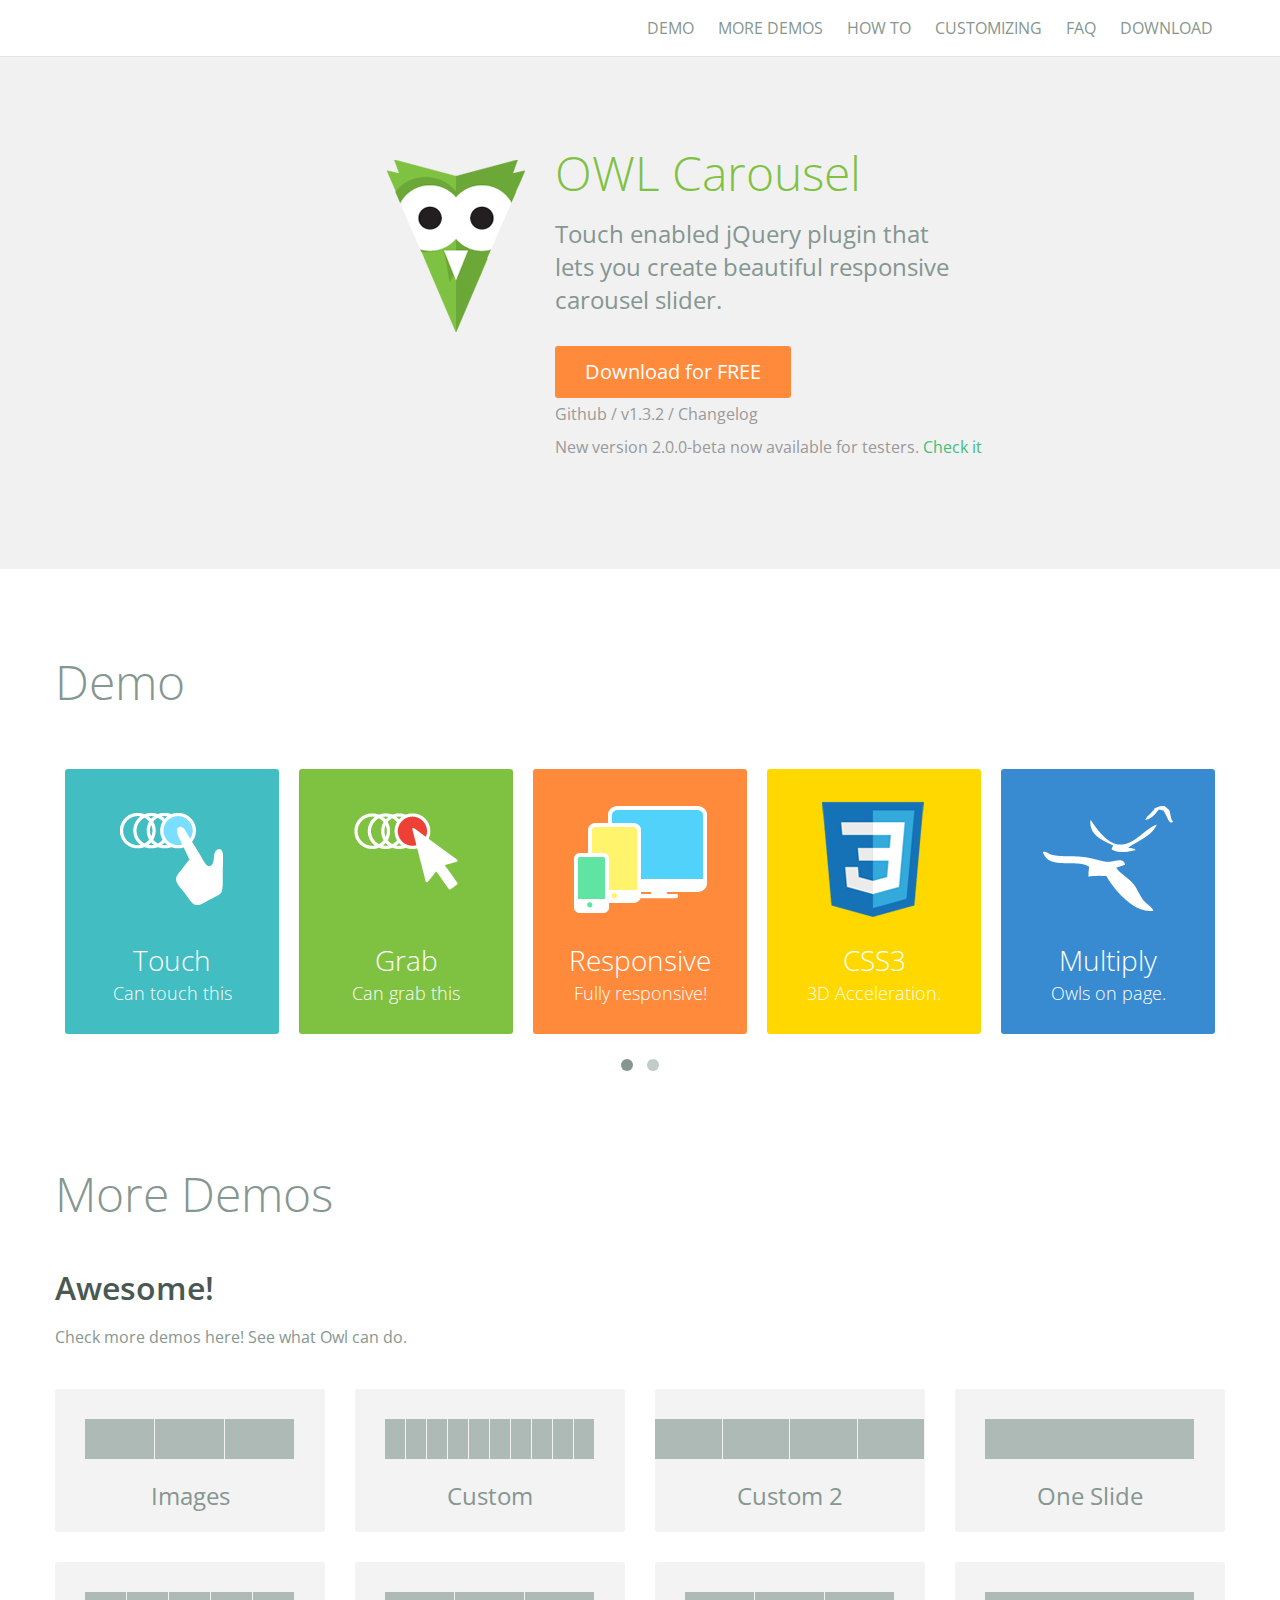
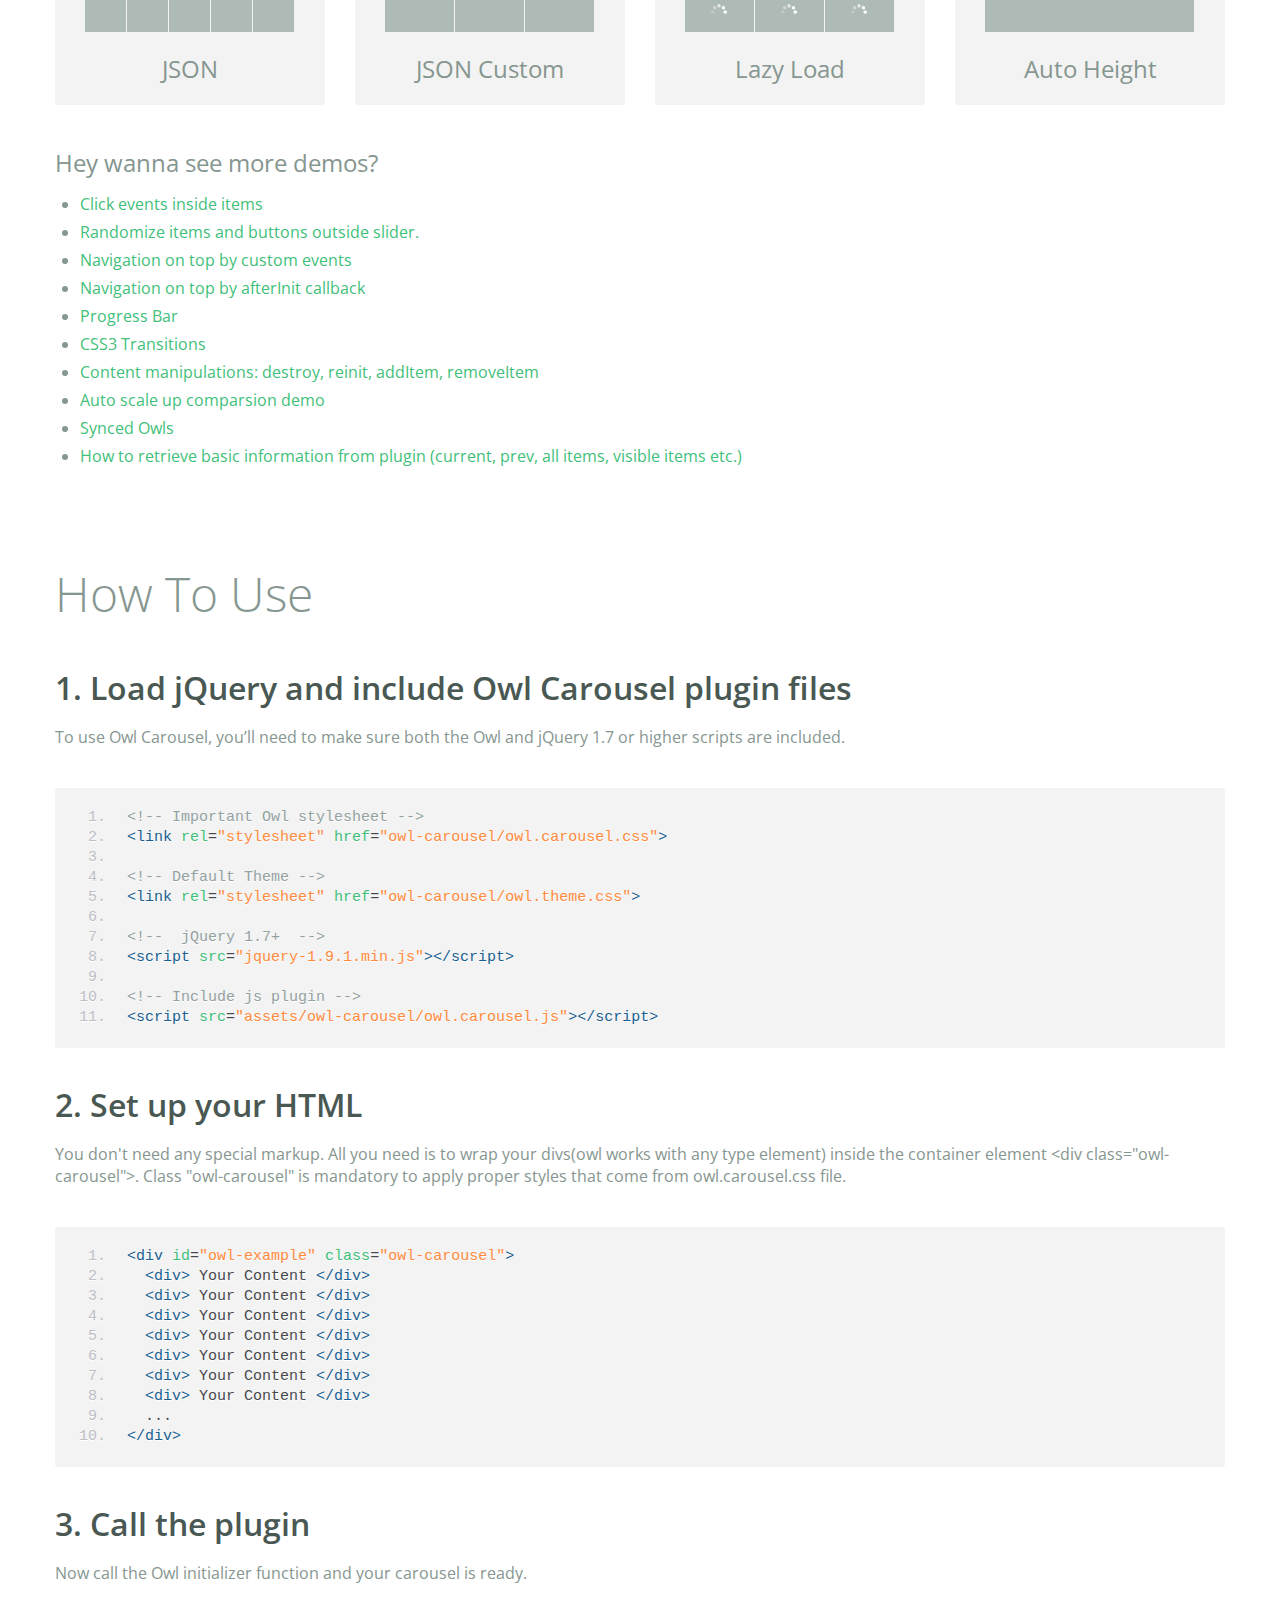
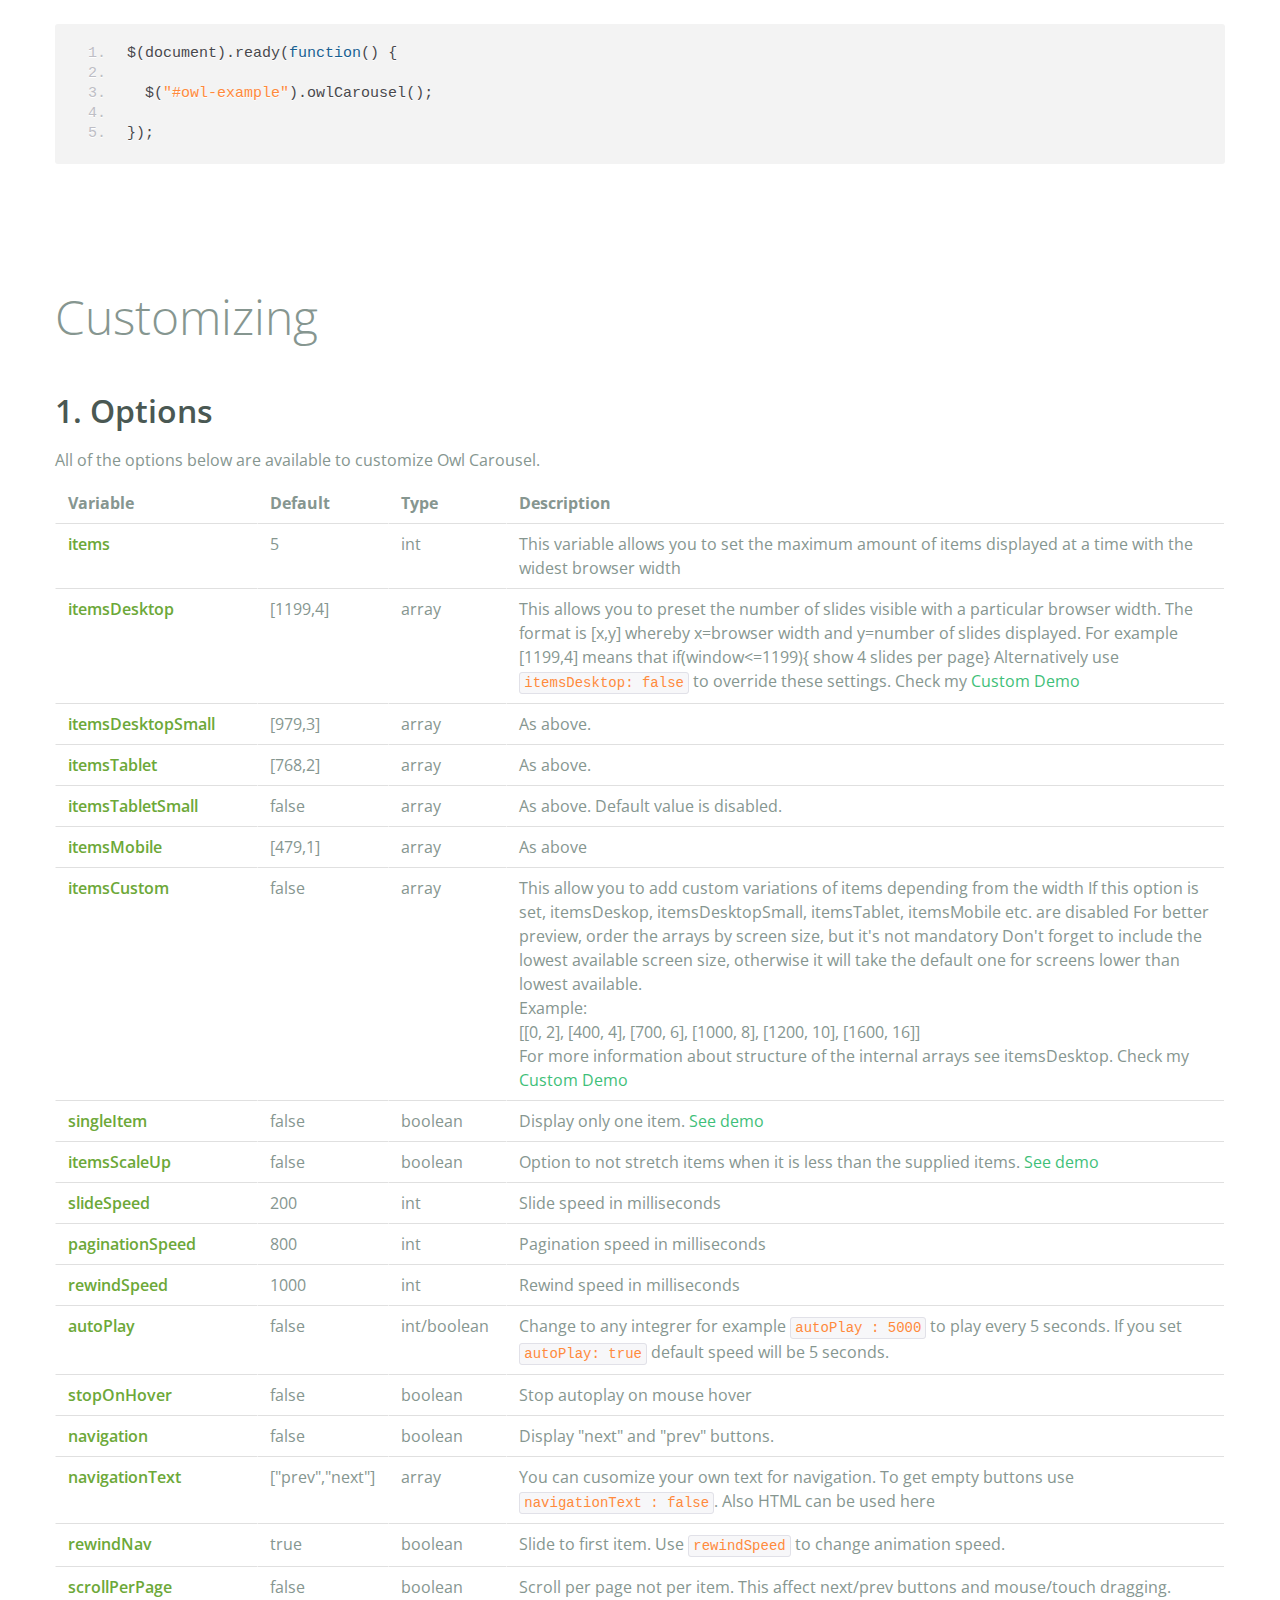
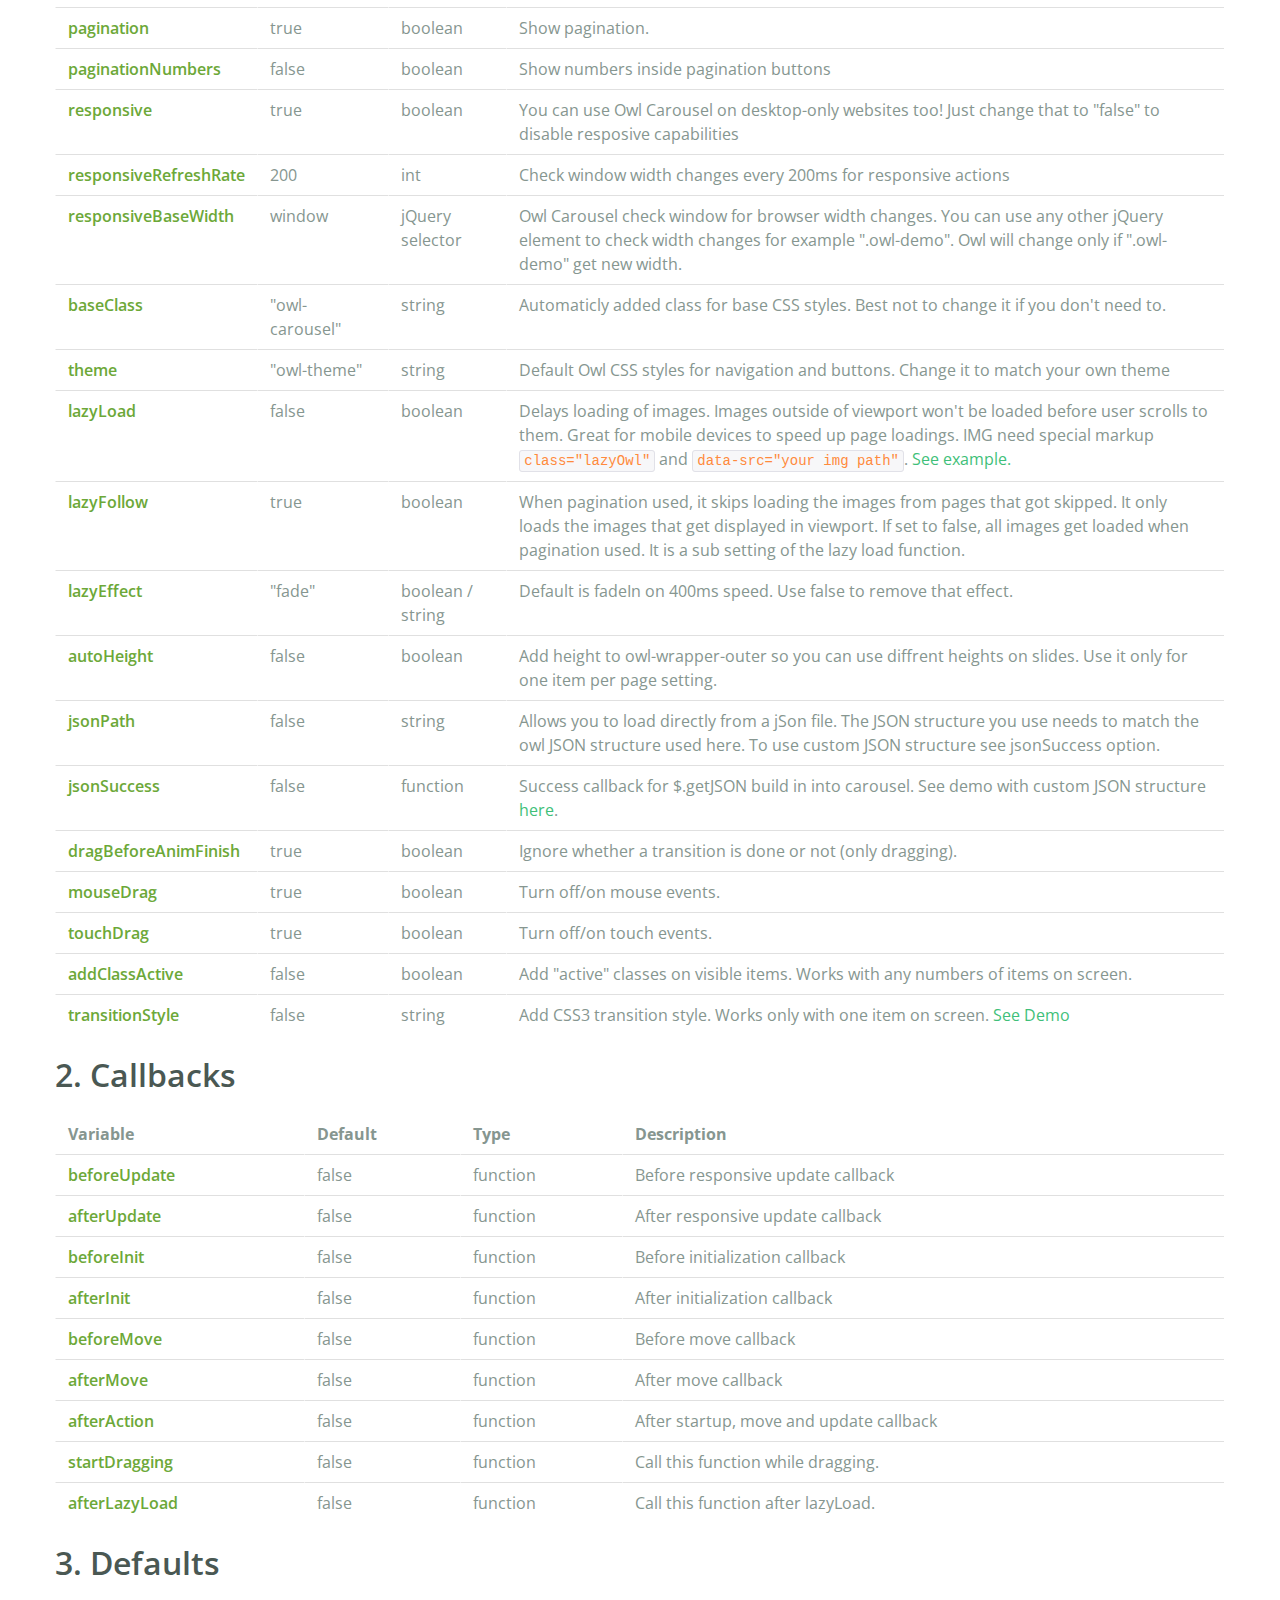
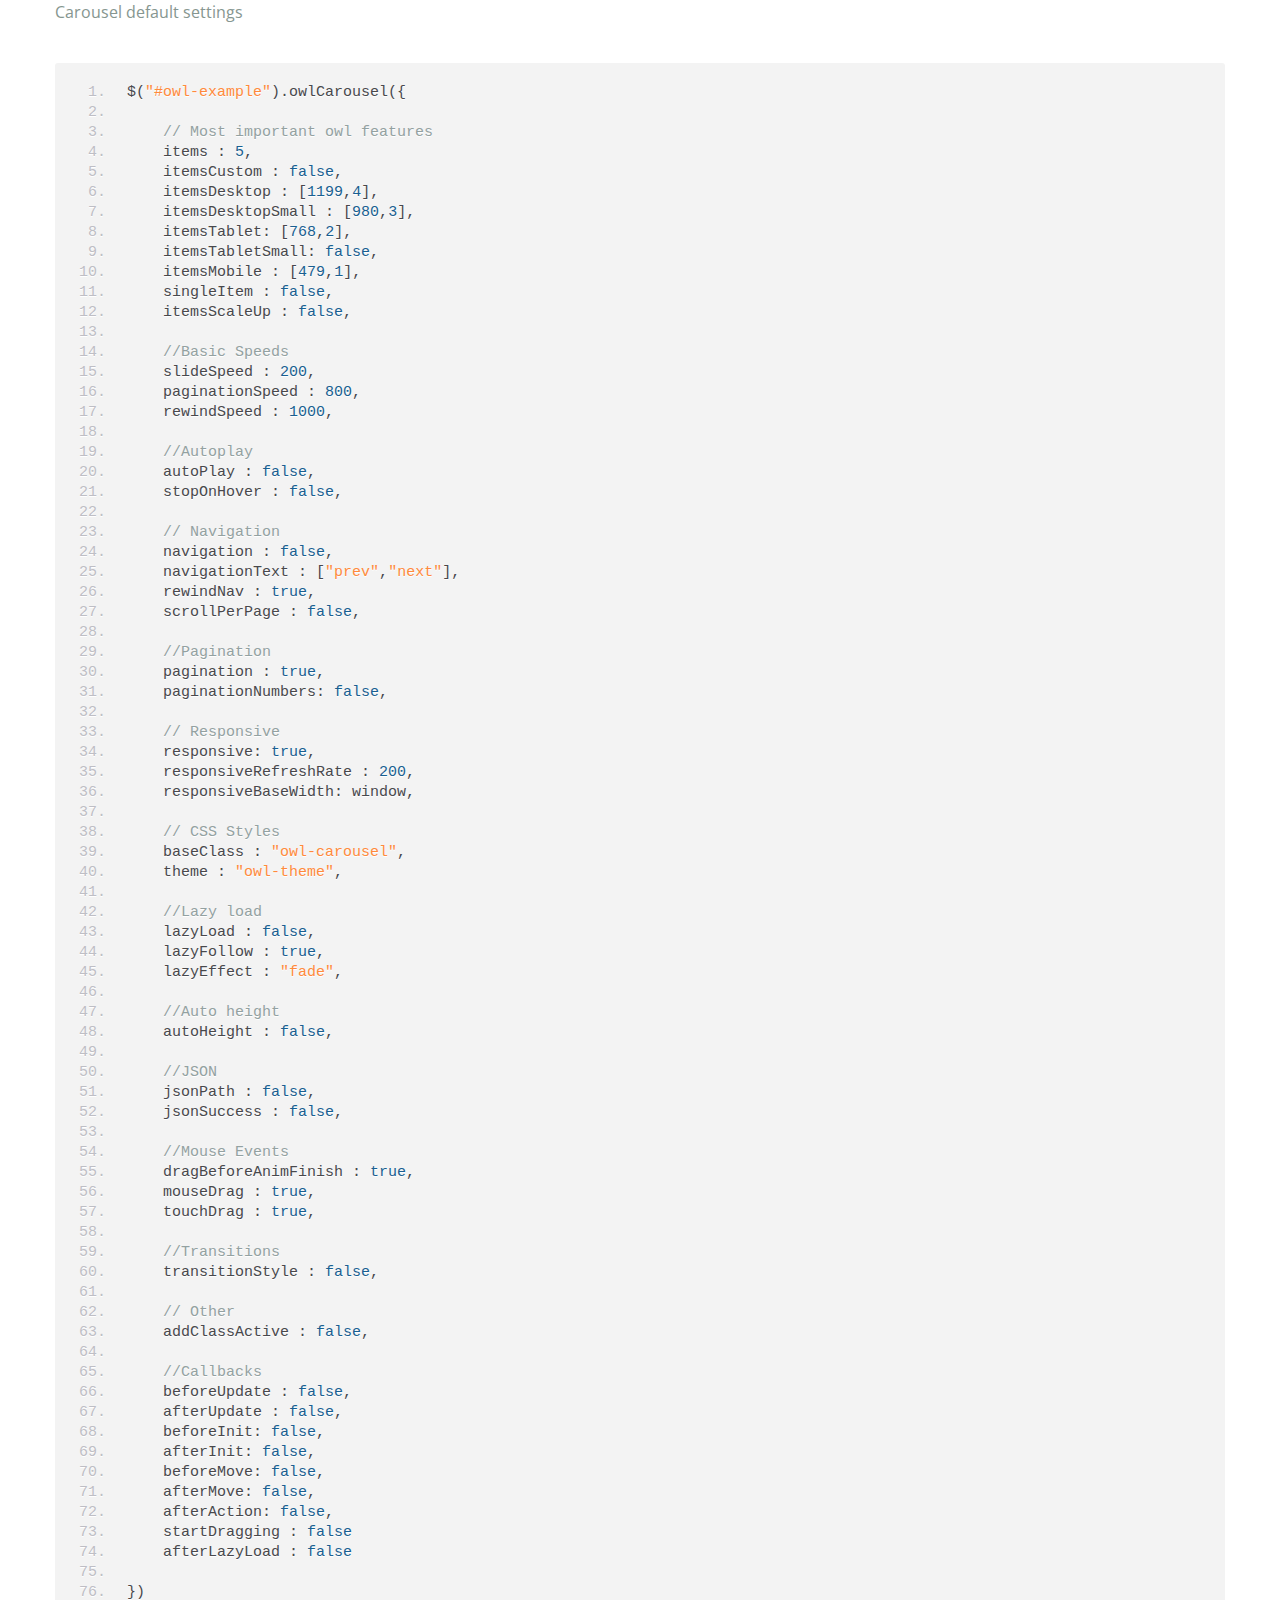
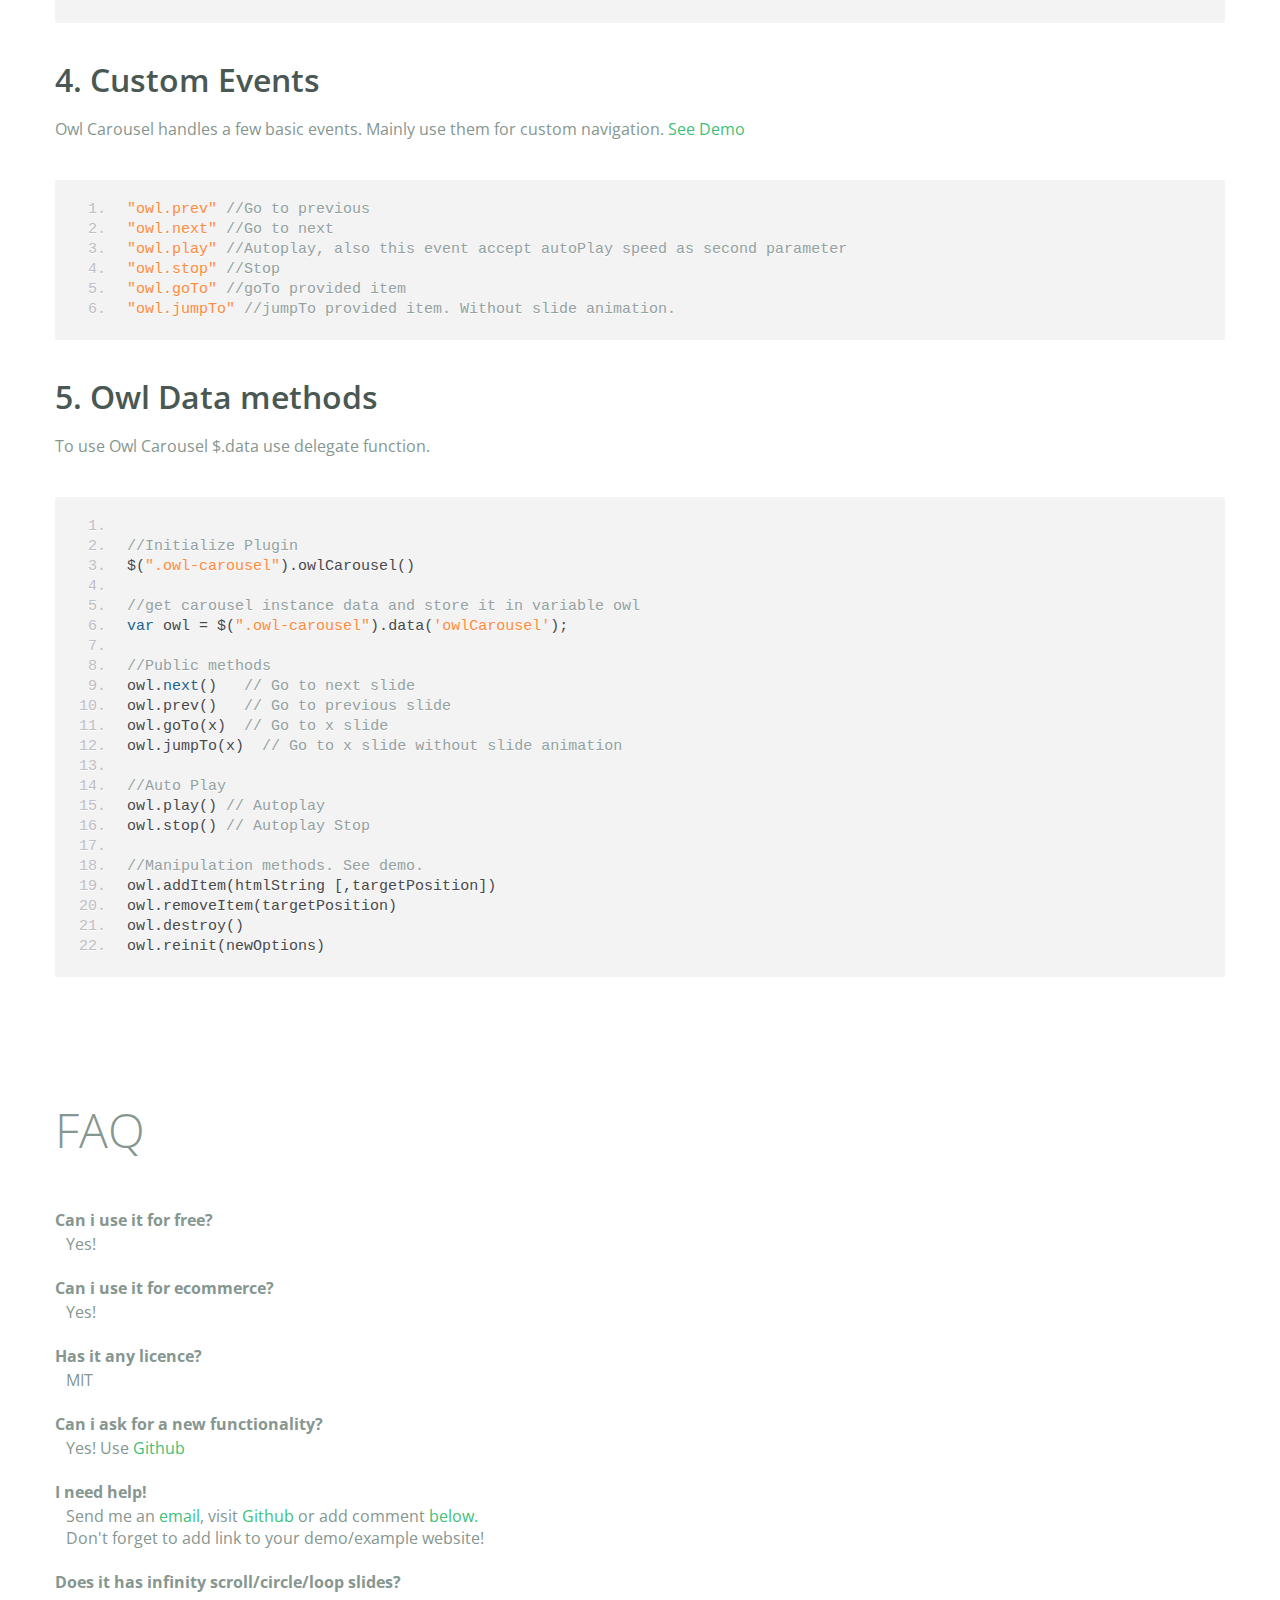
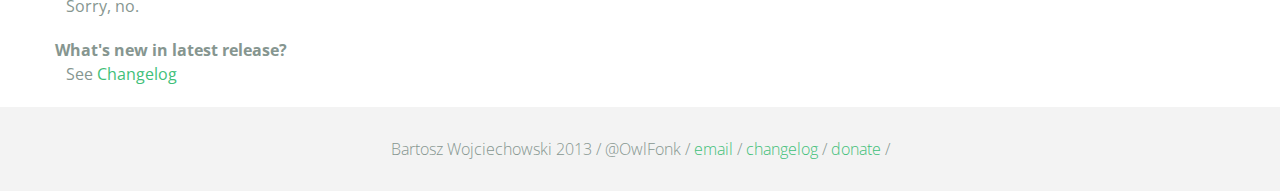
<file: owl/index.html>
<!DOCTYPE html>
<html lang="en">
  <head>
    <meta charset="utf-8">
    <title>Owl Carousel</title>
    <meta name="viewport" content="width=device-width, initial-scale=1.0">
    <meta name="description" content="jQuery Responsive Carousel - Owl Carusel">
    <meta name="author" content="Bartosz Wojciechowski">
    <meta name="keywords" content="HTML,CSS,JSON,JavaScript, jQuery, Responsive, Design, Owl, Carousel, Free">

    <link href='http://fonts.googleapis.com/css?family=Open+Sans:400italic,400,300,600,700' rel='stylesheet' type='text/css'>
    <link href="assets/css/bootstrapTheme.css" rel="stylesheet">
    <link href="assets/css/custom.css" rel="stylesheet">

    <!-- Owl Carousel Assets -->
    <link href="owl-carousel/owl.carousel.css" rel="stylesheet">
    <link href="owl-carousel/owl.theme.css" rel="stylesheet">

    <!-- Prettify -->
    <link href="assets/js/google-code-prettify/prettify.css" rel="stylesheet">

    <!-- Le fav and touch icons -->
    <link rel="apple-touch-icon-precomposed" sizes="144x144" href="assets/ico/apple-touch-icon-144-precomposed.png">
    <link rel="apple-touch-icon-precomposed" sizes="114x114" href="assets/ico/apple-touch-icon-114-precomposed.png">
      <link rel="apple-touch-icon-precomposed" sizes="72x72" href="assets/ico/apple-touch-icon-72-precomposed.png">
                    <link rel="apple-touch-icon-precomposed" href="assets/ico/apple-touch-icon-57-precomposed.png">
                                   <link rel="shortcut icon" href="assets/ico/favicon.png">
  </head>
  <body>
      <div id="top-nav" class="navbar navbar-fixed-top">
        <div class="navbar-inner">
          <div class="container">
            <button type="button" class="btn btn-navbar" data-toggle="collapse" data-target=".nav-collapse">
            <span class="icon-bar"></span>
            <span class="icon-bar"></span>
            <span class="icon-bar"></span>
          </button>
            <div class="nav-collapse collapse">
            <ul class="nav pull-right">
              <li><a href="#demo">Demo</a></li>
              <li><a href="#more-demos">More Demos</a></li>
              <li><a href="#how-to">How To</a></li>
              <li><a href="#customizing">Customizing</a></li>
              <li><a href="#faq">FAQ</a></li>
              <li><a href="owl.carousel.zip" class="download" data-spy="affix" data-offset-top="450">Download</a></li>
            </ul>
            </div>
          </div>
        </div>
      </div>

      <div id="header">
        <div class="container">
          <div class="row">
            <div class="span5">
                <img class="logo" src="assets/img/owl-logo.png" alt="Owl Logo">
              </div>
            <div class="span7">
              <h1>OWL Carousel </h1>
              <h3>Touch enabled jQuery plugin that lets you create beautiful responsive carousel slider.</h3>
              <a class="btn btn-success btn-large" href="owl.carousel.zip">Download for FREE</a>
              <p class="muted"><a class="muted" href="https://github.com/OwlFonk/OwlCarousel">Github</a> / v1.3.2 / <a class="muted" href="changelog.html">Changelog</a></p> 
              <p class="muted">New version 2.0.0-beta now available for testers. <a href="http://www.owlgraphic.com/owlcarousel2/">Check it</a></p>
            </div>
          </div>
        </div>
      </div>

      <div id="demo">
        <div class="container">
          <div class="row">
            <div class="span12">
              <h1>Demo</h1>
            </div>
          </div>

          <div class="row">
            <div class="span12">

              <div id="owl-example" class="owl-carousel">

                <div class="item darkCyan">
                  <img src="assets/img/demo-slides/touch.png" alt="Touch">
                    <h3>Touch</h3>
                    <h4>Can touch this</h4>
                </div>
                <div class="item forestGreen">
                  <img src="assets/img/demo-slides/grab.png" alt="Grab">
                    <h3>Grab</h3>
                    <h4>Can grab this</h4>
                </div>
                <div class="item orange">
                  <img src="assets/img/demo-slides/responsive.png" alt="Responsive">
                    <h3>Responsive</h3>
                    <h4>Fully responsive!</h4>
                </div>

                <div class="item yellow">
                  <img src="assets/img/demo-slides/css3.png" alt="CSS3">
                    <h3>CSS3</h3>
                    <h4>3D Acceleration.</h4>
                </div>

                <div class="item dodgerBlue">
                  <img src="assets/img/demo-slides/multi.png" alt="Multi">
                    <h3>Multiply</h3>
                    <h4>Owls on page.</h4>
                </div>

                <div class="item skyBlue">
                  <img src="assets/img/demo-slides/modern.png" alt="Modern Browsers">
                    <h3>Modern</h3>
                    <h4>Browsers Compatibility</h4>
                </div>

                <div class="item zombieGreen">
                  <img src="assets/img/demo-slides/zombie.png" alt="Zombie Browsers - old ones">
                    <h3>Zombie</h3>
                    <h4>Browsers Compatibility</h4>
                </div>

                <div class="item violet">
                  <img src="assets/img/demo-slides/controls.png" alt="Take Control">
                    <h3>Take Control</h3>
                    <h4>The way you like</h4>
                </div>

                <div class="item yellowLight">
                  <img src="assets/img/demo-slides/feather.png" alt="Light">
                    <h3>Light</h3>
                    <h4>As a feather</h4>
                </div>

                <div class="item steelGray">
                  <img src="assets/img/demo-slides/tons.png" alt="Tons of Opotions">
                    <h3>Tons</h3>
                    <h4>of options</h4>
                </div>

              </div>


            </div>
          </div>

        </div>
      </div>

    <div id="more-demos">
      <div class="container">

        <div class="row">
          <div class="span12">
            <h1>More Demos</h1>
            <h2>Awesome!</h2>
            <p>Check more demos here! See what Owl can do.</p>
          </div>
        </div>

        <div class="row demos-row">
          <div class="span3">
            <a href="demos/images.html" class="demo-box">
              <div class="demo-wrapper demo-images clearfix">
                <div class="demo-slide"><div class="bg"></div></div>
                <div class="demo-slide"><div class="bg"></div></div>
                <div class="demo-slide"><div class="bg"></div></div>
              </div>
              <h3>Images</h3>
            </a>
          </div>

          <div class="span3">
            <a href="demos/custom.html" class="demo-box">
              <div class="demo-wrapper demo-custom clearfix">
                <div class="demo-slide"><div class="bg"></div></div>
                <div class="demo-slide"><div class="bg"></div></div>
                <div class="demo-slide"><div class="bg"></div></div>
                <div class="demo-slide"><div class="bg"></div></div>
                <div class="demo-slide"><div class="bg"></div></div>
                <div class="demo-slide"><div class="bg"></div></div>
                <div class="demo-slide"><div class="bg"></div></div>
                <div class="demo-slide"><div class="bg"></div></div>
                <div class="demo-slide"><div class="bg"></div></div>
                <div class="demo-slide"><div class="bg"></div></div>
              </div>
              <h3>Custom</h3>
            </a>
          </div>

          <div class="span3">
            <a href="demos/itemsCustom.html" class="demo-box">
              <div class="demo-wrapper demo-full clearfix">
                <div class="demo-slide"><div class="bg"></div></div>
                <div class="demo-slide"><div class="bg"></div></div>
                <div class="demo-slide"><div class="bg"></div></div>
                <div class="demo-slide"><div class="bg"></div></div>
              </div>
              <h3>Custom 2</h3>
            </a>
          </div>

          <div class="span3">
            <a href="demos/one.html" class="demo-box">
              <div class="demo-wrapper demo-one clearfix">
                <div class="demo-slide"><div class="bg"></div></div>
              </div>
              <h3>One Slide</h3>
            </a>
          </div>

        </div>
        <div class="row demos-row">
          <div class="span3">
            <a href="demos/json.html" class="demo-box">
              <div class="demo-wrapper demo-Json clearfix">
                <div class="demo-slide"><div class="bg"></div></div>
                <div class="demo-slide"><div class="bg"></div></div>
                <div class="demo-slide"><div class="bg"></div></div>
                <div class="demo-slide"><div class="bg"></div></div>
                <div class="demo-slide"><div class="bg"></div></div>
              </div>
              <h3>JSON</h3>
            </a>
          </div>

          <div class="span3">
            <a href="demos/customJson.html" class="demo-box">
              <div class="demo-wrapper demo-Json-custom clearfix">
                <div class="demo-slide"><div class="bg"></div></div>
                <div class="demo-slide"><div class="bg"></div></div>
                <div class="demo-slide"><div class="bg"></div></div>
              </div>
              <h3>JSON Custom</h3>
            </a>
          </div>

          <div class="span3">
            <a href="demos/lazyLoad.html" class="demo-box">
              <div class="demo-wrapper demo-lazy clearfix">
                <div class="demo-slide"><div class="bg"></div></div>
                <div class="demo-slide"><div class="bg"></div></div>
                <div class="demo-slide"><div class="bg"></div></div>
              </div>
              <h3>Lazy Load</h3>
            </a>
          </div>

          <div class="span3">
            <a href="demos/autoHeight.html" class="demo-box">
              <div class="demo-wrapper demo-height clearfix">
                <div class="demo-slide"><div class="bg"></div></div>
              </div>
              <h3>Auto Height</h3>
            </a>
          </div>

          
        </div>

        <div class="row">
          <div class="span12">
            <h3>Hey wanna see more demos?</h3>
            <ul>
              <li>
                <a href="demos/click.html">Click events inside items</a>
              </li>
              <li>
                <a href="demos/randomOrder.html">Randomize items and buttons outside slider.</a>
              </li>
              <li>
                <a href="demos/navOnTop.html">Navigation on top by custom events</a>
              </li>
              <li>
                <a href="demos/navOnTop2.html">Navigation on top by afterInit callback</a>
              </li>
              <li>
                <a href="demos/progressBar.html">Progress Bar</a>
              </li>
              <li>
                <a href="demos/transitions.html">CSS3 Transitions</a>
              </li>
              <li>
                <a href="demos/manipulations.html">Content manipulations: destroy, reinit, addItem, removeItem</a>
              </li>
              <li>
                <a href="demos/scaleup.html">Auto scale up comparsion demo</a>
              </li>
              <li>
                <a href="demos/sync.html">Synced Owls</a>
              </li>
              <li>
                <a href="demos/owlStatus.html">How to retrieve basic information from plugin (current, prev, all items, visible items etc.)</a>
              </li>
            </ul>
            
          </div>
        </div>


      </div>
    </div>

    <div id="how-to">
      <div class="container">
        <div class="row">
          <div class="span12">
            <h1>How To Use</h1>
            <h2>1. Load jQuery and include Owl Carousel plugin files</h2>
            <p>To use Owl Carousel, you’ll need to make sure both the Owl and jQuery 1.7 or higher scripts are included.</p>
<pre class="pre-show prettyprint linenums">
&lt;!-- Important Owl stylesheet --&gt;
&lt;link rel="stylesheet" href="owl-carousel/owl.carousel.css"&gt;

&lt;!-- Default Theme --&gt;
&lt;link rel="stylesheet" href="owl-carousel/owl.theme.css"&gt;

&lt;!--  jQuery 1.7+  --&gt;
&lt;script src="jquery-1.9.1.min.js"&gt;&lt;/script&gt;

&lt;!-- Include js plugin --&gt;
&lt;script src="assets/owl-carousel/owl.carousel.js"&gt;&lt;/script&gt;
</pre>
          <h2>2. Set up your HTML</h2>
          <p>You don't need any special markup. All you need is to wrap your divs(owl works with any type element) inside the container element &lt;div class="owl-carousel"&gt;. Class "owl-carousel" is mandatory to apply proper styles that come from owl.carousel.css file.</p>
<pre class="pre-show prettyprint linenums">
&lt;div id="owl-example" class="owl-carousel"&gt;
  &lt;div&gt; Your Content &lt;/div&gt;
  &lt;div&gt; Your Content &lt;/div&gt;
  &lt;div&gt; Your Content &lt;/div&gt;
  &lt;div&gt; Your Content &lt;/div&gt;
  &lt;div&gt; Your Content &lt;/div&gt;
  &lt;div&gt; Your Content &lt;/div&gt;
  &lt;div&gt; Your Content &lt;/div&gt;
  ...
&lt;/div>
</pre>    
          <h2>3. Call the plugin</h2>
          <p>Now call the Owl initializer function and your carousel is ready.</p>
<pre class="pre-show prettyprint linenums">
$(document).ready(function() {

  $("#owl-example").owlCarousel();

});
</pre>  
          </div>
        </div>
      </div>
    </div>


    <div id="customizing">
      <div class="container">
        <div class="row">
          <div class="span12">
            <h1>Customizing</h1>
            <h2>1. Options</h2>
            <p>All of the options below are available to customize Owl Carousel.</p> 
            <table class="table hp-table table-bordered table-striped">
              <thead>
                <tr>
                  <th>Variable</th>
                  <th>Default</th>
                  <th>Type</th>
                  <th>Description</th>
                </tr>
              </thead>
              <tbody>
                <tr>
                  <td><span class="text-emp">items</span></td>
                  <td>5</td>
                  <td>int</td>
                  <td>This variable allows you to set the maximum amount of items displayed at a time with the widest browser width</td>
                </tr>
                 <tr>
                  <td><span class="text-emp">itemsDesktop</span></td>
                  <td>[1199,4]</td>
                  <td>array</td>
                  <td>This allows you to preset the number of slides visible with a particular browser width. The format is [x,y] whereby x=browser width and y=number of slides displayed. For example [1199,4] means that if(window&lt;=1199){ show 4 slides per page}
                    Alternatively use <code>itemsDesktop: false</code> to override these settings. Check my <a href="demos/custom.html">Custom Demo</a></td>
                </tr>
                <tr>
                  <td><span class="text-emp">itemsDesktopSmall</span></td>
                  <td>[979,3]</td>
                  <td>array</td>
                  <td>As above.</td>
                </tr>
                <tr>
                  <td><span class="text-emp">itemsTablet</span></td>
                  <td>[768,2]</td>
                  <td>array</td>
                  <td>As above.</td>
                </tr>
                <tr>
                  <td><span class="text-emp">itemsTabletSmall</span></td>
                  <td>false</td>
                  <td>array</td>
                  <td>As above. Default value is disabled.</td>
                </tr>
                <tr>
                  <td><span class="text-emp">itemsMobile</span></td>
                  <td>[479,1]</td>
                  <td>array</td>
                  <td>As above</td>
                </tr>
                <tr>
                  <td><span class="text-emp">itemsCustom</span></td>
                  <td>false</td>
                  <td>array</td>
                  <td>
                    This allow you to add custom variations of items depending from the width
                    If this option is set, itemsDeskop, itemsDesktopSmall, itemsTablet, itemsMobile etc. are disabled
                    For better preview, order the arrays by screen size, but it's not mandatory
                    Don't forget to include the lowest available screen size, otherwise it will take the default one for screens lower than lowest available.
                    <br />Example:<br /> [[0, 2], [400, 4], [700, 6], [1000, 8], [1200, 10], [1600, 16]]<br />
                    For more information about structure of the internal arrays see itemsDesktop. Check my <a href="demos/custom.html">Custom Demo</a></td>
                </tr>
                <tr>
                  <td><span class="text-emp">singleItem</span></td>
                  <td>false</td>
                  <td>boolean</td>
                  <td>Display only one item. <a href="demos/one.html">See demo</a></td>
                </tr>
                <tr>
                  <td><span class="text-emp">itemsScaleUp</span></td>
                  <td>false</td>
                  <td>boolean</td>
                  <td>Option to not stretch items when it is less than the supplied items. <a href="demos/scaleup.html">See demo</a></td>
                </tr>
                <tr>
                  <td><span class="text-emp">slideSpeed</span></td>
                  <td>200</td>
                  <td>int</td>
                  <td>Slide speed in milliseconds</td>
                </tr>
                <tr>
                  <td><span class="text-emp">paginationSpeed</span></td>
                  <td>800</td>
                  <td>int</td>
                  <td>Pagination speed in milliseconds</td>
                </tr>
                <tr>
                  <td><span class="text-emp">rewindSpeed</span></td>
                  <td>1000</td>
                  <td>int</td>
                  <td>Rewind speed in milliseconds</td>
                </tr>
                <tr>
                  <td><span class="text-emp">autoPlay</span></td>
                  <td>false</td>
                  <td>int/boolean</td>
                  <td>Change to any integrer for example <code>autoPlay : 5000</code> to play every 5 seconds. If you set <code>autoPlay: true</code> default speed will be 5 seconds.</td>
                </tr>
                <tr>
                <tr>
                  <td><span class="text-emp">stopOnHover</span></td>
                  <td>false</td>
                  <td>boolean</td>
                  <td>Stop autoplay on mouse hover</td>
                </tr>
                <tr>
                <tr>
                  <td><span class="text-emp">navigation</span></td>
                  <td>false</td>
                  <td>boolean</td>
                  <td>Display "next" and "prev" buttons.</td>
                </tr>
                <tr>
                  <td><span class="text-emp">navigationText</span></td>
                  <td>["prev","next"]</td>
                  <td>array</td>
                  <td>You can cusomize your own text for navigation. To get empty buttons use <code>navigationText : false</code>. Also HTML can be used here</td>
                </tr>
                <tr>
                  <td><span class="text-emp">rewindNav</span></td>
                  <td>true</td>
                  <td>boolean</td>
                  <td>Slide to first item. Use <code>rewindSpeed</code> to change animation speed. </td>
                </tr>
                <tr>
                  <td><span class="text-emp">scrollPerPage</span></td>
                  <td>false</td>
                  <td>boolean</td>
                  <td>Scroll per page not per item. This affect next/prev buttons and mouse/touch dragging.</td>
                </tr>
                <tr>
                  <td><span class="text-emp">pagination</span></td>
                  <td>true</td>
                  <td>boolean</td>
                  <td>Show pagination.</td>
                </tr>
                <tr>
                  <td><span class="text-emp">paginationNumbers</span></td>
                  <td>false</td>
                  <td>boolean</td>
                  <td>Show numbers inside pagination buttons</td>
                </tr>
                <tr>
                  <td><span class="text-emp">responsive</span></td>
                  <td>true</td>
                  <td>boolean</td>
                  <td>You can use Owl Carousel on desktop-only websites too! Just change that to "false" to disable resposive capabilities</td>
                </tr>
                <tr>
                  <td><span class="text-emp">responsiveRefreshRate</span></td>
                  <td>200</td>
                  <td>int</td>
                  <td>Check window width changes every 200ms for responsive actions</td>
                </tr>
                <tr>
                  <td><span class="text-emp">responsiveBaseWidth</span></td>
                  <td>window</td>
                  <td>jQuery selector</td>
                  <td>Owl Carousel check window for browser width changes. You can use any other jQuery element to check width changes for example ".owl-demo". Owl will change only if ".owl-demo" get new width.</td>
                </tr>
                <tr>
                  <td><span class="text-emp">baseClass</span></td>
                  <td>"owl-carousel"</td>
                  <td>string</td>
                  <td>Automaticly added class for base CSS styles. Best not to change it if you don't need to.</td>
                </tr>
                <tr>
                  <td><span class="text-emp">theme</span></td>
                  <td>"owl-theme"</td>
                  <td>string</td>
                  <td>Default Owl CSS styles for navigation and buttons. Change it to match your own theme</td>
                </tr>
                <tr>
                  <td><span class="text-emp">lazyLoad</span></td>
                  <td>false</td>
                  <td>boolean</td>
                  <td>Delays loading of images. Images outside of viewport won't be loaded before user scrolls to them. Great for mobile devices to speed up page loadings. IMG need special markup <code>class="lazyOwl"</code> and <code>data-src="your img path"</code>. <a href="demos/lazyLoad.html">See example.</a></td>
                </tr>
                <tr>
                  <td><span class="text-emp">lazyFollow</span></td>
                  <td>true</td>
                  <td>boolean</td>
                  <td>When pagination used, it skips loading the images from pages that got skipped. It only loads the images that get displayed in viewport. If set to false, all images get loaded when pagination used. It is a sub setting of the lazy load function.</td>
                </tr>
                <tr>
                  <td><span class="text-emp">lazyEffect</span></td>
                  <td>"fade"</td>
                  <td>boolean / string</td>
                  <td>Default is fadeIn on 400ms speed. Use false to remove that effect.</td>
                </tr>
                <tr>
                  <td><span class="text-emp">autoHeight</span></td>
                  <td>false</td>
                  <td>boolean</td>
                  <td>Add height to owl-wrapper-outer so you can use diffrent heights on slides. Use it only for one item per page setting.</td>
                </tr>
                <tr>
                  <td><span class="text-emp">jsonPath</span></td>
                  <td>false</td>
                  <td>string</td>
                  <td>Allows you to load directly from a jSon file. The JSON structure you use needs to match the owl JSON structure used here. To use custom JSON structure see jsonSuccess option.</td>
                </tr>
                <tr>
                  <td><span class="text-emp">jsonSuccess</span></td>
                  <td>false</td>
                  <td>function</td>
                  <td>Success callback for $.getJSON build in into carousel. See demo with custom JSON structure <a href="demos/customJson.html">here</a>. </td>
                </tr>
                <tr>
                  <td><span class="text-emp">dragBeforeAnimFinish</span></td>
                  <td>true</td>
                  <td>boolean</td>
                  <td>Ignore whether a transition is done or not (only dragging).</td>
                </tr>
                <tr>
                  <td><span class="text-emp">mouseDrag</span></td>
                  <td>true</td>
                  <td>boolean</td>
                  <td>Turn off/on mouse events.</td>
                </tr>
                <tr>
                  <td><span class="text-emp">touchDrag</span></td>
                  <td>true</td>
                  <td>boolean</td>
                  <td>Turn off/on touch events.</td>
                </tr>
                <tr>
                  <td><span class="text-emp">addClassActive</span></td>
                  <td>false</td>
                  <td>boolean</td>
                  <td>Add "active" classes on visible items. Works with any numbers of items on screen.</td>
                </tr>
                <tr>
                  <td><span class="text-emp">transitionStyle</span></td>
                  <td>false</td>
                  <td>string</td>
                  <td>Add CSS3 transition style. Works only with one item on screen. <a href="demos/transitions.html">See Demo</a></td>
                </tr>
              </tbody>
            </table>
            <h2>2. Callbacks</h2>
            <table class="table hp-table table-bordered table-striped">
              <thead>
                <tr>
                  <th>Variable</th>
                  <th>Default</th>
                  <th>Type</th>
                  <th>Description</th>
                </tr>
              </thead>
              <tbody>
                <tr>
                  <td><span class="text-emp">beforeUpdate</span></td>
                  <td>false</td>
                  <td>function</td>
                  <td>Before responsive update callback</td>
                </tr>
                <tr>
                  <td><span class="text-emp">afterUpdate</span></td>
                  <td>false</td>
                  <td>function</td>
                  <td>After responsive update callback</td>
                </tr>
                <tr>
                  <td><span class="text-emp">beforeInit</span></td>
                  <td>false</td>
                  <td>function</td>
                  <td>Before initialization callback</td>
                </tr>
                <tr>
                  <td><span class="text-emp">afterInit</span></td>
                  <td>false</td>
                  <td>function</td>
                  <td>After initialization callback</td>
                </tr>
                <tr>
                  <td><span class="text-emp">beforeMove</span></td>
                  <td>false</td>
                  <td>function</td>
                  <td>Before move callback</td>
                </tr>
                <tr>
                  <td><span class="text-emp">afterMove</span></td>
                  <td>false</td>
                  <td>function</td>
                  <td>After move callback</td>
                </tr>
                <tr>
                  <td><span class="text-emp">afterAction</span></td>
                  <td>false</td>
                  <td>function</td>
                  <td>After startup, move and update callback</td>
                </tr>
                <tr>
                  <td><span class="text-emp">startDragging</span></td>
                  <td>false</td>
                  <td>function</td>
                  <td>Call this function while dragging.</td>
                </tr>
                <tr>
                  <td><span class="text-emp">afterLazyLoad</span></td>
                  <td>false</td>
                  <td>function</td>
                  <td>Call this function after lazyLoad.</td>
                </tr>
              </tbody>
            </table>

              <h2>3. Defaults</h2>
              <p>Carousel default settings</p>
<pre class="pre-show prettyprint linenums">
$("#owl-example").owlCarousel({

    // Most important owl features
    items : 5,
    itemsCustom : false,
    itemsDesktop : [1199,4],
    itemsDesktopSmall : [980,3],
    itemsTablet: [768,2],
    itemsTabletSmall: false,
    itemsMobile : [479,1],
    singleItem : false,
    itemsScaleUp : false,

    //Basic Speeds
    slideSpeed : 200,
    paginationSpeed : 800,
    rewindSpeed : 1000,

    //Autoplay
    autoPlay : false,
    stopOnHover : false,

    // Navigation
    navigation : false,
    navigationText : ["prev","next"],
    rewindNav : true,
    scrollPerPage : false,

    //Pagination
    pagination : true,
    paginationNumbers: false,

    // Responsive 
    responsive: true,
    responsiveRefreshRate : 200,
    responsiveBaseWidth: window,

    // CSS Styles
    baseClass : "owl-carousel",
    theme : "owl-theme",

    //Lazy load
    lazyLoad : false,
    lazyFollow : true,
    lazyEffect : "fade",

    //Auto height
    autoHeight : false,

    //JSON 
    jsonPath : false, 
    jsonSuccess : false,

    //Mouse Events
    dragBeforeAnimFinish : true,
    mouseDrag : true,
    touchDrag : true,

    //Transitions
    transitionStyle : false,

    // Other
    addClassActive : false,

    //Callbacks
    beforeUpdate : false,
    afterUpdate : false,
    beforeInit: false, 
    afterInit: false, 
    beforeMove: false, 
    afterMove: false,
    afterAction: false,
    startDragging : false
    afterLazyLoad : false

})
</pre>
              <h2>4. Custom Events</h2>
              <p>Owl Carousel handles a few basic events. Mainly use them for custom navigation. <a href="demos/custom.html">See Demo</a></p>

<pre class="pre-show prettyprint linenums">
"owl.prev" //Go to previous
"owl.next" //Go to next
"owl.play" //Autoplay, also this event accept autoPlay speed as second parameter
"owl.stop" //Stop
"owl.goTo" //goTo provided item
"owl.jumpTo" //jumpTo provided item. Without slide animation.
</pre>

              <h2>5. Owl Data methods</h2>
              <p>To use Owl Carousel $.data use delegate function.</p>
              
<pre class="pre-show prettyprint linenums">

//Initialize Plugin
$(".owl-carousel").owlCarousel()

//get carousel instance data and store it in variable owl
var owl = $(".owl-carousel").data('owlCarousel');

//Public methods
owl.next()   // Go to next slide
owl.prev()   // Go to previous slide
owl.goTo(x)  // Go to x slide
owl.jumpTo(x)  // Go to x slide without slide animation

//Auto Play
owl.play() // Autoplay
owl.stop() // Autoplay Stop

//Manipulation methods. <a href="demos/manipulations.html">See demo.</a>
owl.addItem(htmlString [,targetPosition])
owl.removeItem(targetPosition)
owl.destroy()
owl.reinit(newOptions)
</pre>
          </div>
        </div>
      </div>
    </div>

    <div id="faq" class="container">
      <div class="row">
        <div class="span12">
          <h1>FAQ</h1>
          <dl>
            <dt>Can i use it for free?</dt>
            <dd>Yes!</dd>
            <dt>Can i use it for ecommerce?</dt>
            <dd>Yes!</dd>
            <dt>Has it any licence?</dt>
            <dd>MIT</dd>
            <dt>Can i ask for a new functionality?</dt>
            <dd>Yes! Use <a href="https://github.com/OwlFonk/OwlCarousel">Github</a></dd>
            <dt>I need help!</dt>
            <dd>Send me an <a href="mailto:owl@owlgraphic.com?subject=Hey Owl! I need help">email</a>, visit <a href="https://github.com/OwlFonk/OwlCarousel">Github</a> or add comment <a href="#disqus">below.</a><br>Don't forget to add link to your demo/example website!</dd>
            <dt>Does it has infinity scroll/circle/loop slides?</dt>
            <dd>Sorry, no.</dd>
            <dt>What's new in latest release?</dt>
            <dd>See <a href="changelog.html">Changelog</a></dd>
          </dl>
        </div>
      </div>
    </div>

    <div class="container disqus">
        <div class="row">
          <div class="span12">
            <h1>Disqus</h1>

    <div id="disqus_thread"></div>
    <noscript>Please enable JavaScript to view the <a href="http://disqus.com/?ref_noscript">comments powered by Disqus.</a></noscript>
    <a href="http://disqus.com" class="dsq-brlink">comments powered by <span class="logo-disqus">Disqus</span></a>
      </div>
    </div>
  </div>

    <div id="footer">
      <div class="container">
        <div class="row">
          <div class="span12">
            <h5>Bartosz Wojciechowski 2013 / @OwlFonk / 
            <a href="mailto:owl@owlgraphic.com?subject=Hey Owl!">email</a> / 
            <a href="changelog.html">changelog</a> /
            <a href="https://www.paypal.com/cgi-bin/webscr?cmd=_s-xclick&hosted_button_id=EFSGXZS7V2U9N">donate</a> / 
            <a href="https://twitter.com/share" class="twitter-share-button" data-url="http://owlgraphic.com/owlcarousel/" data-text="Awesome jQuery Owl Carousel Responsive Plugin" data-via="OwlFonk" data-count="none" data-hashtags="owlcarousel"></a>
            <script>
            var owldomain = window.location.hostname.indexOf("owlgraphic");
            if(owldomain !== -1){
              !function(d,s,id){var js,fjs=d.getElementsByTagName(s)[0],p=/^http:/.test(d.location)?'http':'https';if(!d.getElementById(id)){js=d.createElement(s);js.id=id;js.src=p+'://platform.twitter.com/widgets.js';fjs.parentNode.insertBefore(js,fjs);}}(document, 'script', 'twitter-wjs');
            }
            </script>
            </h5>
          </div>
        </div>
      </div>
    </div>


    <script src="assets/js/jquery-1.9.1.min.js"></script>
    <script src="owl-carousel/owl.carousel.min.js"></script>

    <!-- Frontpage Demo -->
    <script>

    $(document).ready(function($) {
      $("#owl-example").owlCarousel();
    });


    $("body").data("page", "frontpage");

    </script>
    <script src="assets/js/bootstrap-collapse.js"></script>
    <script src="assets/js/bootstrap-transition.js"></script>

    <script src="assets/js/google-code-prettify/prettify.js"></script>
	  <script src="assets/js/application.js"></script>

    <script type="text/javascript">
    jQuery(function($){
      var disqus_loaded = false;
      var top = $("#faq").offset().top; 
      var owldomain = window.location.hostname.indexOf("owlgraphic");
      var comments = window.location.href.indexOf("comment");

      if(owldomain !== -1){
        function check(){
          if ( (!disqus_loaded && $(window).scrollTop() + $(window).height() > top) || (comments !== -1) ){
            $(window).off( "scroll" )
            disqus_loaded = true;
            /* * * CONFIGURATION VARIABLES: EDIT BEFORE PASTING INTO YOUR WEBPAGE * * */
            var disqus_shortname = 'owlcarousel'; // required: replace example with your forum shortname
            var disqus_identifier = 'OWL Carousel';
            //var disqus_url = 'http://owlgraphic.com/owlcarousel/';
            /* * * DON'T EDIT BELOW THIS LINE * * */
            (function() {
                var dsq = document.createElement('script'); dsq.type = 'text/javascript'; dsq.async = true;
                dsq.src = '//' + disqus_shortname + '.disqus.com/embed.js';
                (document.getElementsByTagName('head')[0] || document.getElementsByTagName('body')[0]).appendChild(dsq);
            })();
          }
        }
        $(window).on( "scroll", check )
        check();
      } else {
        $('.disqus').hide();
      }
    });
    </script>

    <script>
    var owldomain = window.location.hostname.indexOf("owlgraphic");
    if(owldomain !== -1){
      (function(i,s,o,g,r,a,m){i['GoogleAnalyticsObject']=r;i[r]=i[r]||function(){
      (i[r].q=i[r].q||[]).push(arguments)},i[r].l=1*new Date();a=s.createElement(o),
      m=s.getElementsByTagName(o)[0];a.async=1;a.src=g;m.parentNode.insertBefore(a,m)
      })(window,document,'script','//www.google-analytics.com/analytics.js','ga');

      ga('create', 'UA-41541058-1', 'owlgraphic.com');
      ga('send', 'pageview');
    }
    </script>

  </body>
</html>
</file>
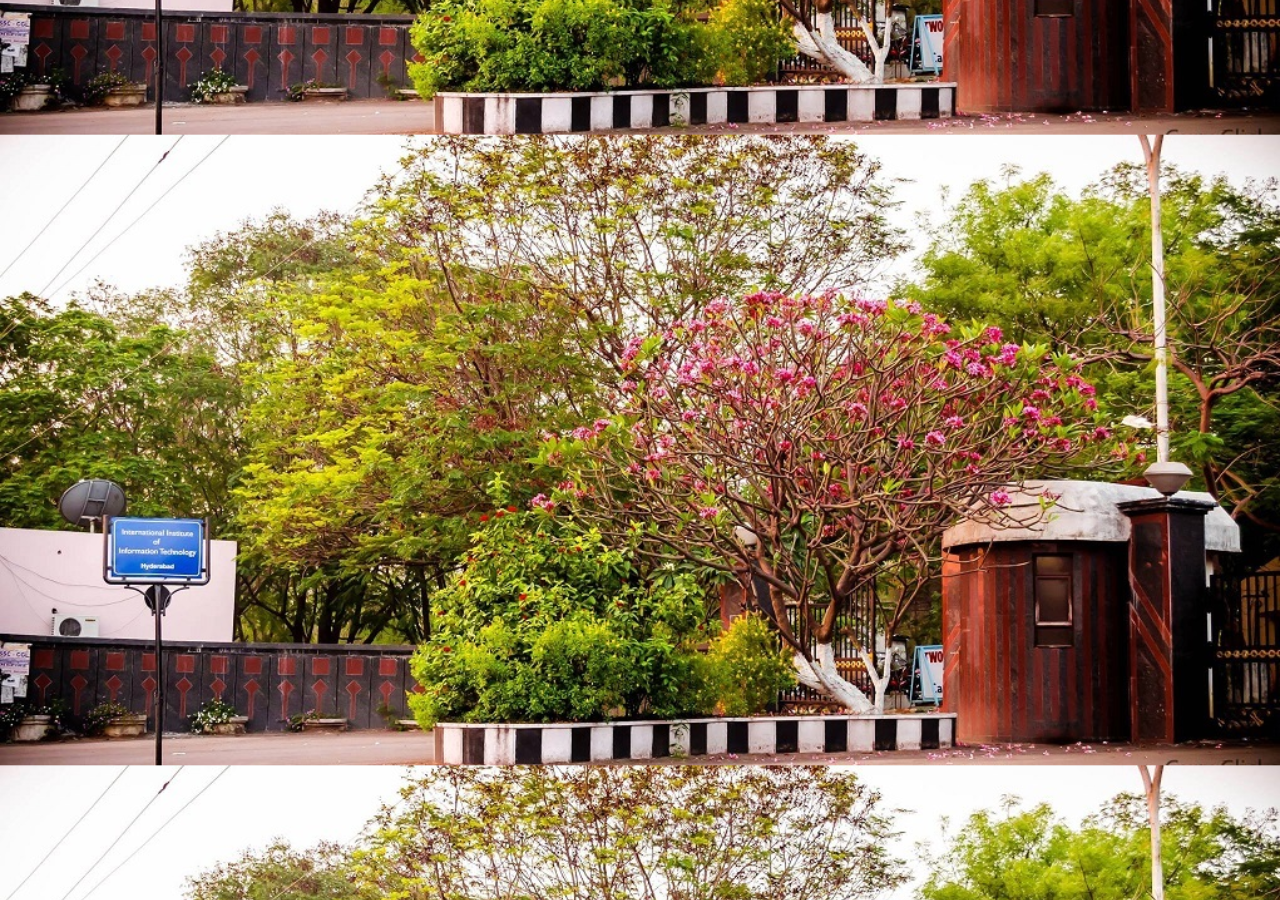
<file: director.html>
<!doctype html>
<html lang="en" class="no-js">
<head>
	<meta charset="UTF-8">
	<meta name="viewport" content="width=device-width, initial-scale=1">

	<link rel="stylesheet" href="css/reset.css"> <!-- CSS reset -->
	<link rel="stylesheet" href="css/style.css"> <!-- Resource style -->
	<script src="js/modernizr.js"></script> <!-- Modernizr -->

	<title>Letter from Director</title>
</head>
<body>
	<div class="cd-fold-content single-page">
		<h2>To Prospective Students and Parents of IIIT-H</h2>
		<br/>
		<p>Congratulations on your academic achievements and thank you for choosing International Institute of Information Technology, Hyderabad for the next leg of your life’s journey. IIIT-H is a different institution; I want to briefly explain our core philosophy as you prepare to join it as a student.</p>

		<p>The primary objective of education at IIIT-H is to impart a <i style="font-style: italic">mature world-view</i> and a <i style="font-style: italic">long term vision</i> to the students. We do not want to just transmit technical skills or scientific knowledge. Providing skills for a high-profile first job is definitely not institute's primary objective; equipping the student to be ready for her last job excite us more.</p>

		<p>Let’s consider the skill of driving a car. Efficient driving (spending less fuel, reducing wear-and-tear) needs a deep understanding of the scientific and engineering principles that govern automobiles. While the skill and the knowledge are important, neither will help you choose the right destination for your journey. We want you as a student of IIIT-H to acquire a world-view that helps you choose the destination that is most fulfilling <b style="font-weight: bold;">to you</b>, with the science and the skills helping in that journey.</p>

		<p>IIIT-H, Hyderabad is a research university. It has been rated among top technology schools of the country by different sources, notably as the #3 technology school in India by Dataquest recently. However, we measure our success in terms of the research done at the institute and take pride in the impact we have on the society. Faculty and students at the institute work on several innovative technologies with large potential. These include Artificial Intelligence, language translation, speech recognition and synthesis, robotics, data mining, computer vision, VLSI, communications, information security, structural safety, energy-efficient building, computer-aided drug-design, etc.</p>

		<p>IIIT-H provides a research option to the BTech students from the very beginning. Those opting for research get a B.Tech (Honours) degree in 4 years, and can opt for an MS by Research degrees in 5 years. UG research is an integral element of our design. Our bachelors students leave with a deeper understanding of the area as a result. About two dozen top-class publications emerge from IIIT-H with undergraduate co-authors every year. The ability to solve unstructured and unseen problems is essential to do well in a fast-changing world of tomorrow, preparing the student for that last job!</p>

		<p>We have an atmosphere at the Institute that promotes extra-curricular activities and deep introspection. We have a highly acclaimed course on Human Values to tempt students to contemplate on their roles in life broadly. Our true goal is often to impact the society deeply; the immediate concerns about comforts are very minor in comparison. Each of you will have your own ideas about what your own impact should be. We want you to find your own way, without any pressure from outside.</p>

		<p>Financial Assistance is given to those in need at IIIT-H. Bank loans are available easily to those enrolled at IIIT-H. In addition, IIIT-H Special Financial Scheme (ISFAS) is available to needy students, facilitated by donations from our alumni.</p>

		<p>If you long for a significant impact on the world through technology, then IIIT-H is the right institute for you. While studying at IIIT-H you’ll be expected to work hard, have a true aptitude in the subject area, and possess the right attitude. Walk in boldly and confidently  through the portals of IIIT-H for an exciting and fruitful journey.</p>

		<h4>P J Narayanan</h4>
		<h4>Professor & Director</h4>
		<h4>IIIT Hyderabad</h4>

	</div>
</body>
<script src="js/jquery-2.1.1.js"></script>
<script src="js/main.js"></script> <!-- Resource jQuery -->
</body>
</html>
</file>
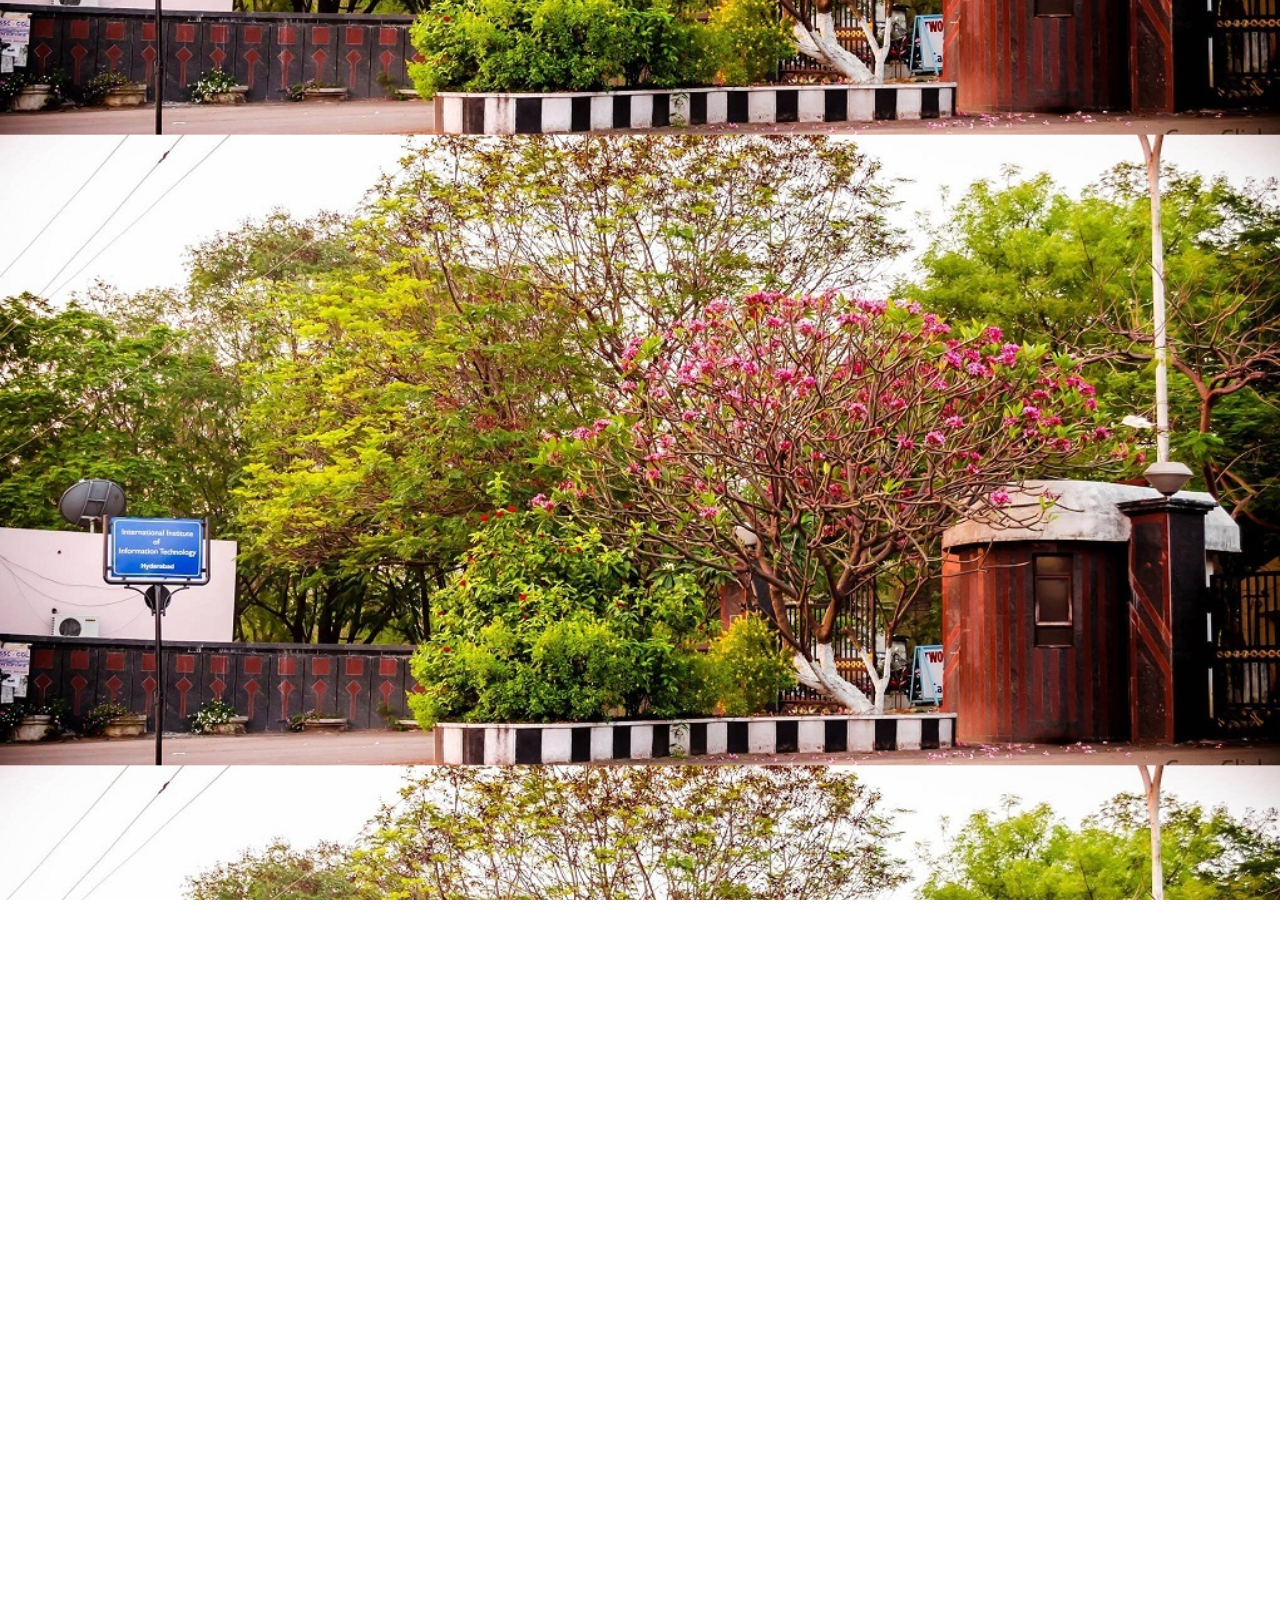
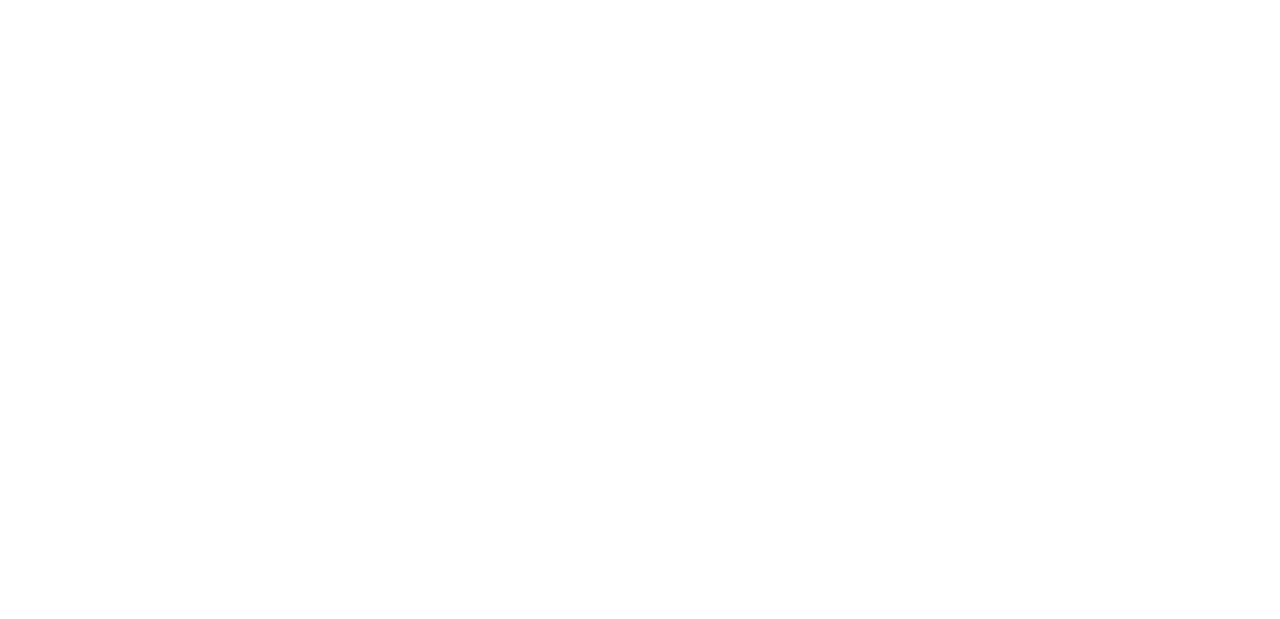
<file: docs.html>
<!doctype html>
<html lang="en" class="no-js">
<head>
	<meta charset="UTF-8">
	<meta name="viewport" content="width=device-width, initial-scale=1">


	<link rel="stylesheet" href="css/style.css"> <!-- Resource style -->
	<script src="js/modernizr.js"></script> <!-- Modernizr -->

	<title>Documents Required</title>
</head>

<body>
	<div class="cd-fold-content single-page">
		<h2>Documents Required for Registration</h2>
		<hr>
		<br>
		<em>At the time of admission, the student has to submit the following original documents, along with one set of Xerox copy of certificates:</em>
		<p>1. 10th Marksheet/ Certificate/ Date of Birth certificate</p>
		<p>2. 11th and 12th Marksheet/ Certificates</p>
		<p>3. Transfer Certificate/ Migration Certificate</p>
		<p>4. JEE (Main) Score Card/ NTSE/KVPY/ Olympiad/SAT Score card (as applicable)</p>
		<p>5. Visa / PIO / Passport etc (Original Passport will be returned back)-For DASA Students</p>
		<p>6. Residential address proof</p>
		<p>7. Four stamp size photographs</p>
		<p>8. Allotment letter</p>
		<p>9. Undertaking by the student and Parent/Guardian. <a href="http://www.iiit.ac.in/files/iiit/anti_ragging_affidavit-AICTE-NEW_Students.pdf">Click here for Undertaking Form</a></p>
		<br>
		<h2>Necessary Items for College</h2>
		<hr>
		<br>
		<p>Apart from your baggage (clothes, footwear etc.), we expect you to bring the following items
		with you:</p>
		<p>1. Sport shoes (First Years are expected to attend Morning PT)</p>
		<p>2. Scientific calculator</p>
		<p>Other items of daily usage shall be available on campus at competitive prices (can be brought
		from home too):</p>
		<p>1. Bed Roll – 3x6 ft</p>
		<p>2. Pillows</p>
		<p>3. Sanitary Items - Buckets, Mugs, Soaps etc.</p>
		<p>4. Dustbins</p>
		<p>5. Cloth Hangers</p>
		<p>Things that shall be available outside the campus:-</p>
		<p>1. Curtains</p>
		<p>2. Cellphone Connections</p>
		<p>3. Umbrella</p>
		<em>Cellphone Connections</em>
		<p>Mobile connections can be availed from Indira Nagar, barely 1 km from IIIT-H campus. One can
		get connections from many cellphone network service providers, like Vodafone, Airtel, etc.
		P.S. If you could bring some documents from home itself for getting your accounts opened it
		would be easier since it could take the college authorities some time to provide you with the
		necessary documents for the same.</p>
		<em>Laptop</em>
		<p>You are required to have a laptop by 13th August 2018. The recommended specifications are mentioned below.</p>
		<p>1. RAM 8GB</p>
		<p>2. i5 8th Generation</p>
		<p>3. 1TB HDD</p>
		<p>4. 2 GB Graphics</p>
		<em>Bank Accounts</em>
		<p>There is a branch of State Bank of India within the campus. It would be at the discretion of
		your parents/local guardians to open a bank account here. Again, it would be easier if you could
		bring some documents along with its photocopies and photographs from your home itself for
		getting your accounts opened since it could take some time for the college authorities to provide
		you with the necessary documents for the same.<br>
		Additionally, there is a SBI and a HDFC bank ATM present on campus.</p>
		<em>Healthcare</em>
		<p>There is no pharmacy inside the campus. An outlet of Apollo Pharmacy is situated less than a km
		away from the campus but students are advised to bring whichever necessary medicines as per
		their individual needs. First aid kits are present with hostel guards, and an ambulance is available on call.
		A clinic is operational during daytime called Aarogya centre where doctors can be consulted.
		A discount is provided at nearby hospitals for IIIT-H students.</p>
	</div>
</body>
<script src="js/jquery-2.1.1.js"></script>
<script src="js/main.js"></script> <!-- Resource jQuery -->
</body>
</html>
</file>
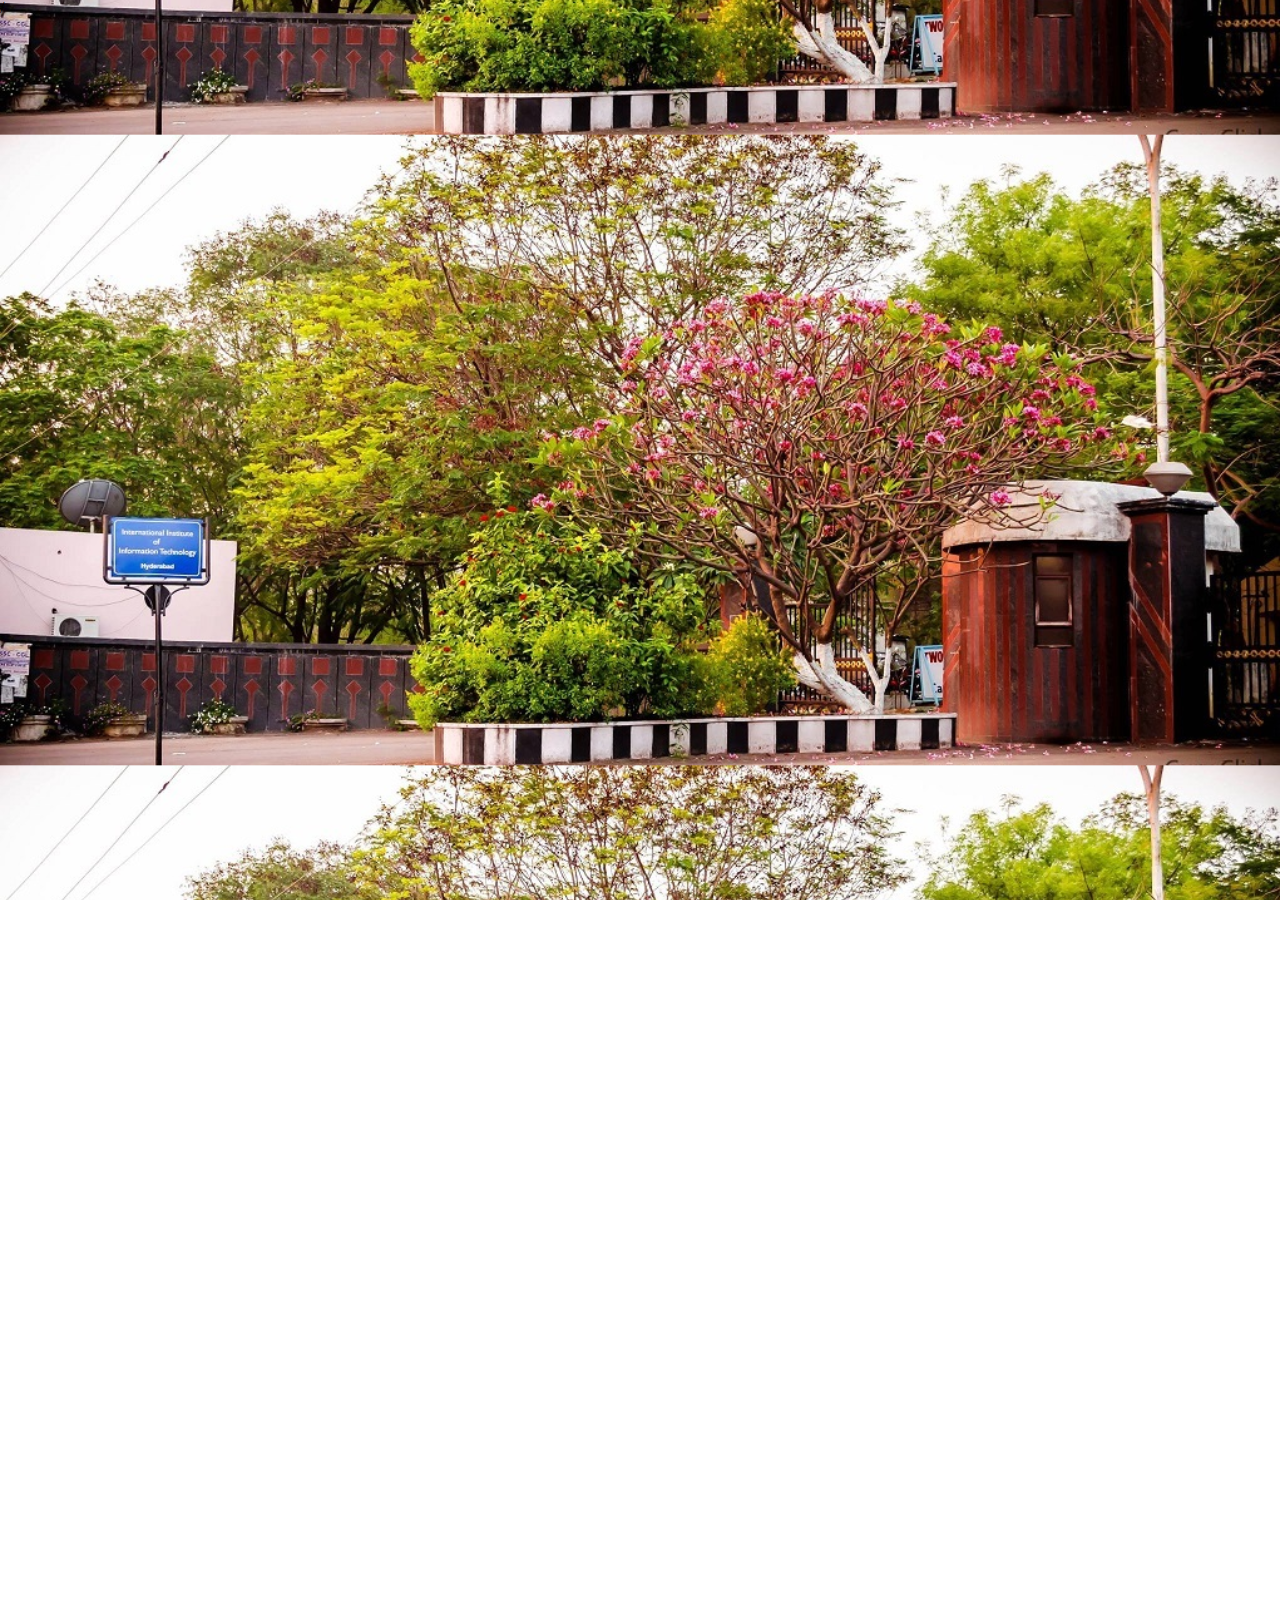
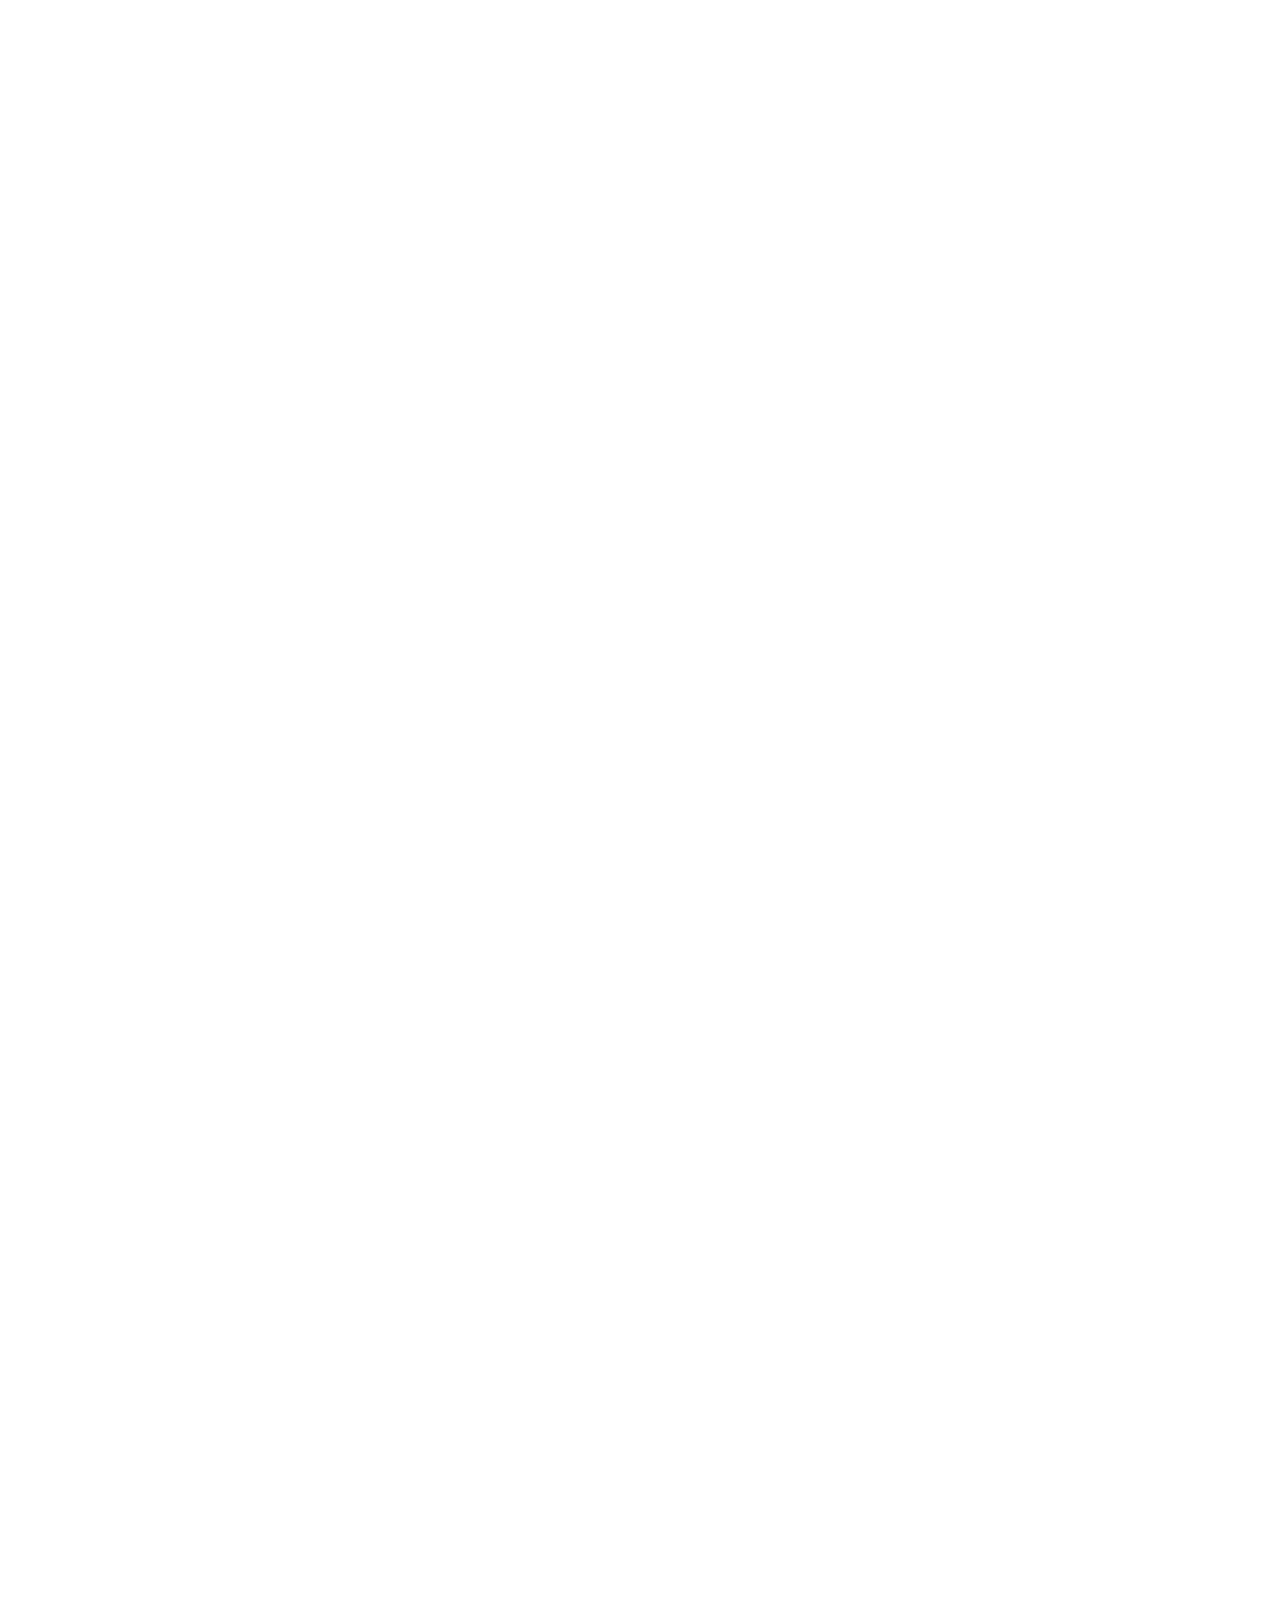
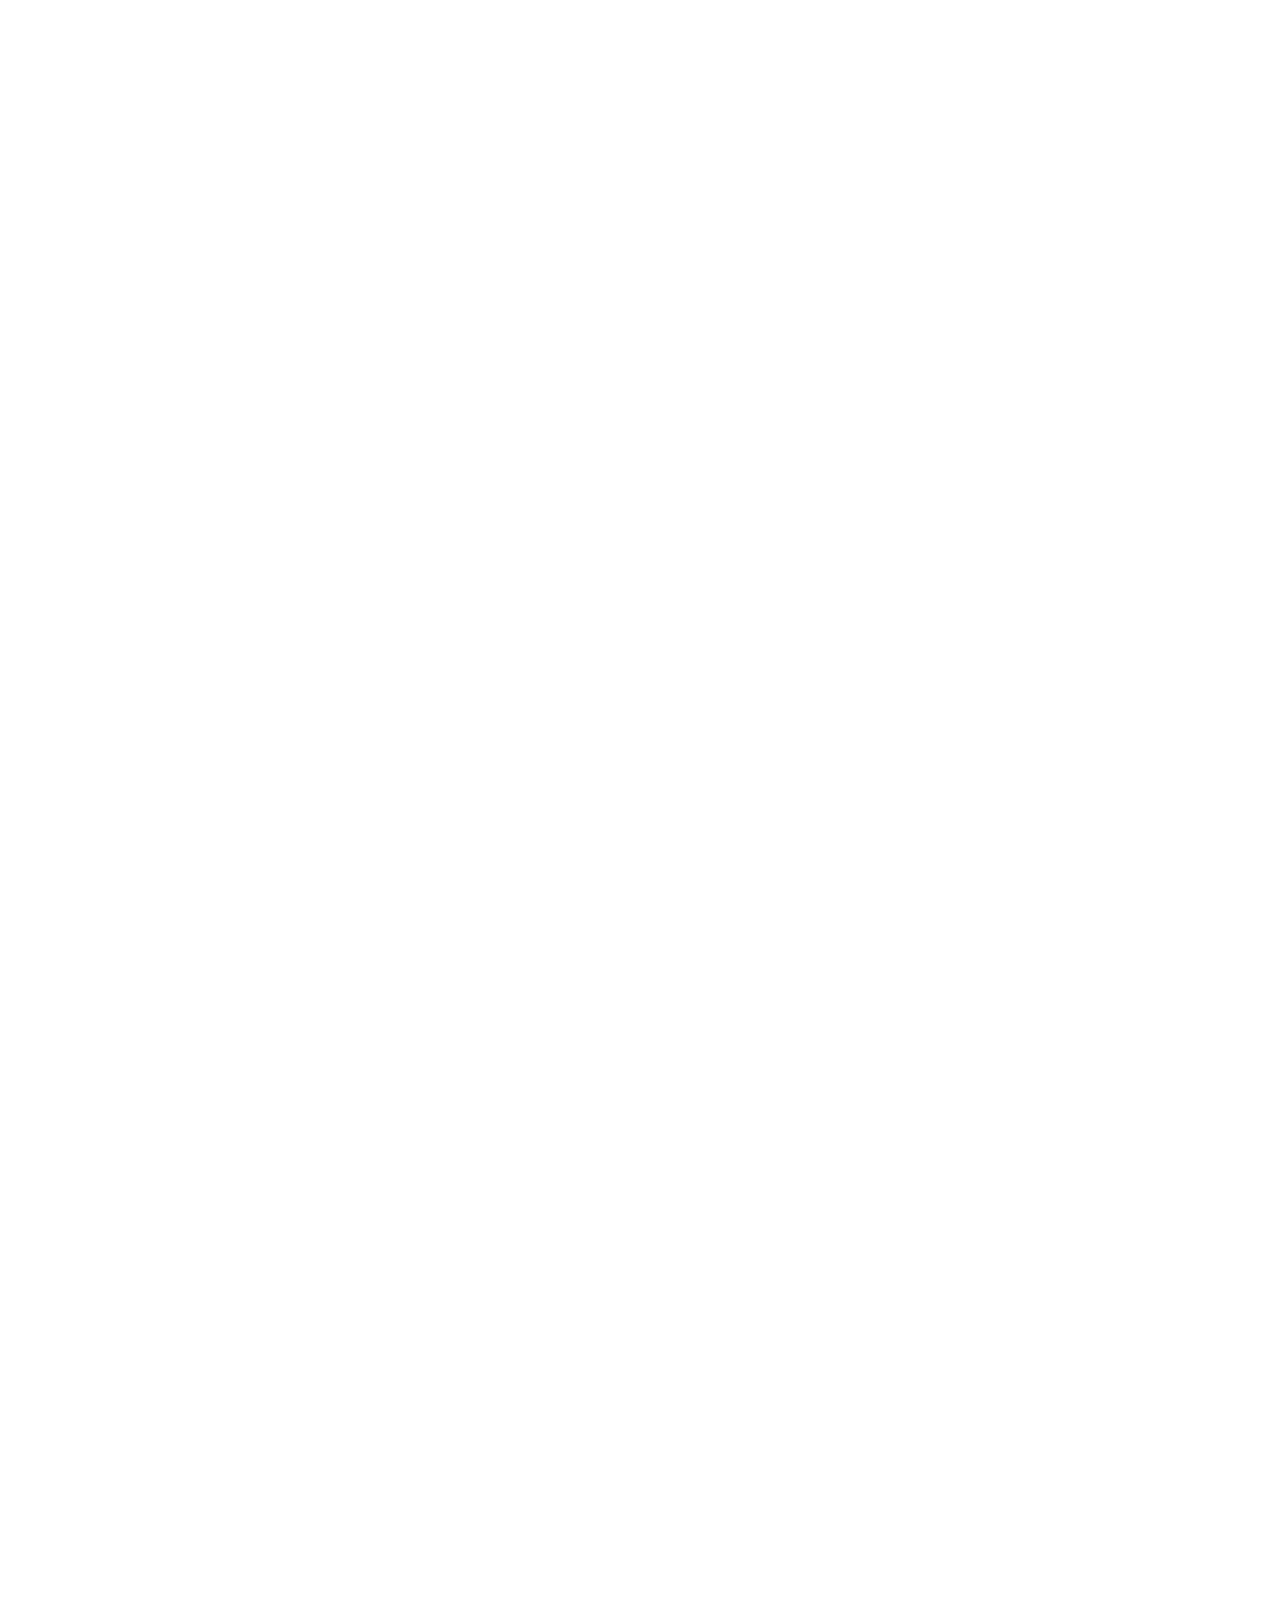
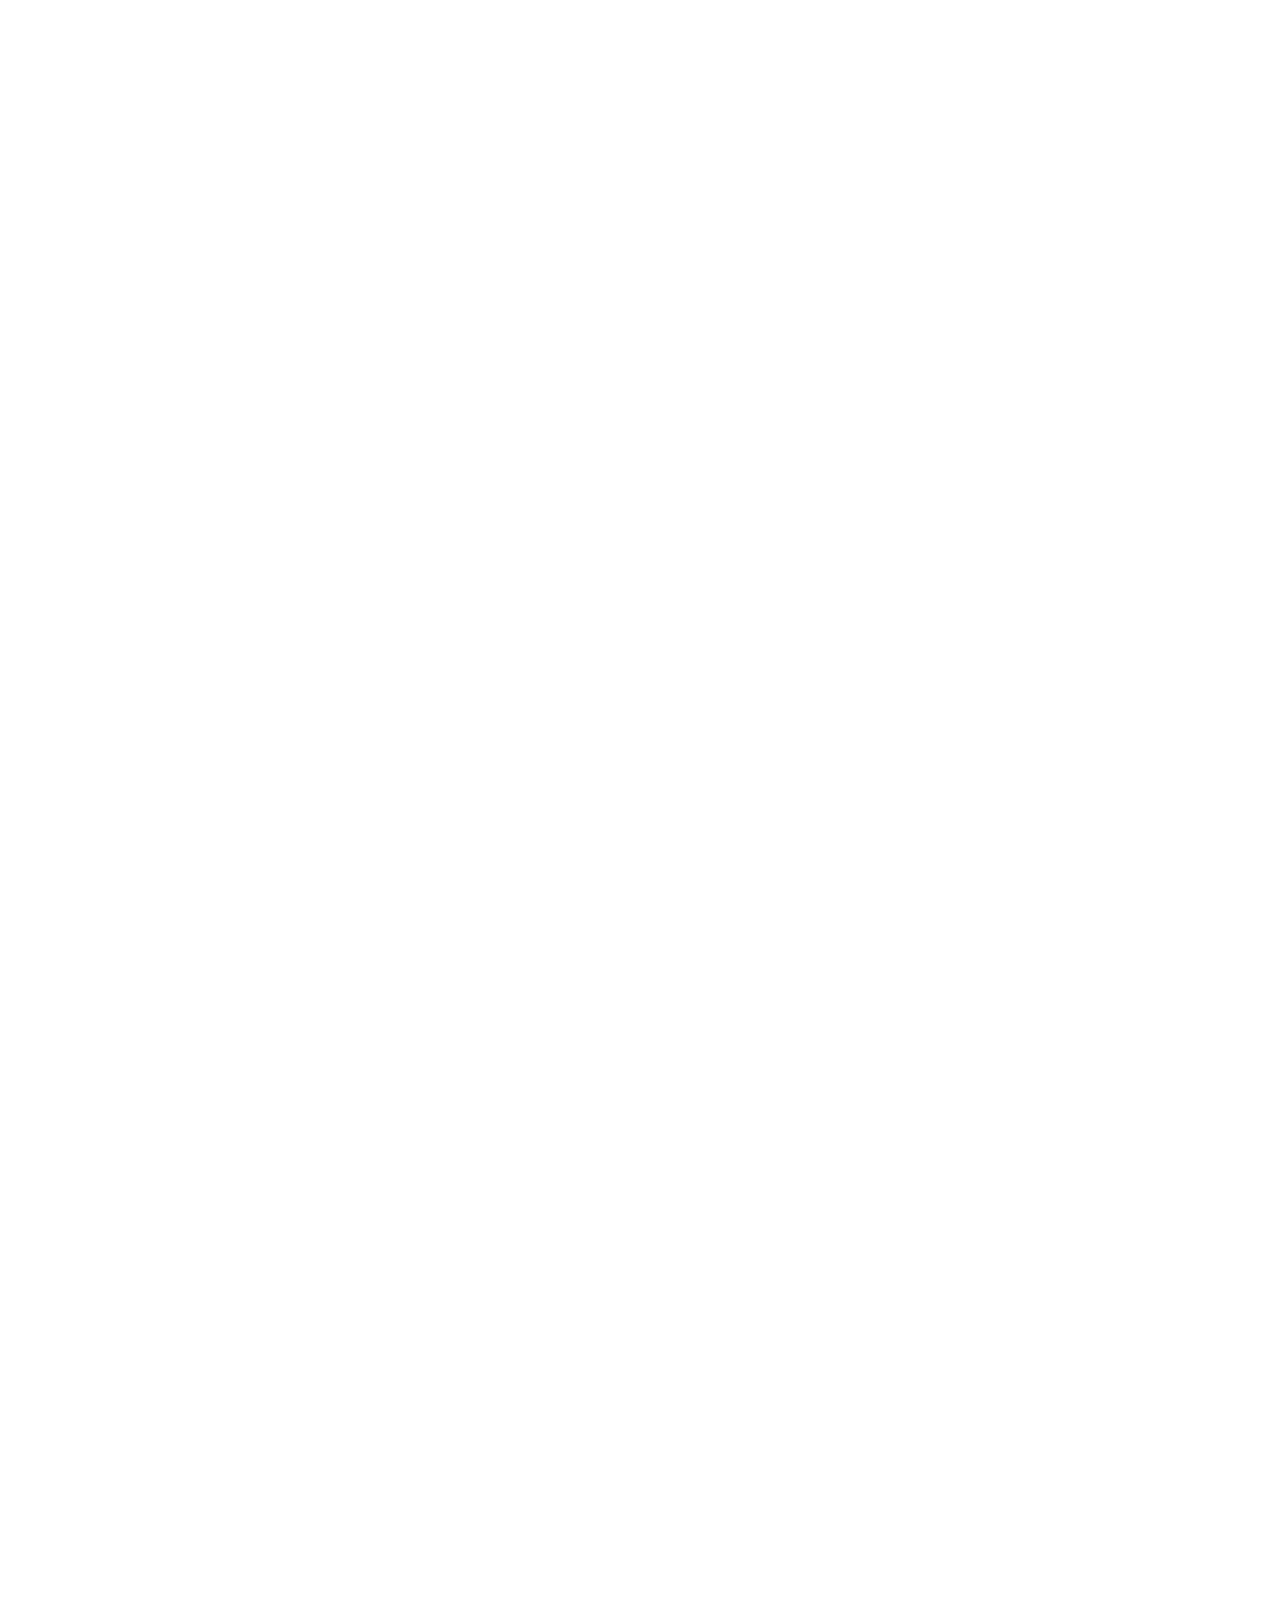
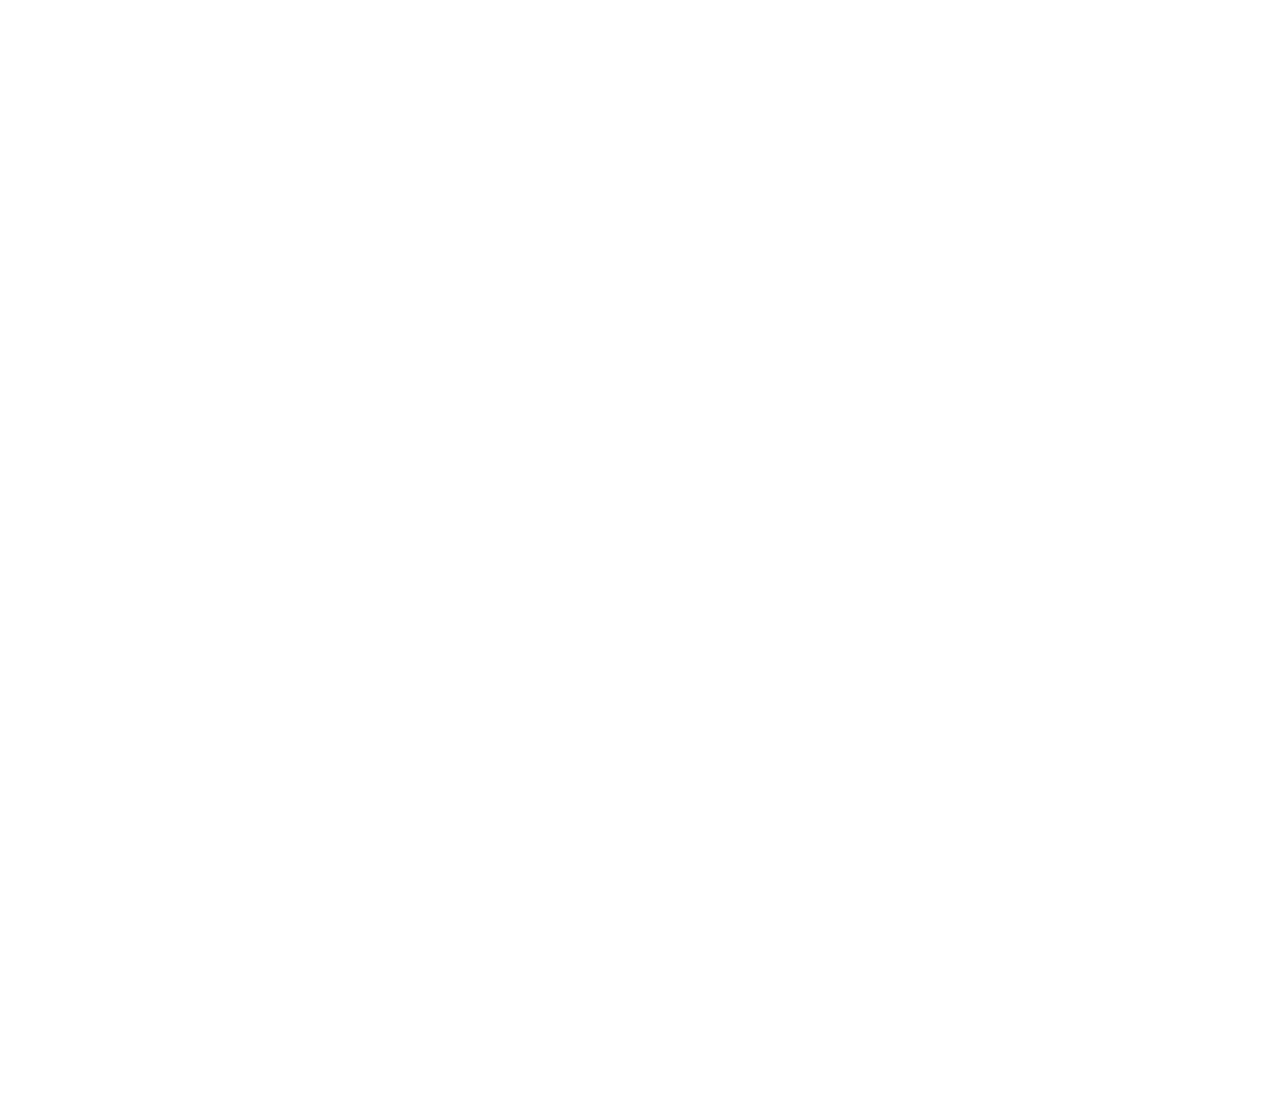
<file: echoes.html>
/<!doctype html>
<html lang="en" class="no-js">
<head>
	<meta charset="UTF-8">
	<meta name="viewport" content="width=device-width, initial-scale=1">

	<link rel="stylesheet" href="css/reset.css"> <!-- CSS reset -->
	<link rel="stylesheet" href="css/style.css"> <!-- Resource style -->
	<script src="js/modernizr.js"></script> <!-- Modernizr -->

	<title>3D Folding Panel</title>
</head>
<body>
	<div class="cd-fold-content single-page">
		<em>Mayank Modi</em>
		<h3>B.Tech in Computer Science and M.S. by Research in Computational Natural Sciences</h3>

		<h3>Batch of 2015</h3>
		<br>

<p>Taking up a dual degree course with an unheard of MS speciality was perhaps the moment where I decided to cut off from the herd. CND at IIIT is a unique attempt to bridge the amalgamation of Applied Sciences and Computer Science. Aimed at making engineers well versed in the field of biomolecules, theoretical physics and various other domains, CND is a great place for a curious mind.
</p>

<p>IIIT has been a resourceful cradle for development on a lot of fronts. With a small community I have been able to be a part of various clubs apart from having started one of my own. My experience with IIIT has been laced with a lot of opportunities with a great location in the heart of the city. While there have been troughs through this overwhelming journey and the course has demanded some rigorous hours to be put in, I have definitely been blessed with a broader vision for things.
</p>

<p>At the end of it all, college will be a universe in itself which will be a great chance for you to follow your instincts and shape yourself as the curriculum develops you academically. You will make buddies for life, learn things you’d least expect and fill up the storyboard of your life.
</p>

<p>From an optimist's viewpoint the administration will really prepare its pupils for work, your life will become your own along with your choices, and adventures will no longer be limited to ships, magic and pirates.
</p>


<p>P.S. Collect friends as your crowning jewels.
	<br/>
	Welcome Aboard!
</p>
<hr>

		<em>Lalitha Kameswari</em>

<h3>B.Tech in Computer Science and MS by Research in Computational Linguistics.</h3>
<br/>
<h3>Batch of 2017</h3>

		<p>Hey buddy! </p>

<p>
Congratulations on getting an admission into this college after all your hardwork and those painful exams. Entering from school to college is one of the biggest transitions we all make. Exactly one year ago, when I was looking at the same website, I was extremely curious and puzzled about what college had in store for me.
</p>

<p>
	On the day of registration, I walked in with a myriad of questions in mind. But within a week, I stopped feeling lonely and had made so many friends on campus. This place where you're going to stay for the next couple of years has a charm of its own. So, for those of you who will be staying away from home for the first time, you can trust me when I say you'll find a new home here with a family of amazing peers and seniors.
</p>

<p>
	Though academics might look stressful in the beginning, you'll fit in the groove as long as you're enthusiastic to learn. Explore different activities with an open mind. Finally, welcome to this place which will witness you improve and grow as a student and person.
</p>
<hr>


<em>Pranav Bhasin</em>
		<h3>B. Tech in Computer Science and Engineering</h3>

		<h3>Batch of 2015</h3>
		<br>

<p>Welcome Comrades :D</p>

<p>I understand many of you might be really skeptical about the sudden jump in life from being a school kid to an independent college student. I was at the same place as you a couple of years ago. But trust me when i say, this is the best thing that can happen to you in your life.</p>

<p>IIIT-H provides you with a platform to achieve everything that you may have aspired for or looked forward to in a college life. Your life is gonna be a total roller coaster ride with many ups and downs but coming out of it successful with a happy face and writing your own odyssey is what IIIT-H teaches you.</p>

<p>The opportunities that IIIT-H provides you are limitless. You are free to pursue any interest of yours here. We have a very active community participating and organising various events related to Coding, Entrepreneurship, Cultural Activities, Research and what not. So gear up, because even if you want to just sit idle and waste time around, Sorry, IIIT won't let you :D You will definitely come out to be an asset to the society at the end of your journey, no matter what.</p>

<p>It is going to be very adventurous in the start with all the academic pressure, the race for ICPC and GSoC, managing all the time with the attendance policy and yet taking out time for your interests but this is what will shape you and make you a responsible person at the end. You will learn a lot of things with all your fellow batchmates who will be coming out from a very rich diversity. Tip: Make friends, lot of them. You will try a lot of new things that you never expected of in your Freshers, with practicing all night and finally showing out your talent to the masses. Yes, you will be tired but at same time, thrilled. You will be sleepless, but at same time happy. You will be far from home, but at same time make a new home :).</p>

<p>I wish all of you wonderful years ahead of you and all the best for all the wonderful opportunities that lie ahead. I know you will make the best of it and make a lot of memories. Welcome to IIIT :D.</p>
<hr>

<em>Abhirath Batra</em>

<h3>B.Tech in Computer Science and M.S. by Research in Computational Natural Sciences</h3>
<br>
<h3>Batch of 2012</h3><br/>

<p>CND at IIIT-H aims to train students in a niche domain of computer science's application. The idea is to use computer science in certain domains of theoretical scientific research broadly, these areas include interactions of biomolecules by studying their dynamics, studying techniques of studying these dynamics, genomics/proteomics and other prominent branches of bioinformatics, RNA bioinformatics, systems biology, quantum information theory, nanoparticle synthesis and cognitive neurosciences, which is still nascent. The program requires students to study a slightly modified course structure but allows them to take nearly all courses that CSE students take. Courses specific to the program help align interest and build foundation.</p>
<p>My experience in this program has been like that in any other scenario, with both highs and lows. It is a rigorous program and requires a lot of hard work. Science can't be studied without a lot or rigorous theoretic understanding. Professors here are more than one can ask for with all of them having decorated scientific careers. However, be warned that the program isn't a substitute for a regular CSE program. The 'N' makes a monumental difference in the aims of the program.</p>
<hr>

<em>Dhruv Sapra</em>

<h3>B.Tech in Computer Science with MS by Research in Exact Humanities</h3>
<br/>
<h3>Batch of 2014</h3>

		<p>It was the Monsoon season of the year 2014 when I first stepped in the college. Full of uncertainties, anxiety, fear and a bit of excitement, I was about to begin a journey which turned out to be no less than a roller coaster ride. I always had this opinion that college is just about academics and being ‘nerdy’. However, it didn’t take me long to change that perception. College turned out to be a place which helped me in overall development of my personality.</p>

<p>IIIT gives you ample number of opportunities to express yourself. May it be sports, music, drama, student administrative roles and many more. The environment in the college is conducive to help the students grow not only in their academics but to pursue their passions in other co-curricular activities.The college encourages students to take responsibility and handle the day to day affairs which affect the student community.</p>

<p>I believe, College is a place which helps you to get over the inertia of trying anything new and challenging. Moreover, it helps you to learn the art of time management and self-discipline. It helps you to take that step forward which opens the new doors of opportunities to grow and for me, as I look back, joining IIIT was the decision that helped me to take that step. As you embark this journey, I am pretty sure you will learn, explore, enjoy and work hard to make the coming 4-5 years as the most memorable period in your life.</p>

<p>Welcome Aboard!</p>

		<hr>


<em>Arihant Jain</em>

<h3>B.Tech and M.S by Research in Electronics and Communications Engineering.</h3>
<br/>
<h3>Batch of 2014</h3>

		<p>Welcome to IIIT-H!</p>

<p>Amidst difficult times of counselling, I chose IIIT-H because of its emphasis on research. Not only has IIIT-H offered me opportunities that I had never thought of, but also it has moulded me into a responsible and confident person that I am now.</p>

<p>First few months were like an adventure, where you make a ton of friends with your batchmates and seniors, try new and different things you never dreamt of, follow your instincts, find your passions and make your own everlasting memories. From infinite assignments to never ending exams, from sleeping during lectures to working all night for Felicity, IIIT-H has taught me to learn from everything. It has taught me that I can pursue whatever I believe in, if I  try hard enough. It has taught me that Google has solution to every problem. :P </p>

<p>Been a part Social Media Team, Alumni Cell and Felicity, I have learnt that college offers ample opportunities to participate in extracurricular activities as well as those which help one build his/her personality. These past two years have been filled with many ups and downs but the most important thing one learn at IIIT-H is to “Never give up”. </p>

<p>We all have with us our set of dreams and this is the time to break free your cages and chase your dreams. I wish you happy 4/5 years(or more ;) ) of your life at IIIT-H and I hope you and me will make next Felicity, the best ever!
Welcome to the family.</p>
		<hr>


		<em>Rajas Vanjape</em>

	<h3>B.Tech in Computer Science and MS by Research in Computer Science.</h3>
	<br/>
	<h3>Batch of 2014</h3>

			<p>I joined IIIT Hyderabad through Olympiad mode. I chose IIIT Hyderabad over an equal, if not better option, as it offered both theoretical and practical Computer Science courses and better placement opportunities. After 4 years, I don’t regret my decision.
</p>

	<p>Due to its excellent course structure, students are introduced to different aspects of computer science in first two years and get to work on an interesting research problem of their choice in later years. This enables them to work on challenging engineering problems in their career. The strong foundation provided by the course structure helped me bag an internship at Facebook London.</p>

	<p>Some of the best experiences for me in IIIT include participating in ACM ICPC, wherein I got the chance to travel to China and USA to compete against some of the best universities of the world in a programming competition.</p>

	<p>Another thing which I thoroughly enjoyed was being a teaching assistant in my 3rd and 4th year. It involved designing assignments for first year students and taking tutorials. This helped me in improving confidence and also made me more responsible.
</p>

	<p>Along with computer science, IIIT also gives emphasis to humanities courses. You also get to interact with people from different parts of the country and get to learn about their culture. All these things have broadened my views about life and have turned me into a better person.
</p>

<p>If you want to learn new things and are ready to work hard, you are at the right place!</p>
			<hr>


<em>Riya Pal</em>
<h3>B.Tech in Computer Science and MS by Research in Computational Linguistics</h3>
<br/><h3>Batch of 2014</h3>


<p>When I walked into this college, I was a bundle of emotions. Scared, confused and excited, all at the same time. Soon, I met my batchmates, seniors, and it has been a rollercoaster ride ever since.</p>

<p>After getting over the initial shock of how different college is from school, ( or our coaching days ;) ), it amazed me to see the diverse and awesome set of people I found here. Coders, dancers, developers, musicians, bookworms, athletes, just about everybody has something great to offer.</p>

<p>The curriculum of CLD is pretty similar to CSE barring a few courses. It gives a perfect blend of computer sciences and working with language technologies. Working with the intricacies of Indian languages and dealing with them computationally is an upcoming field which fascinates me. While the workload may be heavier than you might expect, you’ll find yourself being surprised at every little detail you notice in a language you thought you knew for your whole life!</p>

<p>College is the time when we come out of our shells and try out all the activities and hobbies we had left behind. IIIT-H gives us an ample amount of opportunities to participate in cultural events throughout the year. Even better, we are encouraged to start something of our own ,may it be a club or an event, if we are truly interested. Be it inter house competitions, helping out with the college fest, hackathons, there is something for everyone!</p>

<p>Going to college is as much about finding out who you really are as it is about getting that degree. Explore, learn, work, and most importantly, have fun! Welcome to IIIT!</p>

<hr>


<em>Kanay Gupta</em>
<h3>B.Tech in Computer Science and Engineering</h3>
<br/><h3>Batch of 2016</h3>


<p>Welcome to IIIT-H!</p>

<p>After countless gruesome days of preparing for JEE, SAT etc., you are finally about to enter college. After my 12th class, I had to take a decision between joining the prestigious IIT’s and IIIT-H. Many people advised me to choose the former but I chose the latter because of my interest in computer science, and have never regretted the decision. </p>

<p>College although a challenging experience, is one of the best, that teaches you a lot of things. Here you will learn to take full ownership of your time, responsibilities and who you want to become.
</p>

<p>IIIT is one place which provides one with a lot of wonderful opportunities. You can be a great coder, or the artist you always wanted to become, or the dancer whose videos you watched on Youtube. Yes, you can do all of this, but it is you who would have to break out of the shell of shyness and take the step forward. This is precisely why initial days of college are the most important. I learnt it the hard way. </p>

<p>I believed that academics are the most important part of college life and was hesitant to take part in events that happened initially. Soon i realised that academics will be there throughout your college life. What will not come again are these opportunities. I joined the students parliament in my 2nd year. Through this platform, I got a chance to experience college in a strikingly different way.  So don't make the mistake of sitting in your rooms, missing the chance to make some life-lasting memories and regretting later.</p>

<p> People always say that you need to study only in school and chill during the college life but sadly this isn’t true. You will always have academics to handle, attendance to take care of, assignments to submit , ICPC or GSOC to crack, papers to publish and what not. Pursue your interests and give your best to anything you do. Interact with seniors, ask for help and guidance as they were also at the same stage and will be happy to help you.</p>
<p> Have fun, work hard, make memories.
 </p>

<hr>


		<em>Ameya Prabhu</em>
<h3> BTech and MS by Research in Computer Science and Engineering</h3><br/>
		<h3>Batch of 2014</h3>

<p>Hello folks! You’ve come to start a new journey! Guess what- You’ll probably love IIIT-H!
To give you a peek into what waits ahead - You are free from the shackles of Physics, Chemistry and Biology. Dive into Comp. Sci.! Follow your passions! </p>

<p>I was really passionate about research when I joined in. In IIIT-H, we get a lot of freedom.
Yes! Explore your passions. I used to sit in random interesting lectures whenever I wanted to!
I got to learn, I got to explore the R and D Labs! I could do what I’ve been waiting for, finally! </p>

<p>The first year for me was exciting and a bit frightening. Frightened of the consequences of living one heck of a life. By not being told what should I study anymore - I was, and you are free to explore Linguistics, Economics, Electronics and much more! </p>

<p>The consequences of following your passions are indeed breath-taking!
Awesome friends, amazing time and even a few research paper in an international conference!
Want to try out Entrepreneurship? Go ahead!
Coding? Go ahead!
Web Development? Go ahead!
Opportunities are limitless, my friend!</p>


<p>Also, remember in your pursuit, the sayings of the wise- “With great freedom comes great responsibility”. The institute offers you some core courses that you ought to know well.
Tip: Master them! They’re essential in the long run. Do your assignments!
No, not on paper! Welcome to the evil OJ! You’ll know what that is, soon enough. :D </p>

<p>Make friends with your batchmates and seniors. They’re going to be some of your best buddies for the next few years, at least. Being a small but closely-knit community, everyone knows everyone - Juniors and seniors alike. They’ll help you in your moving past your hurdles, they’ll celebrate with you in your success!</p>

<p>Now is the time, my friends! Shed all the past fears, break from the shackl</p>
<hr>


<em>Arya Mihir Singh</em>
<h3>B.Tech in Computer Science and Engineering</h3><br/>
<h3>Batch of 2014</h3>

<p>Congratulations on making it to IIIT!</p>

<p>You’re entering a brand new phase of life. So, welcome! When I look back at my journey, I see a bag full of excitement. When I joined IIIT, I was both excited and nervous. Excited since I had heard so much about the amazing academics of IIIT (the so called “coding culture”) . Nervous because, I had heard very little about the cultural scene. :P I was totally into music and wanted to explore it during my time at college.
</p>

<p>Sadly, there was no “Music Club” on campus when I joined (2014). In my second year I took the responsibility to bring an active music culture to college. And guess what! When I graduated, music club was one of the most active clubs of IIIT. From sleepless nights before November Jam to blissful evenings of IIIT Unplugged, my time at IIIT couldn’t have been more musical! Not just music, I feel so lucky to be a part of the enthusiastic Art of Living group of Volunteers on campus. It’s like a closely knit family which organizes a lot of amazing workshops!
</p>

<p>That is the beauty of IIIT, it gives you a good deal of freedom to create, grow, explore, excel! Be as involved and innovative during your time here. Explore new things (and if they don’t exist, create them!). Join clubs. Code. And most importantly have fun!
</p>

<p>Have an amazing time at IIIT! :D</p>
<hr>


<em>Pavan Ramapragada</em>

<h3>B.Tech in Civil Engineering and M.S. by Research in Building Science</h3>
<br/>
<h3>Batch of 2014</h3>

<p>After my JEE(mains as well as advanced) I was waiting for a seat in counselling process, with the aggregate I got in 12th it seemed difficult to get seat in a good NIT. Then I was searching for the colleges which consider only the score of JEE-Mains and nothing else. Then, it all started. At first, I was shocked, because I didn’t even knew that there exists a IIIT in Hyderabad and then I applied for it and got a seat in BSD. I was again afraid thinking what will be my future? Coz, the branch in which I’m gonna join is not any regular branch. It’s a new curriculum started by IIIT-H for the first time in India and also my batch is the second one to join under this course. So, there were no pass-outs to clarify my doubts regarding my future! But, what else I can do when I’ve got no seat elsewhere. So, I’ve joined this college.</p>

<p>At first, I never used to talk with others. Throughout my 1st year my life was like “Me, My Room & My Laptop”. But once when I’ve stepped out of my room(at the end of my 1st year), I’ve seen a different world with wonderful friends, and many amazing experiences. So, what I suggest is ‘make friends, enjoy your stay, participate in all the events that happen’. The cult events here are awesome. Felicity is the main event in an academic year. Those three nights are the fun nights. And the batch trips are the ones where you’ll re-discover yourself. You have all the wonderful experiences waiting out here for you. </p>

<p>And an important thing is this college changes you from a KID to an ADULT. You’ll know your responsibilities, you’ll know what is life, you’ll have different experiences, the knowledge of which will be helpful maybe in your future! And remember, academics aren’t everything. Getting good grades and marks may fetch you a nice job but can’t fetch you the valuable experiences you get by being with your friends. </p>
<hr>

<em>Dhriti Goyal</em>
<h3>B.Tech and M.S. by Research in Electronics and Communication</h3>
		<br>
<h3>Batch of 2013</h3><br/>

<p>IIIT-H is a place full of opportunities, from exploring what you want in life (not necessarily your branch related) to actually taking part in extracurricular activities and taking initiatives. The environment is very stimulating. This institute has changed me as a person, given me immense confidence and I could explore myself in various fields. It makes you realize the importance of college & hostel life to make you independent and deal with situations you won’t experience otherwise. The coding and research culture is infectious. “It’s all about the company” is what is said, this place gives you one of the best brains of the country.</p>

<p>ECD is a branch which opens door to a lot options from core EC (vlsi, embedded systems, robotics, signal and communication) to CS related topics. Just stay strong, work hard and keep exploring yourself. There are seniors to help and guide at every stage.</p>

<p>At the end, just enjoy your time here and participate in everything you always wanted to do and have fun, you won’t get back these “most memorable days of your life”. Wear that big smile on your face, ALWAYS :)  Welcome to IIIT :D </p>
<hr>


		<em>Vivek Kaushal</em>
<h3>B.Tech and MS by Research in Computer Science and Engineering</h3>

<h3>Batch of 2016</h3>
<br/>
<p>Welcome to IIIT!</p>

<p>It still feels unreal that an year has passed since my first day here, I remember all of it, the
nerves, and the awkward small talk with people who were strangers back then, and are
comrades now. The first few days are an adventure, finding new friends in your batchmates,
your seniors, this is the time to follow your passion, let go of your fears, come out of your shell,
and join clubs that interest you! Trust me on this, clubs are an amazing way to build upon your
hobbies and interests.</p>

<p>One important thing that all of you need to understand is that school is over, last couple of years were tough, I know, but it is different now, you do not have a sword hanging above your neck
anymore. You’ve chosen your field, and now is the time to go out, explore it, and master it.</p>

<p>The first year should not just be about your semester courses and programming assignments,
you’ll have enough of that, don’t worry (or do?). I would rather encourage you all to explore our
labs, use IIIT for what it’s renowned. We have some of the best researchers in our country
developing technologies that will shape our future, use that proximity to sharpen yourselves,
something or the other will surely interest you, and there is so much to learn. :D</p>

<p>This is it people, the most creative period of your life has just started. Pursue your talents, go for
your dreams, aim for the stars, the world is your oyster today. It’s your college life, you’ll love it,
you’ll hate it, but at the end of it, when you exit that campus gate for the very last time, you’ll be
prepared to take on whatever the world throws at you.</p>

<p>Seize the day.</p>
<p>Also, ask for a chocolate-coffee at the Juice Canteen.</p>
<p>It’s awesome.</p>
		<hr>
	</div>
</body>
<script src="js/jquery-2.1.1.js"></script>
<script src="js/main.js"></script> <!-- Resource jQuery -->
</body>
</html>
</file>
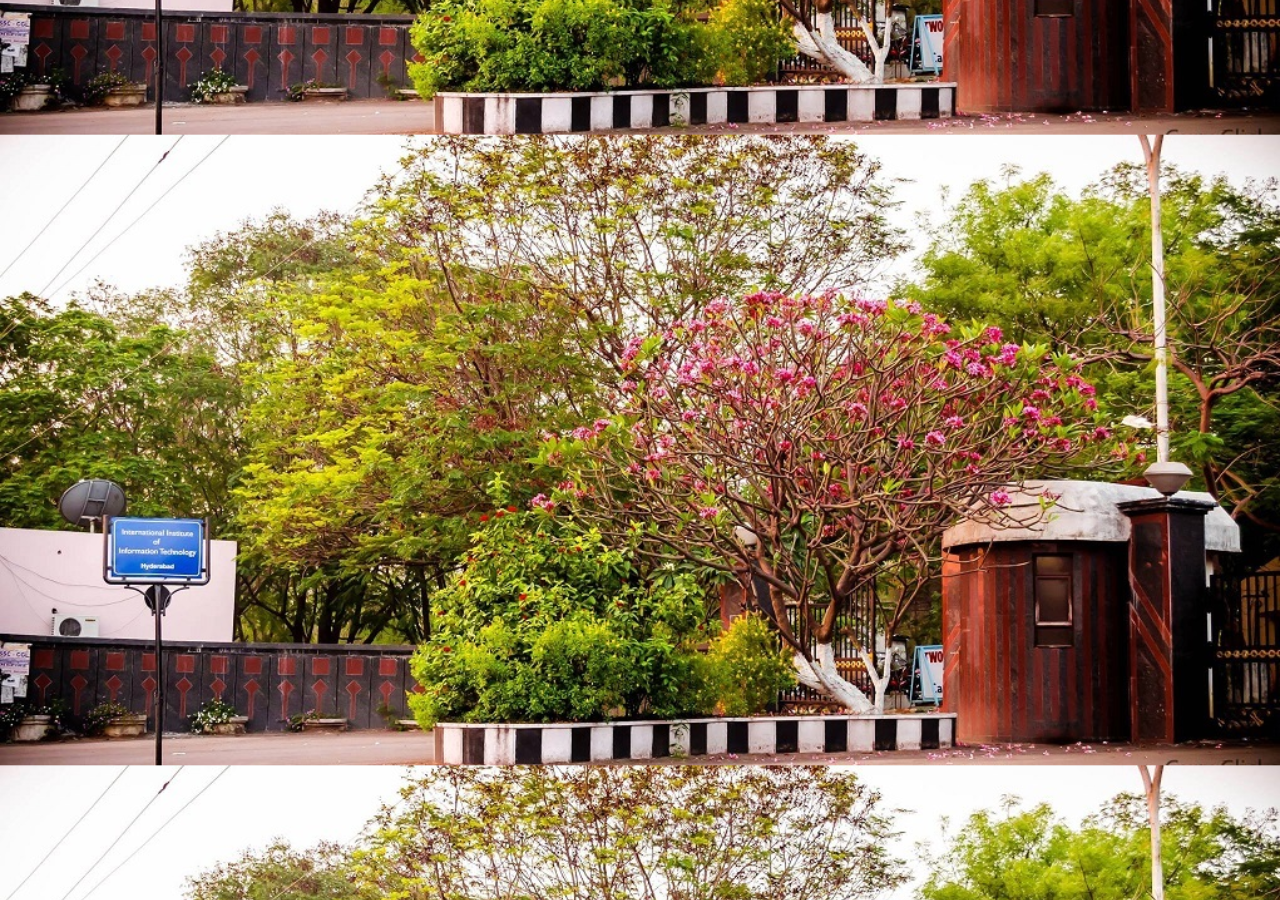
<file: gallery.html>
<!doctype html>
<html lang="en" class="no-js">
<head>
	<meta charset="UTF-8">
	<meta name="viewport" content="width=device-width, initial-scale=1">

	<link rel="stylesheet" href="css/reset.css"> <!-- CSS reset -->
	<link rel="stylesheet" href="css/style.css"> <!-- Resource style -->
	<script src="js/modernizr.js"></script> <!-- Modernizr -->

	<title>Photo Gallery</title>
</head>
<body>
	<div class="cd-fold-content single-page">

    	<h1><a href="gallery-final.html" target="_blank">Click here to open gallery!</a></h1>

    </div>
</body>
<script src="js/jquery-2.1.1.js"></script>
<script src="js/main.js"></script> <!-- Resource jQuery -->
</body>
</html>
</file>
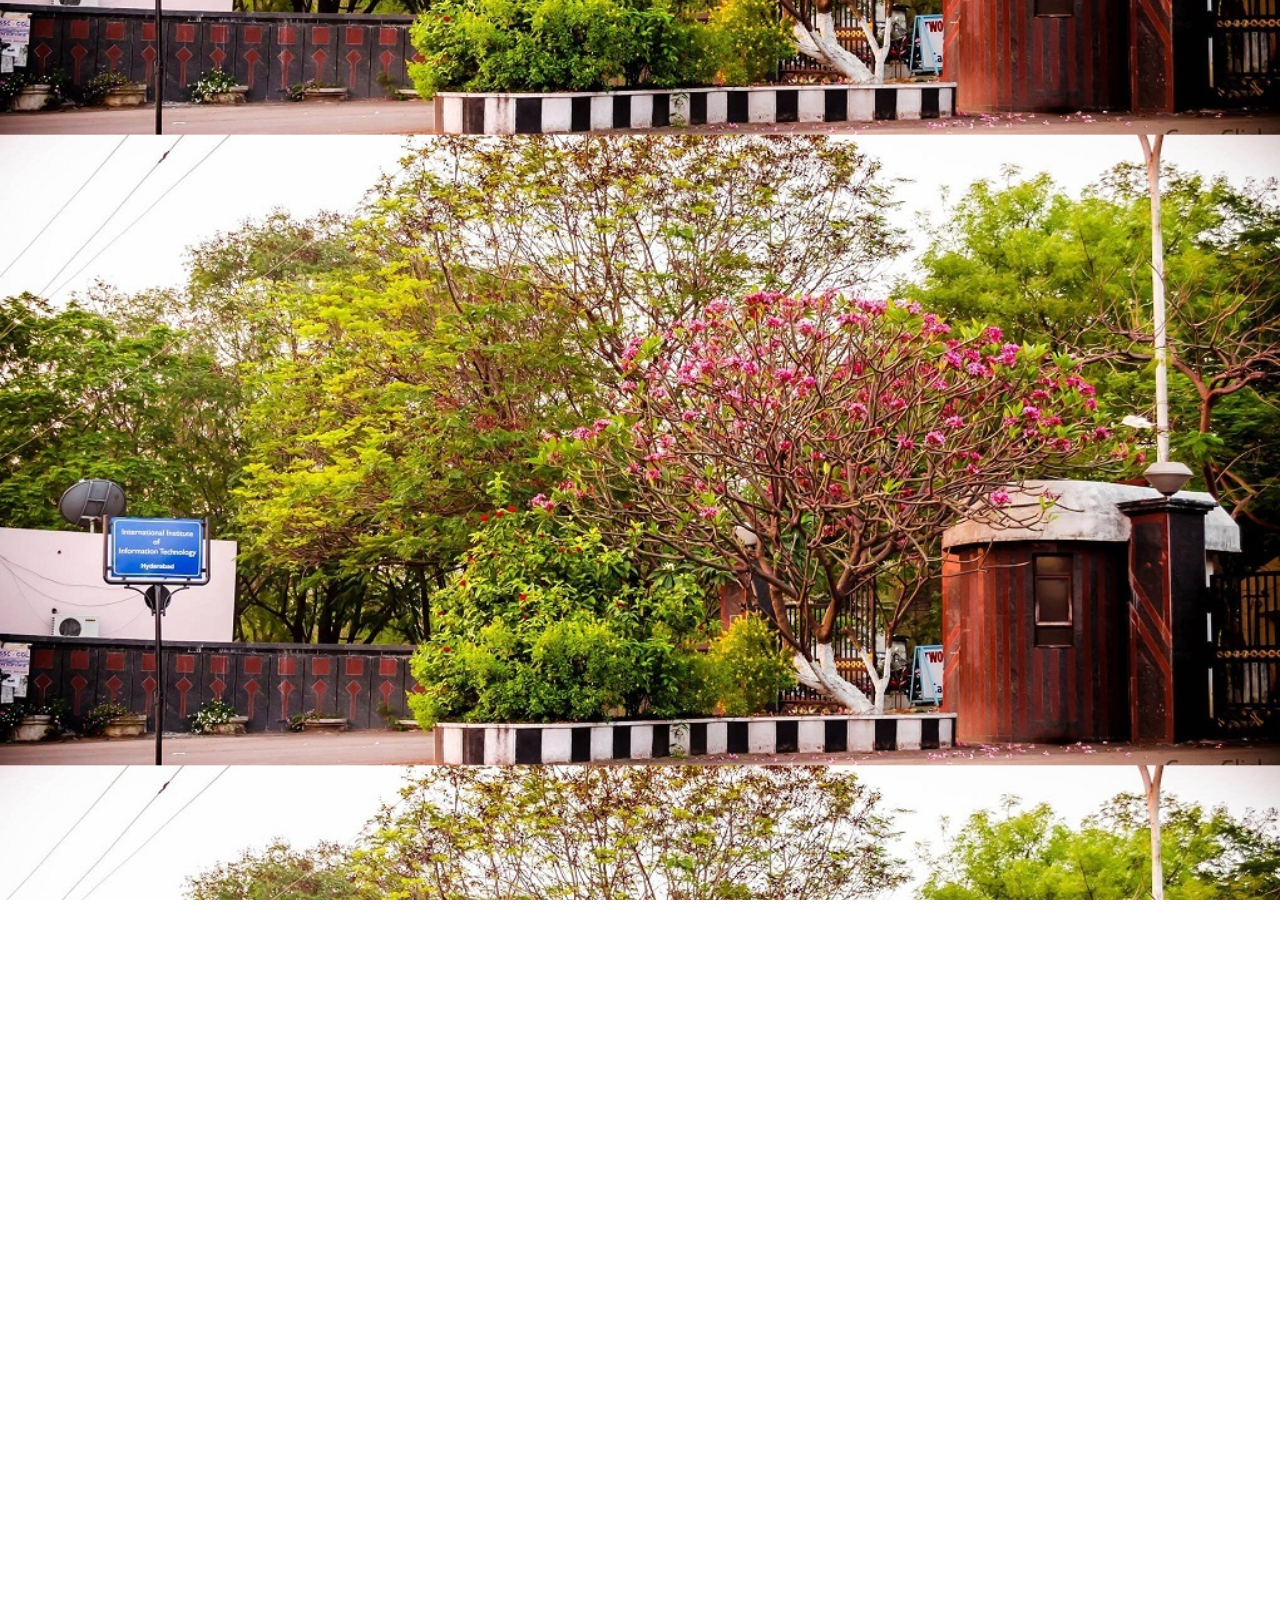
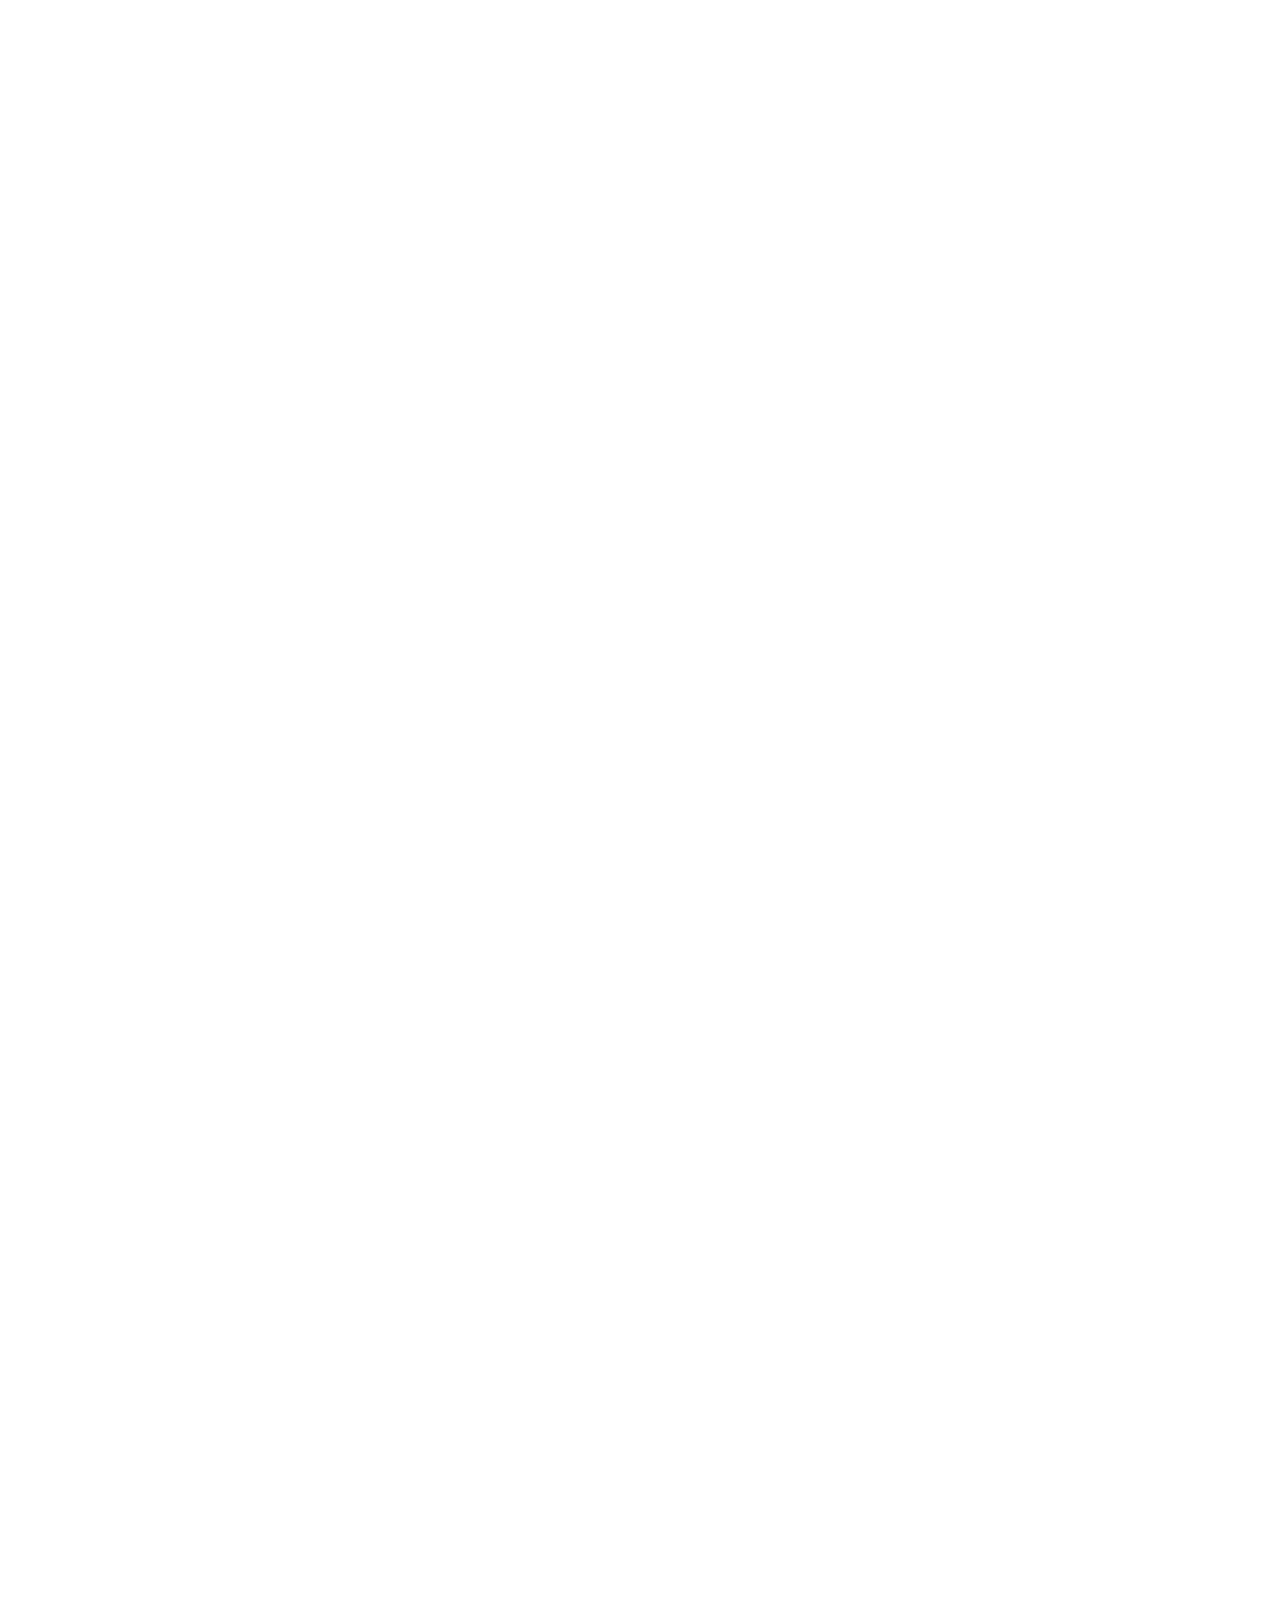
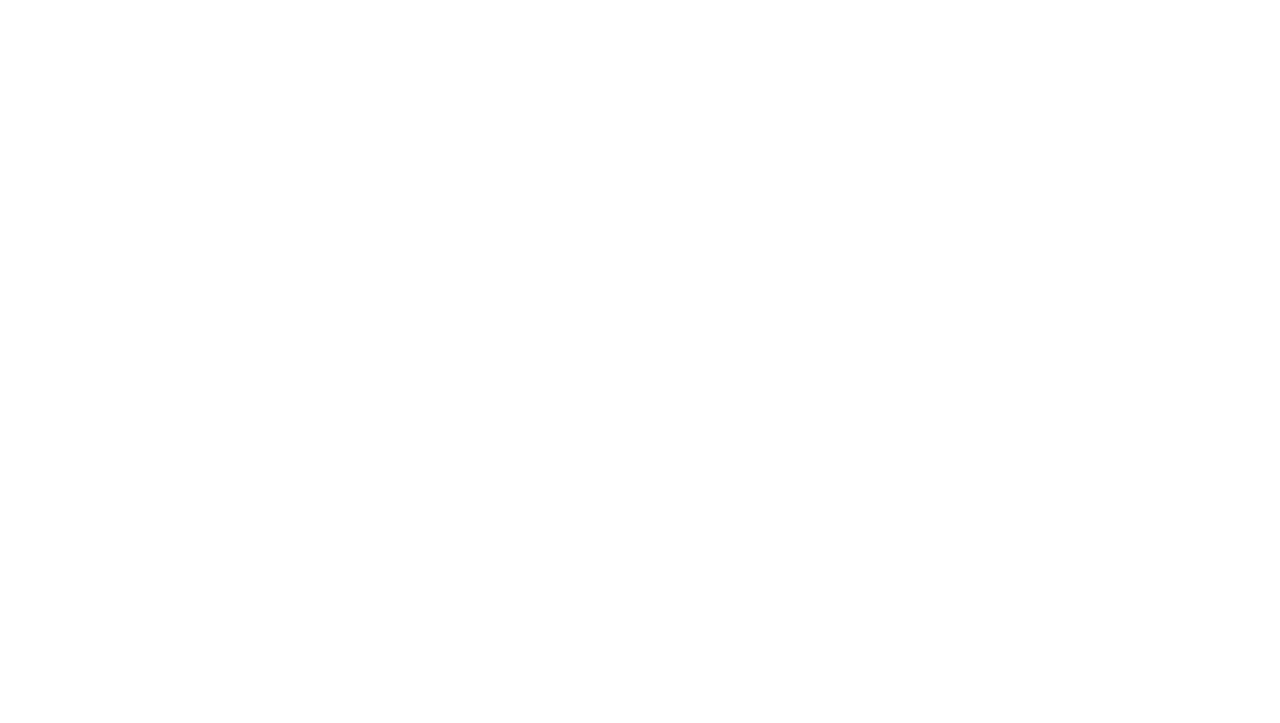
<file: hotels.html>
<!doctype html>
<html lang="en" class="no-js">
<head>
	<meta charset="UTF-8">
	<meta name="viewport" content="width=device-width, initial-scale=1">

	<link rel="stylesheet" href="css/reset.css"> <!-- CSS reset -->
	<link rel="stylesheet" href="css/style.css"> <!-- Resource style -->
	<script src="js/modernizr.js"></script> <!-- Modernizr -->

	<title>3D Folding Panel</title>
</head>
<body>
	<div class="cd-fold-content single-page">

		<em>FabHotel KRS Nest Gachibowli </em>
		<p>Plot No.1-60/30/10 & 9,, Gachibowli Miyapur Rd,, Anjaiah Nagar, Gachibowli,, Hyderabad, Telangana 500081</p>
		<p>+(91)-070424 24242</p>
		<p>Standard: 1300/-</p>

		<em>The Lime Boutique Suites</em>
		<p>Jayabheri Enclave, 4-50/47, Gachibowli - Miyapur Rd, Jayabheri Enclave, Gachibowli, Hyderabad, Telangana 500032</p>
		<p>040 6687 0000</p>
		<p>Standard: 2300/-</p>

		<em>Treebo Royal Grand Inn</em>
		<p> No. 1-57/37 & 1-58/106, Kondapur to Gachibowli Road Beside Zilla Parishad School, Gachibowli, near 7Eleven, Hyderabad, Telangana 500032</p>
		<p>+(91)-093228 00100</p>
		<p>Standard: 1600/-</p>

		<em>Hotel Madhura Inn XCLUSIVE</em>
		<p>4-47, MIG 69, Opp. DLF 3rd Gate, APHB Colony, Gachibowli, Hyderabad, Telangana 500032</p>
		<p>+(91)-081793 63579</p>
		<p>Standard: 1500/-</p>

		<em>FabHotel Hill View Gachibowli</em>
		<p>Plot No 38, Phase - 2, Jayabheri Enclave, Beside Lane To Raddison Hotel, Gachibowli, Hyderabad, Telangana 500032</p>
		<p>+(91)-07042424242 </p>
		<p>Standard: 1600/-</p>

		<em>Trident</em>
		<p>Survey No.64, Hitech City Main Road, HITECH City, Near Cyber Towers, Madhapur, Hyderabad, Telangana 500081</p>
		<p>040 6623 2323</p>
		<p>Standard: 10000/-</p>

		<em>Radisson Hyderabad HITEC City</em>
		<p>Miyapur Road, Chhota Anjaiah Nagar, Gachibowli, Hyderabad, Telangana 500032</p>
		<p>040 6769 6769</p>
		<p>Standard: 6000 /-</p>

		<em>Lemon Tree Hotel, Gachibowli</em>
		<p>Survey No. 115/1, Financial District, Nanakram Guda, Gachibowli, Hyderabad, Telangana 500032</p>
		<p>040 4414 1414</p>
		<p>Standard:  3909/-</p>

		<em>Kanha Boutique Hotel</em>
		<p>HIG-A-64, Mahati Chambers, APHB Colony, DLF Road, Gachibowli, Hyderabad, Telangana 500032x`</p>
		<p>+(91)-098484 47171</p>
		<p>Standard: 1700/-</p>

		<em>Treebo Pratz Inn</em>
		<p> HIG-A-21, APHB Colony, opposite Gate-2, 500032, DLF Cyber City, Gachibowli, Hyderabad, Telangana 500032</p>
		<p>+(91)-93228 00100</p>
		<p>Standard: 2000/-</p>

		<em>Delight Inn</em>
		<p>1-60-30-5/134, Near Botanical Garden, Gachibowli, Hyderabad, Telangana 500032</p>
		<p>+(91)-099483 11666</p>
		<p>Standard: 900/-</p>

		<em>Hotel Silicon Ville</em>
		<p>H.No. 4-50/9, Jayabheri Enclave, Behind Radisson Hotel, Phase-II, Gachibowli, Hyderabad, Telangana 500032</p>
		<p>+(91)-087122 01999</p>
		<p>Standard: 2000/-</p>

		<em>Zen Comforts</em>
		<p>plot no 32,near Radisson Hotel, Jayabheri Enclave, Gachibowli, opp anjaiaha Nagar, Hyderabad, Telangana 500032</p>
		<p>+(91)-98492 31919</p>
		<p>Single A/C: 1400/-</p>

		<em>Avasa Hotel</em>
		<p>Plot No. 15, 24, 25 & 26, Survey No.64, Sector-1, Huda Techno Enclave, Madhapur, Hyderabad - 500081</p>
		<p>+(91)-40-67282828</p>
		<p>Standard: 3500/-</p>

		<em>Deccan Serai Hotel</em>
		<p>82 & 84, Hitech City Main Road, Hyderabad, Telangana 500081</p>
		<p>040 4026 5555</p>
		<p>Standard: 2500/-</p>

		<em>Ibis Hyderabad Hitec City </em>
		<p>Plot 3/2, Sector II HUDA Techno Enclave Near Cyber Towers, Hitech City Main Road, Patrika Nagar, Hyderabad, Telangana 500081</p>
		<p>040 3009 3009</p>
		<p>Standard: 4000/-</p>

		<em>Red Fox Hotel, Hyderabad</em>
		<p>Plot No. 1 & 2, Survey No. 64 (P), Hitech City Road, Surya Enclave, Phase 2, Madhapur, Hyderabad, Telangana 500081</p>
		<p>040 4448 4848</p>
		<p>Standard: 5300/-</p>

		<em>The Westin Hyderabad Mindspace</em>
		<p>Building 1 K.Raheja I.T. Park, Inovies St, HUDA Techno Enclave, Madhapur, Hyderabad, Telangana 500081</p>
		<p>040 6767 6767</p>
		<p>Standard: 13000/-</p>

		<em>OYO 8587 Dwell Suites</em>
		<p>Vittal Rao Nagar, Madhapur, Hyderabad, Telangana 500081</p>
		<p>+(91)-70650 67406</p>
		<p>Standard: 1500/-</p>

	</div>
</body>
<script src="js/jquery-2.1.1.js"></script>
<script src="js/main.js"></script> <!-- Resource jQuery -->
</body>
</html>
</file>
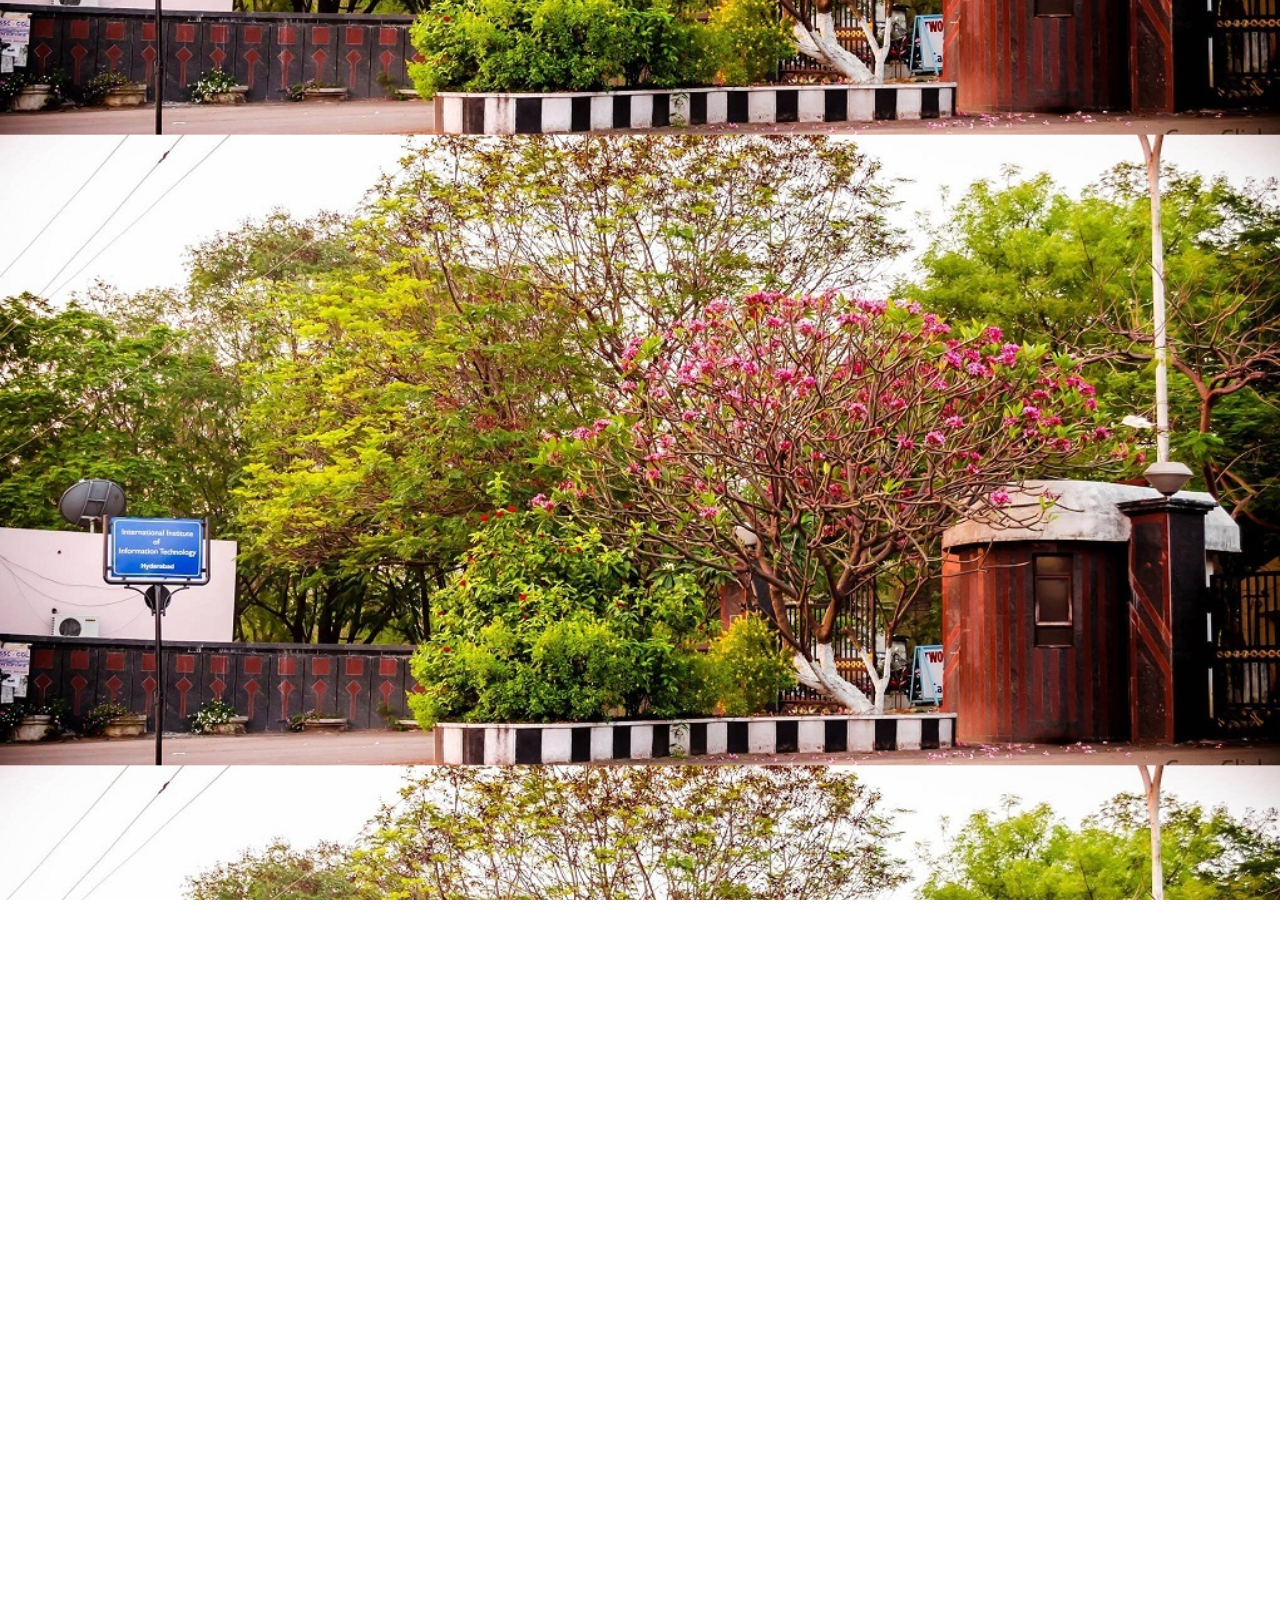
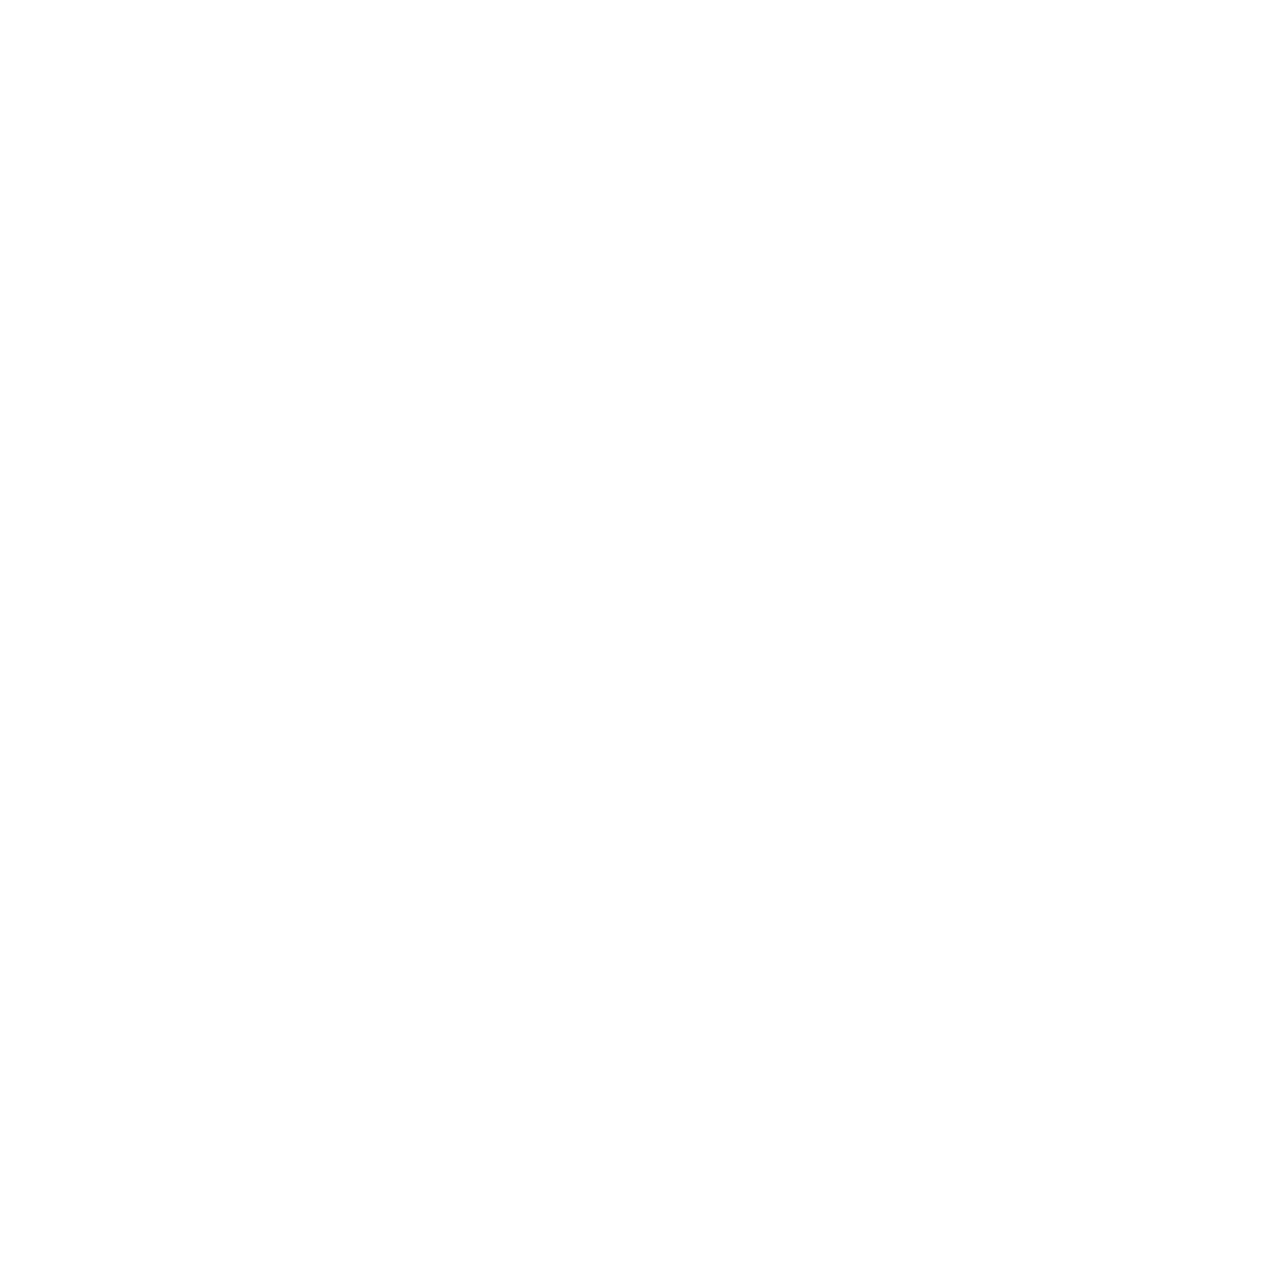
<file: informal.html>
<!doctype html>
<html lang="en" class="no-js">
<head>
	<meta charset="UTF-8">
	<meta name="viewport" content="width=device-width, initial-scale=1">

	<link rel="stylesheet" href="css/reset.css"> <!-- CSS reset -->
	<link rel="stylesheet" href="css/style.css"> <!-- Resource style -->
	<script src="js/modernizr.js"></script> <!-- Modernizr -->

	<title>3D Folding Panel</title>
</head>
<body>
	<div class="cd-fold-content single-page">
		<h2>An Informal Introduction To IIIT-H
		<hr>
		<br>
		<p>IIIT-H is a university that provides the quintessential college life.
		The curriculum not only provides the core technical courses required for career oriented endeavors but also focuses on molding the student as a whole by providing life-skills as part of their non technical courses. IIIT-H is known for its ground breaking research, needless to say, a strong emphasis is laid on research oriented knowledge building.
		The research oriented approach helps solve real-life problems and allows students to work on  cutting edge technology to derive the solutions. As the directors, P.J. Narayan likes to say, “IIIT-H prepares not for your first job, but for your last job.”</p>
		<p>The college is efficiently organized into research centers and labs to facilitate inter-disciplinary research and brilliant network for exchange of knowledge and ideas. Here, the curriculum allows flexibility for the student in selecting courses and projects.</p>
		<p>The institute's unique Human Values program at the undergraduate level has already gained attention at national and international levels. The perfect blend of core, science and humanities courses is the recipe for a highly balanced program. The institute offers its students a unique environment that promotes cultural, sports and societal contributions, art, self-governance and human values along with striving for academic excellence. </p>

		<em>Academics</em>

		<p>IIIT-H  has made a mark in various spheres of society, be it through groundbreaking research or the achievements by its alumni, all because of its high academic standard. While the college does provide its students with an excellent and balanced academic environment, it also expects a fairly responsible behavior from them.
		The Undergraduate TA (Teaching Assistant) system here includes students who assist the Lecturer in conducting the course by taking charge of Labs and Tutorials. This system, coupled with the rigor and discipline of IIIT-H, not only helps the students interact better and learn faster, it also helps the TAs themselves to understand the topics better, and gain tutoring experience. Also, the faculty is always visibly open to doubts and ideas from the students.The facuty is ever ready to solve any doubts or questions raised by student community.  The interaction is informal and the professors are easily approachable. Several students have been able to gain from this cooperative interaction, both in academics and personal character.</p>
		<p>At IIIT-H, the academic model allows for greater freedom and flexibility in terms of what you wish to study, but with great powers come great responsibilities. You are given the opportunity to select electives right from your 5th semester, and you decide on the course of education from there on.
		Courses such as Humanities Soft Skills and Science would help in that regard. This also means having a third eye open to look at the bigger picture - and courses from various disciplines of humanities, from polity to economics, classical texts to modern philosophy - should help you widen your horizons.</p>


		<em>Felicity</em>

		<p>Felicity is the annual techno-cultural fest organized by IIIT-H. A three-day long spectacle, it involves a large range of exciting activities, competitions, talks, workshops and stunning performances by bands from all over the country.
		It begins with the Inaugurals, performed by our very own students who put in months of effort to make the show a success. The campus buzzes with excitement as the Kalakshetra team puts a one up on the glamour with beautiful paintings, sculptures and creatives pieces of art.
		From then on, there is something for everyone!</p>
		<p>The different online and offline events organized by students generally include the robotics team for Pulsation; the artists for Kalakshetra; the literary enthusiasts for LitCafe; the gamers for Zombie Zone (with events like Counter-Strike, DotA and FIFA :D) and all of the others join hands to create a wonderful 3-day bonanza. One of the happiest moments in college would be organizing or coordinating a successful event for Felicity.
		Coupled with inspiring talks and stellar band performances, Felicity makes for a truly indelible experience for organizers, participants and audience alike!</p>

		<em><i class="fa fa-university"></i> Life@IIIT-H</em>
		<br>

		<em>Hostels</em>
		<p>Here at IIIT-H, we have 5 hostels Palash Nivas (OBH), Kadamba Nivas (NBH), Bakul for the boys, Parijat Nivas (GH) and Parul for the girls. The rooms are quite spacious. The hostels also have facilities like washing machines on each floor. There are multiple TV rooms for the usage of students at any time - specially during cricket season!</p>
		<p>OBH and NBH have general stores which sell everyday things required by students. There is a barber shop on campus too, for all your grooming needs. The hostels are also equipped with gyms and indoor sports facilities like TT, Chess and Carrom.
		We at IIIT-H believe in the responsible nature of students, and to facilitate working in the labs, there is no restriction on movement inside campus for anyone at anytime.</p>

		<em>Mess and Canteens</em>
		<p>IIIT-H has a unique blend of 4 messes and students can select where they want to eat, for each meal of the day. With OBH-FF serving North Indian food, OBH-GF serving South Indian food, Yuktahaar serving healthy oil-free food, and NBH serving a mix of both North and South Indian cuisines, all students have a wide variety of choices at their disposal. Also, the Non-Vegetarian Mess is active five days a week.
		The students are expected to register for their meals at least 2 days in advance on the mess portal after referring to the menus for the respective messes.</p>
		<p>Alongside this, the campus has 2 canteens at different locations around campus, each popular for their own specialities. For example, you would soon find yourself very familiar with the famous Juice canteen which is one of the most popular spots for hanging out with friends! Or you could chill out with a sandwich and tea near the basketball court canteen!</p>		

		<em>Campus and Environment</em>
		<p>The campus is spread over a sprawling area of 62 acres. There are four buildings that house the corporate schools and research centers. In addition to this, the academic building has lecture halls, tutorial rooms, computer and electronics labs and offices for the administration and faculty. The buildings are named after the mountain ranges - Nilgiri, Vindhya and Himalaya.</p>
		<p>The Amphitheatre, Juice canteen and the Felicity Ground are common spots around the college for students to enjoy the open air.
		We believe in keeping our campus clean, green and pollution-free. All roads on campus are lined with trees on both sides and there are garbage bins at every corner.</p>
		<p>The climate for the larger part of the year is quite pleasant in Hyderabad. The winters are favorably cool and somedays cold but rarely does the temperature drop below 10° C. The summers are generally hot with the threshold being 35-38 degrees but thankfully, the summer vacations begin just as the weather gets unbearable.</p>


		<em><i class="fa fa-users"></i> Co-Curriculars</em>
		<br>

		<em>Clubs</em>

		<p>IIIT-H is a small but diverse community and it's not very difficult to find people who share the same interests as yours. Therefore, there are a number of small clubs formed by enthusiasts who are passionate about the same things. We have clubs ranging from Dance, Music, Toastmasters, Drama-Abhivyakti, Chess, NSS, Quizzing, Literary and Design to Finance, Programming and Open Source Development, all of which hold regular meetings and activities. And the best part is that if you want you can start your own clubs. There are no restrictions and all you need is loads of enthusiasm and passion to build a club of your own.
		</p>
		
                <em>House Activities</em>

		<p>Right from your first day, each student is assigned to a house at IIIT-H. There are 4 houses -  Aakash, Agni, Prithvi and Vayu. Each year the houses compete in a year-round competition which involves various cultural and sports activities.</p>
		<p>It starts with the Fresher’s Night where the newcomers in each house put up a cultural show to compete for their house’s glory. The Fresher’s Night also includes Flair, an event which tests the individual participants in all their cultural and character traits, ultimately culminating in the crowning of the coveted titles of Mr. Fresher and Ms. Fresher. </p>
		<p>Later in the year, there are Inter-house competitions like Sports, Music, Acting, Elocution, Art and Crafts, even Informal ones like Antakshari and Dumb Charades. The year-long house activities culminate with the Cultural Night which is a dance competition and a rolling trophy is given to the winning house.  </p>
		<p>Sports in IIIT-H are a year-round phenomena. Throughout the Monsoon semester, you have inter-house sports competitions, in hopes to win the house cup. </p>
		<p>This includes sports like track, kho-kho, basketball, cricket, football, table tennis, volleyball and throwball. Juniors and seniors play on the same team, which leads to great bonds being formed. This takes a turn during Spring semester, where the sports competitions are inter-batch. Batches form their own teams, and this time they play for pride. By the way, the adjacent Gachibowli stadium has Olympic grade swimming facilities and could be availed for a nominal cost by IIIT-H students.</p>

		<em>Ping!</em>

		<p>Ping! is the up and coming college magazine. If you enjoy putting your thoughts to paper and making words come to life, this is the place for you. You can submit anything from opinion pieces to news pieces to poems to recommendations! (Even with a pseudonym if you prefer) And that’s not all, if you want to be an editor or design a magazine, these are your first steps.</p>


	</div>
</body>
<script src="js/jquery-2.1.1.js"></script>
<script src="js/main.js"></script> <!-- Resource jQuery -->
</body>
</html>
</file>
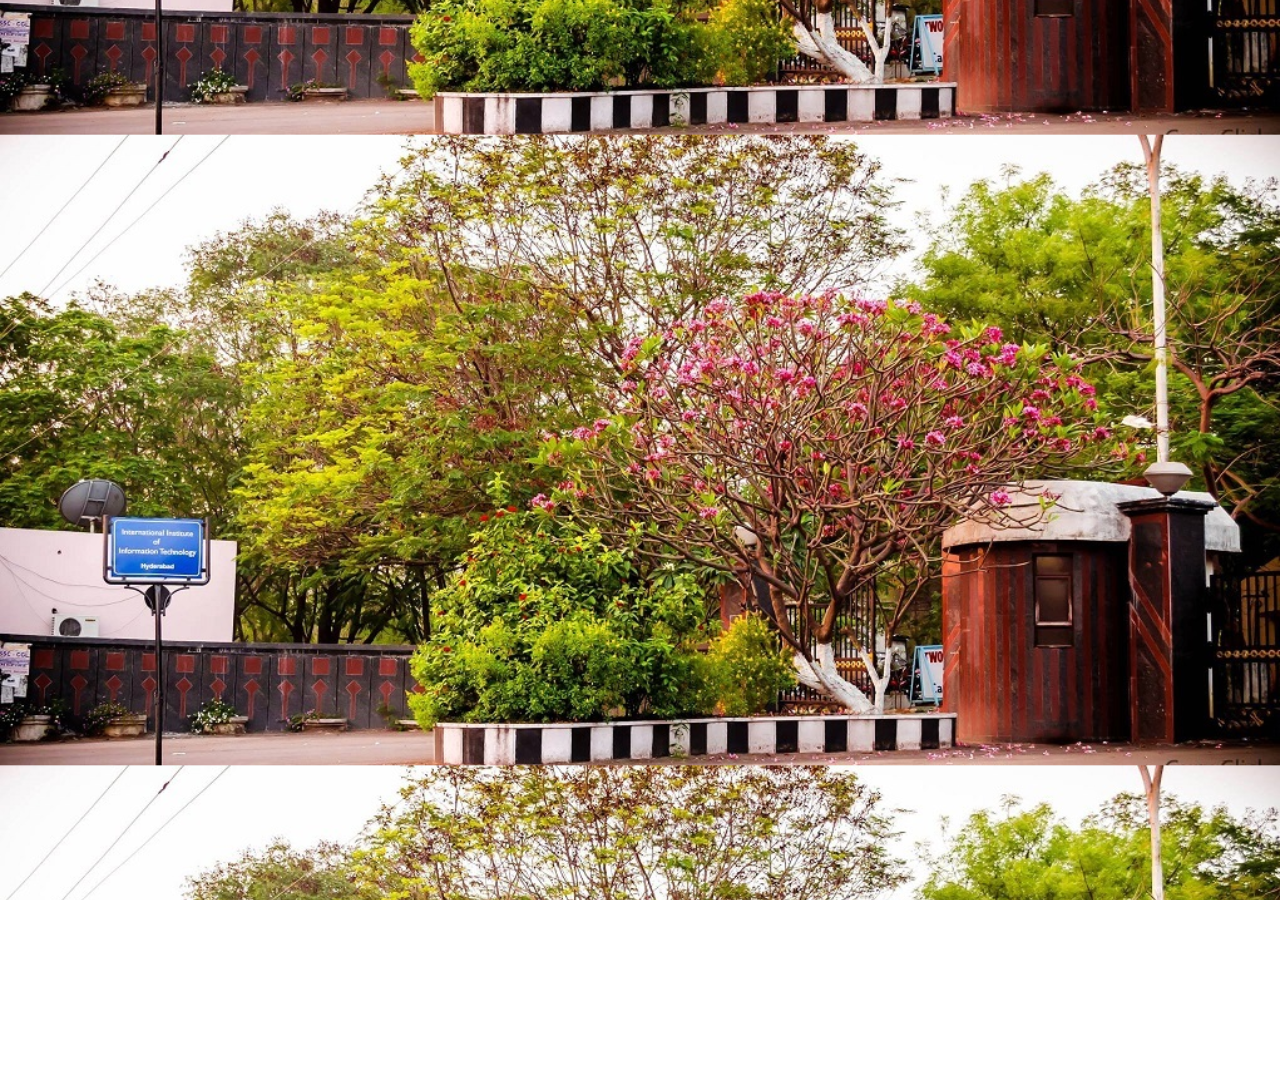
<file: letter-apex.html>
<!doctype html>
<html lang="en" class="no-js">
<head>
	<meta charset="UTF-8">
	<meta name="viewport" content="width=device-width, initial-scale=1">

	<link rel="stylesheet" href="css/reset.css"> <!-- CSS reset -->
	<link rel="stylesheet" href="css/style.css"> <!-- Resource style -->
	<script src="js/modernizr.js"></script> <!-- Modernizr -->

	<title>3D Folding Panel</title>
</head>
<body>
	<div class="cd-fold-content single-page">

	<h2>Dear Fresher</h2>
	<br>
	<p>As a fresher, the greatest fear for most was to walk out of the dear home with familiar faces and walk into a large hall with an unknown visage, as nervous and frightened as you and honestly have no idea what to do next. And that, my friend, is where the magic happens.</p>

	<p>So, congratulations! You can go and ahead finally put those prep books in your attic now, no need for them anymore! (Well at least not in first year) The fire-breathing dragon that had descended in the form of endless entrance exams, sleepless nights trying to figure out that “last” question, comparisons with the “sharmaji ka beta”  and aunties who inquire about your “well-being” all are going to become a distant past. The dragon is now slayed and you are knocking on the doors from where college life starts.</p>

	<p>The image of clean uniforms, plaited hair and spotless polished black shoes will very soon seem like a distant memory. Once in college, the sheltered lifestyle of schooling will become nearly obsolete, giving way to a courageous, ambitious and conscious individual. Yes, that will be you. This introspection, the consciousness and the courage will not come easy, mind you! It will be gruelling and challenging, as you will be striving to be better than yourself, everyday.  That's not a scary thing though. That's what college is meant for.</p>

	<p>You would often find yourself doing tasks out of your comfort zone, face challenges that initially look intimidating. Whether it’s academic things like doing well in a course, doing research work, competitive coding or exciting internships, or other things like playing sports, writing for the college magazine, dancing for the college fest, creating your own band and performing in November Jam, and so many other fun activities. Explore talents that you never knew you had, and find something that you are really passionate about. Make sure to get a piece of everything the college has to offer. Don’t hold back and try to participate in everything you possibly can. Enjoy these years as much as you can. There is nothing like them.  Don’t be afraid to do things because you might fail,  but, live and fail often.</p>

	<p>We, here at IIIT-H, are a tight knit family. Owing to the relatively small size of our community and campus, you will know everyone by name, and will bond with juniors and seniors alike. You will be embark on this journey with your batch mates and seniors, later joined by your own juniors (currently fighting those dragons), while the faculty and professors watch on as guardians, nudging you towards your own path. In this process, you will be part of unbreakable bonds and camaraderie leaving an indelible mark on lives in college. If you feel stuck and lost, there are people at every step willing to help you, reach out to them.</p>

	<p>We know that you will have many questions, concerns or problems. The institute has constituted a mentoring system, which enables student mentors to assist the freshmen in overcoming any hurdles that they might be experiencing. We have an Apex body of students who, in conjunction with their Faculty guides, will be coordinating with your direct student mentors. Your mentors and us, the Apex Body, are always available for you to contact with any issues throughout the year. If there is anything we can help you or your parents with, it would be our pleasure to do so. Our phone numbers are given below to get in touch with us at any point of time.</p>


		<table class="table" id="apex">
		<tr>
			<th>Apex Body Member</th>
			<th>Contact Number</th>
		</tr>
		<tr>
			<td>Anirudh Sharma</td>
			<td>9618160914</td>
		</tr>
		<tr>
			<td>Devansh Manu</td>
			<td>9822003456</td>
		</tr>
		<tr>
			<td>Eavanshi Arora</td>
			<td>9052489565</td>
		</tr>
		<tr>
			<td>Madhur Aggarwal</td>
			<td>8503073435</td>
		</tr>
		<tr>
			<td>Mugdha Abhyankar</td>
			<td>7337466003</td>
		</tr>
		<tr>
			<td>Navya Khare</td>
			<td>9479980088</td>
		</tr>
		<tr>
			<td>Sachin Chandani</td>
			<td>9587712264</td>
		</tr>
		<tr>
			<td>Sai Sukumar</td>
			<td>9133018524</td>
		</tr>
			<td>Soumya Taurani</td>
			<td>8179548719</td>
		</tr>
		<tr>
			<td>Sreya Mittal</td>
			<td>9051989105</td>
		</tr>
		<tr>
			<td>Swapnil Pakhare</td>
			<td>9845454668</td>
		</tr>
		<tr>
			<td>Utkarsh Mehrotra</td>
			<td>9424320192</td>
		</tr>
		<tr>
			<td>Vashist Madiraju</td>
			<td>9963205025</td>
		</tr>
		<tr>
			<td>Yahnit Sirineni</td>
			<td>8919159928</td>
		</tr>

			</table>

		<p>Welcome to college life! You’re gonna love it!<br>
		 Don't hold back! Make your own memories!<br>
		<h3> —- The Apex Body ‘18</h3>

	</div>
</body>
<script src="js/jquery-2.1.1.js"></script>
<script src="js/main.js"></script> <!-- Resource jQuery -->
</body>
</html>
</file>
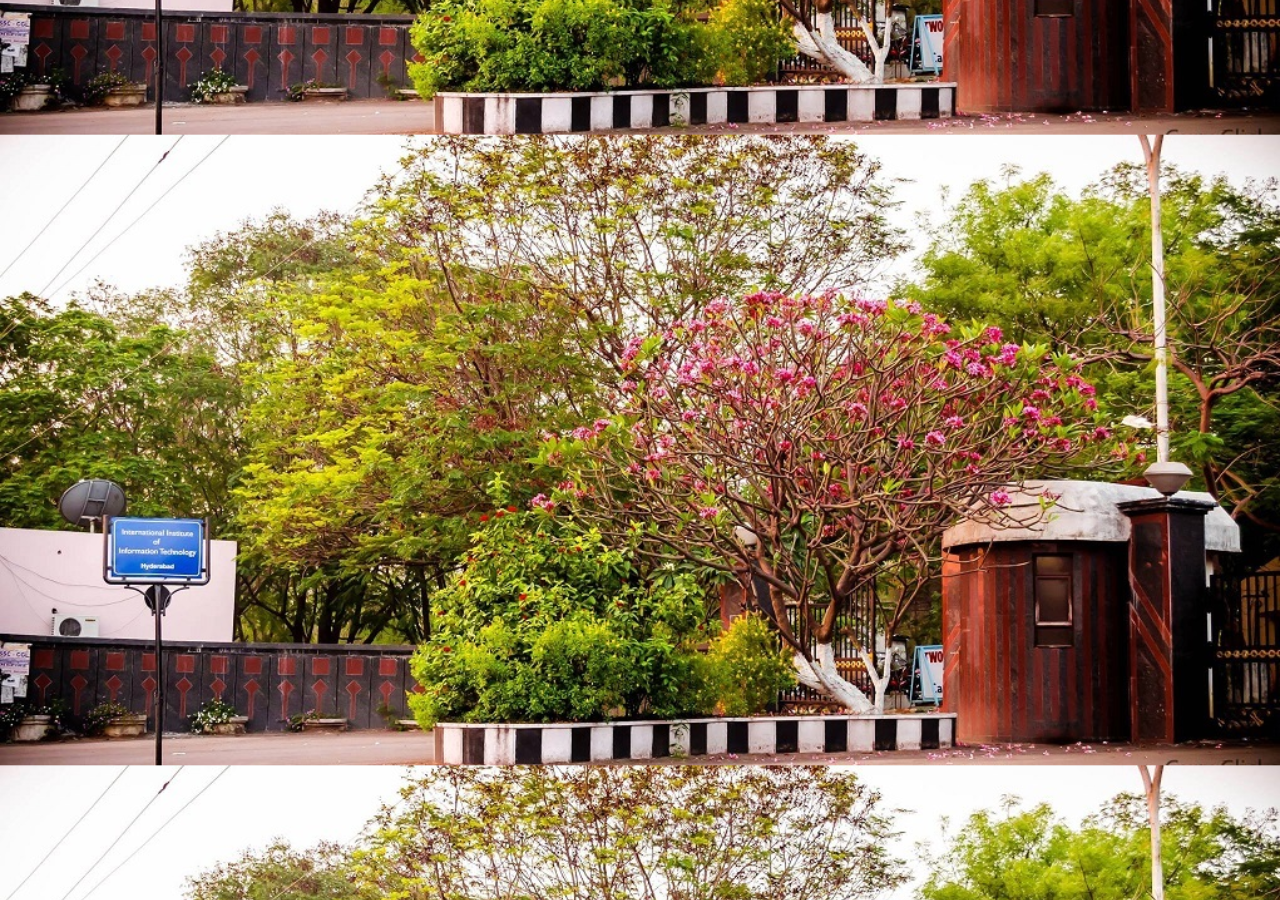
<file: like-it.html>
<!doctype html>
<html lang="en" class="no-js">
<head>
	<meta charset="UTF-8">
	<meta name="viewport" content="width=device-width, initial-scale=1">

	<link rel="stylesheet" href="css/reset.css"> <!-- CSS reset -->
	<link rel="stylesheet" href="css/style.css"> <!-- Resource style -->
	<script src="js/modernizr.js"></script> <!-- Modernizr -->

	<title>Did you like this kit?</title>
</head>
<body>
	<div class="cd-fold-content single-page">
	   <p>Hurray! Mission Accomplished.</p>
	   <p>Send us mail at apex[at]students.iiit.ac.in if you would like to send in suggestions and comments.</p>
	   <p> Like <a href="https://www.facebook.com/IIITH">IIIT Hyderabad</a> on Facebook, and visit <a href="http://felicity.iiit.ac.in">Felicity</a> for more fun stuff.</p>
	</div>
</body>
<script src="js/jquery-2.1.1.js"></script>
<script src="js/main.js"></script> <!-- Resource jQuery -->
</body>
</html>
</file>
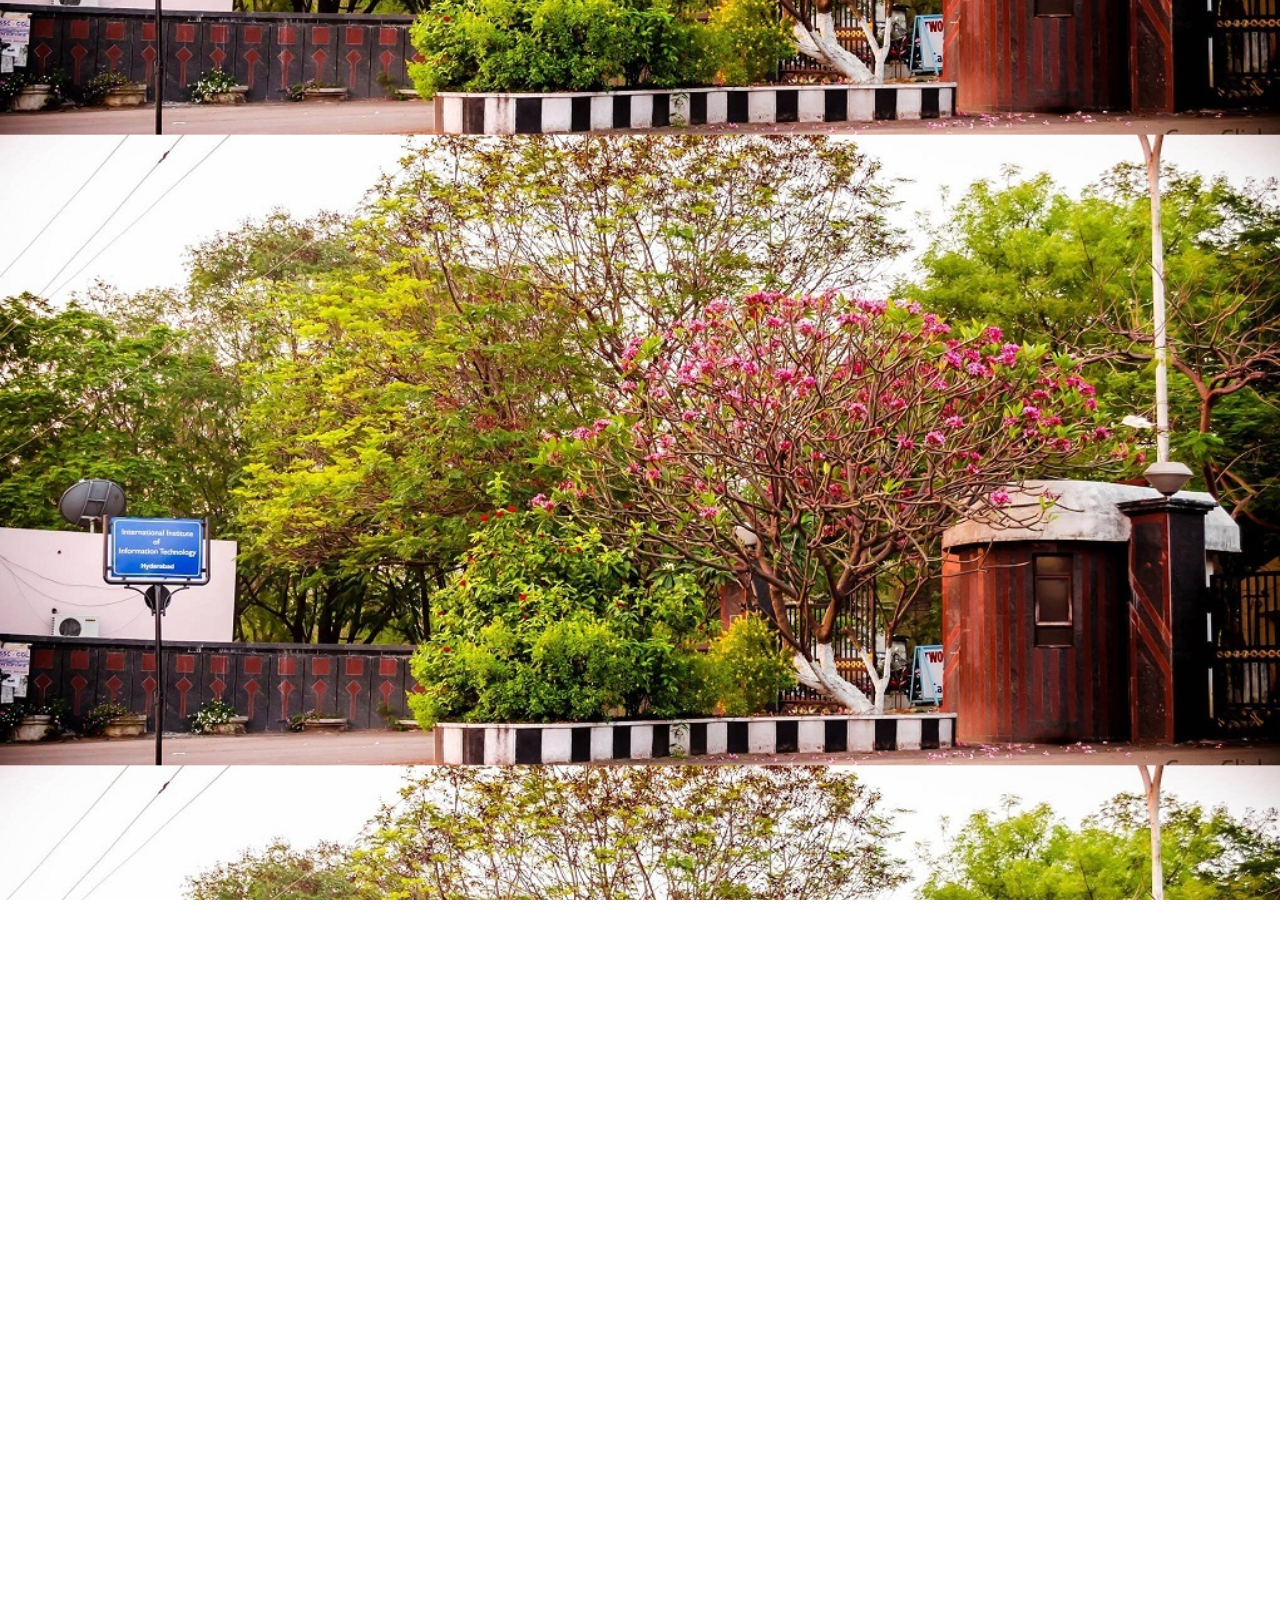
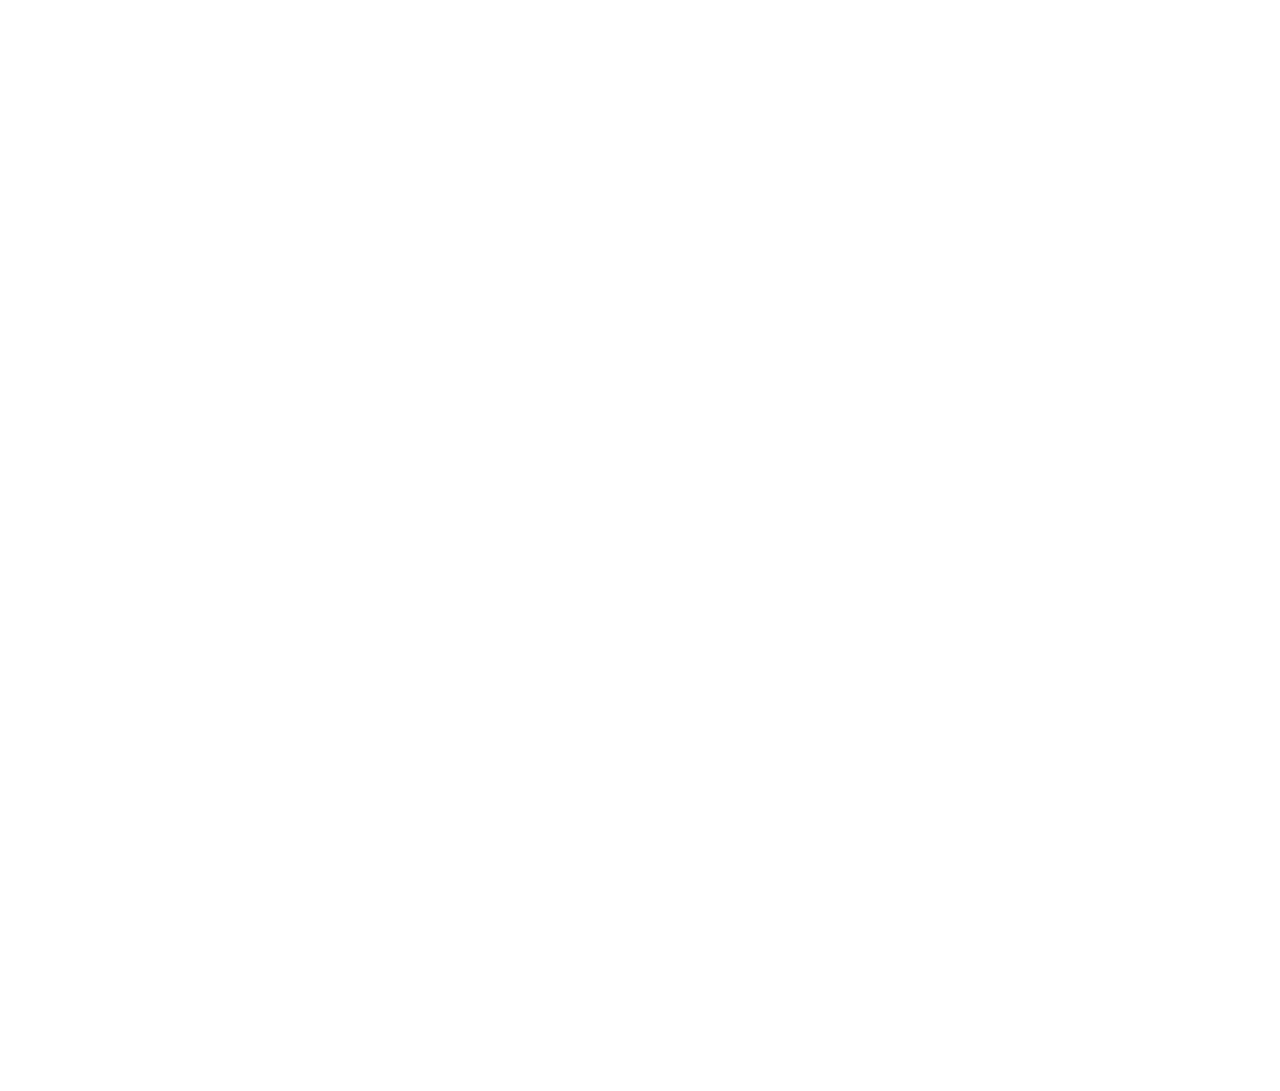
<file: places-to-visit.html>
<!doctype html>
<html lang="en" class="no-js">
<head>
	<meta charset="UTF-8">
	<meta name="viewport" content="width=device-width, initial-scale=1">

	<link rel="stylesheet" href="css/reset.css"> <!-- CSS reset -->
	<link rel="stylesheet" href="css/style.css"> <!-- Resource style -->
	<script src="js/modernizr.js"></script> <!-- Modernizr -->

	<title>3D Folding Panel</title>
</head>
<body>
	<div class="cd-fold-content single-page">

		<em>Ramoji Film City</em>

		<p>It is world’s best film city. It is a very famous tourist place, it has an amusement park also. It

		was setup by Ramoji group in 1996. Number of films in Hindi, Tamil, Telugu, Malayalam,

		Kannada, Gujarati, Bengali, Oriya, Bhojpuri, English and several TV commercials and serials

		are produced here every year.</p>

		<em>Charminar</em>

		<p>Charminar is very popular tourist destination of Hyderabad. The Charminar was built in 1591 by

		Mohammed Quli Qutub Shah. It has become a famous landmark in Hyderabad and one among

		the known monuments of India. A thriving market exists around the Charminar: Laad Baazar is

		known for jewellery, especially exquisite bangles, and the Pather Gatti is famous for pearls.</p>

		<em>Golconda Fort</em>

		<p>Golconda is also known as Golkonda or Golla konda. The most important builder of Golkonda

		was Ibrahim Quli Qutub Shah Wali, it is situated 11 km west of Hyderabad. The Golconda Fort

		consists of four different Forts. The fort of Golconda is known for its magical acoustic system.</p>

		<em>Chowmahalla palace</em>

		<p>Chowmahalla palace was a residence of Nizams of Hyderabad. Chowmahalla Palace was

		recently refurbished by experts and has been open to public for the last 7 yrs. This palace is

		situated near charminar. It is worth seeing this palace. The palace also has some Royale vintage

		cars, cloths, photos and paintings to showcase.</p>

		<em>Birla Mandir</em>

		<p>Birla mandir of Hyderabad is a very huge temple. It took 10 years of construction. It is a hindu

		temple. The architect of the temple is a blend of Dravidian, Rajasthani and Utkala style. The

		temple was constructed by Birla foundation. Temple has the idol of Lord Venkateswara.</p>

		<em>Shri Jagannath Temple</em>

		<p>The Shri Jagannath Temple is a modern day temple built by the local Oriya community over here.

			This replica of the original in Puri draws devotees with its sanctum sanctorum housing statues of

			Lord Jagannath, and his siblings Lord Balabhadra and Devi Subhadra.</p>

			<em>Mecca Masjid</em>

			<p>Listed among heritage monuments in Hyderabad, Mecca Masjid or Makka Masjid as

				referred by locals holds a distinct position of not just being the oldest mosques

				in the city but is also one of India’s biggest. This 400year old monument was constructed

				using the soil from Mecca. Hence the name.</p>

		<em>Necklace Road</em>

		<p>A wonderful place to relax. The name comes from the fact that the whole road, along with

		Hyderabad’s Tank Bund, resembles a beautiful necklace when seen from the sky. The road has

		eat streets and parks nearby.</p>

		<em>Nehru Zoological Park</em>

		<p>It is one of the most visited destinations in Hyderabad. The zoo runs multiple safari trips each

		day through the safari area where animals such as Asiatic lion, Bengal tiger, sloth bear etc. are

		housed. The zoo also has special educational shows and feeding sessions scheduled each day.

		Other attractions include a natural history museum and a train.</p>

		<em>Salar Jung Museum</em>

		<p>It is one of the three National Museums of India. It has a collection of sculptures, paintings,

		carvings, textiles, manuscripts, ceramics, metallic artefacts, carpets, clocks, and furniture from

		Japan, China, Burma, Nepal, India, Persia, Egypt, Europe, and North America. The museum's

		collection was sourced from the property of the Salar Jung family.</p>

		<em>Wonderla</em>

		<p>The loudest, craziest, and the most amazing part of town. This simply is not just an

			amusement park, but a world of breath-taking charm. It’s a place to celebrate the smaller

			moments and share big wonders. Get on one of the many exhilarating rides, or simply laze by the pool.

			But whatever you do, here, everybody gets a little closer.  Other water parks are Ocean Park,

			Mount Opera, Jal Vihar, Escape Water Park.</p>

		<em>Snow World</em>

		<p>ITS SNOW ALL THE WAY! Its indeed a wonder world in India, the indoor area filled with

		plenty Of Snow which is produced using state of the art technology, the snow is as natural as

		found in nature.</p>

		<em>NTR Gardens</em>

		<p>A leisure and entertainment centre adjoining the Hussain Sagar Lake, the NTR Gardens houses a

		Memorial of Late Shri N.T. Rama Rao, former Chief Minister, with an exemplary piece of

		architecture. Other parks here are Lumbini, Sanjeevaiah.</p>

		<em>Shilparamam</em>

		<p>Shilparamam at Hyderabad is an arts and crafts village exhibiting various art forms and

		handicrafts of diverse artists from all over the State. You can buy absolutely traditional souvenirs

		for yourself and your friends when you tour Shilparamam. It hosts a multitude of ethnic art and

		crafts from all over the country. </p>

		<em>Birla Planetarium</em>

		<p>The Planetarium offers daily sky shows (in Telugu and English) reciting various aspects of the

		enigmatic Cosmos, the mind boggling mysteries of the Universe, the undying comets, the Hubble

		Space Telescope, Eclipses, the puzzling Unidentified Flying Objects (UFO's) and the very recent

		clash of the Titans. The most recent addition to the Planetarium is the Dinosorium .It also has a

		science museum.</p>

		<em>Leonia Resorts</em>

		<p>High Standard Luxury Eco Friendly 5 star Resort. Other resorts near the city are Pragathi Resorts,

		Alankrita Resorts, Dream Valley Resorts.</p>

		<em>Dhola-ri-Dhani</em>

		<p>An ethnic Rajasthani village located far from the madding crowd just 11 kms from Secunderabad

		at Kompally on Medchal Highway.</p>
		<br>
		<hr>
		<em>Not done yet? Relax. More to follow once you join!</em>
	</div>
</body>
<script src="js/jquery-2.1.1.js"></script>
<script src="js/main.js"></script> <!-- Resource jQuery -->
</body>
</html>
</file>
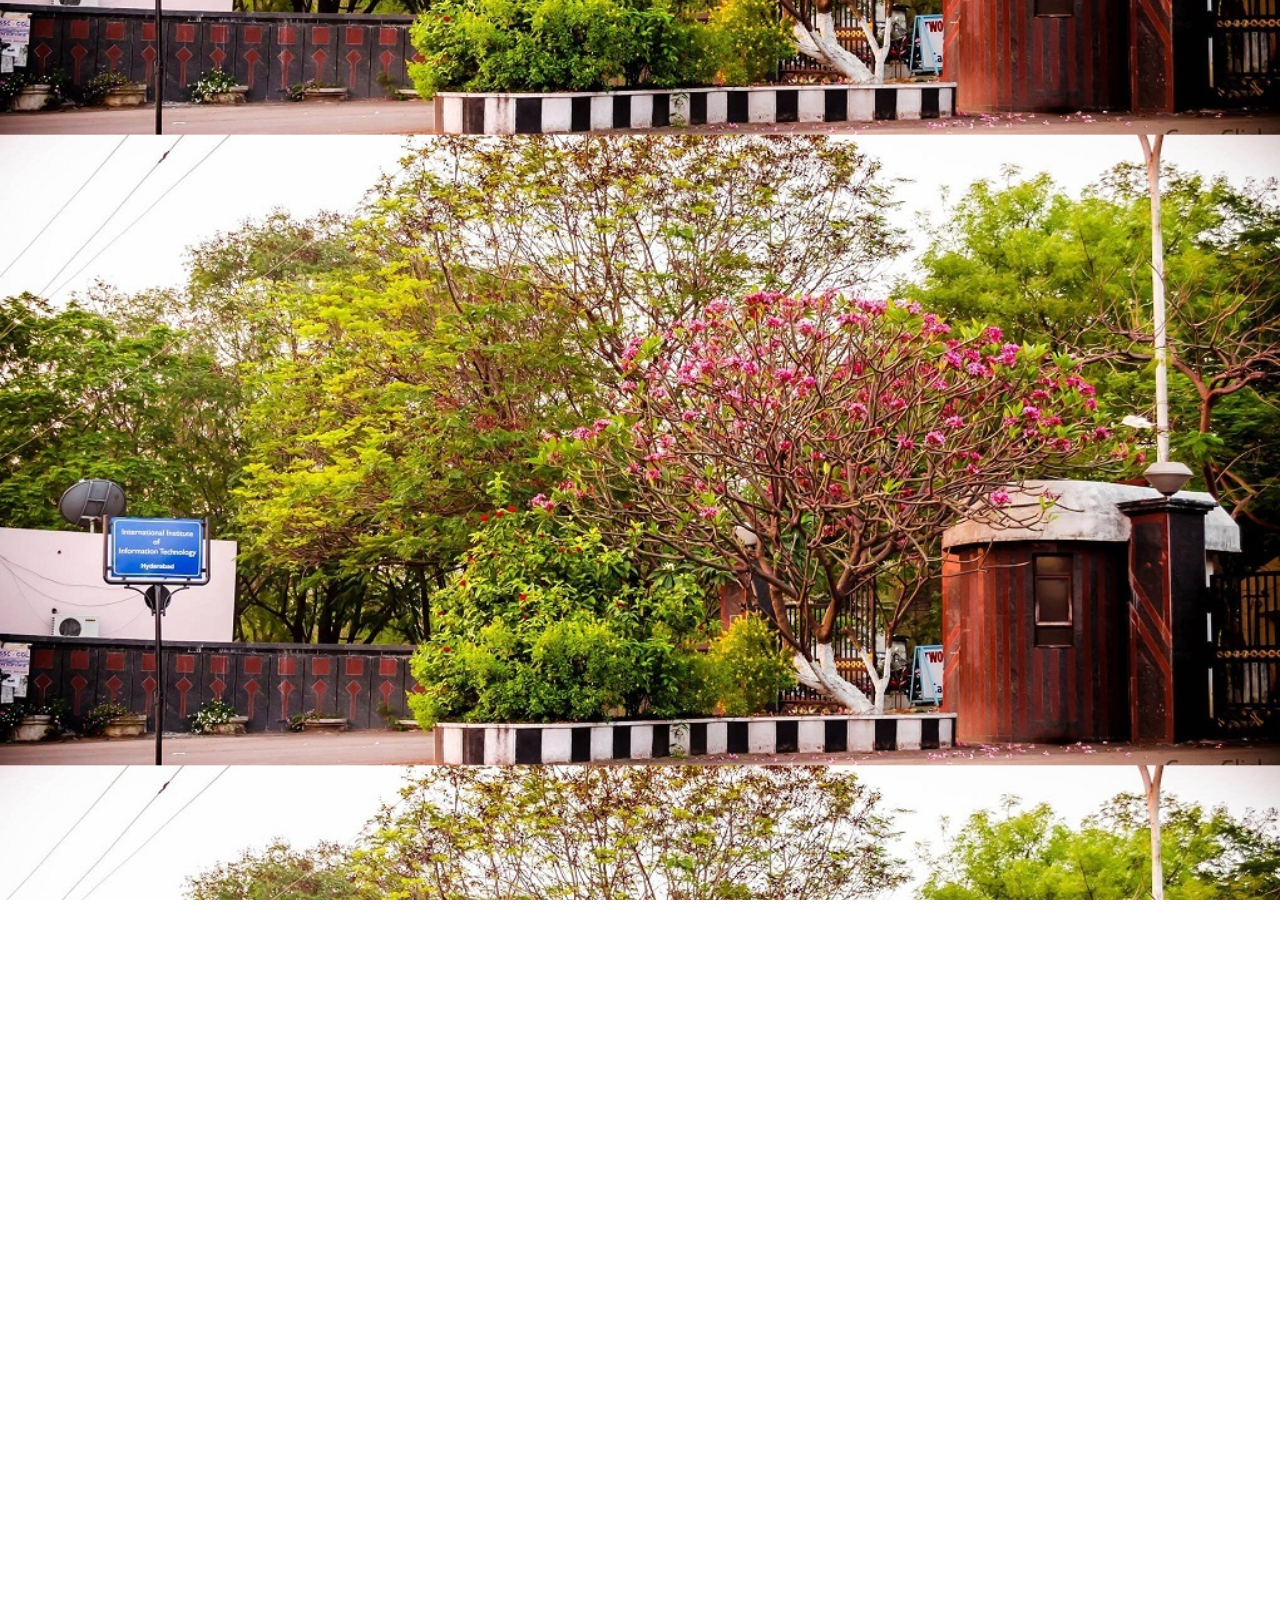
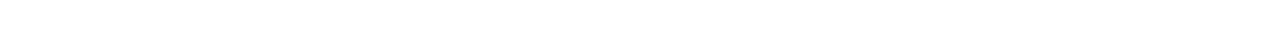
<file: reach-iiit.html>
<!doctype html>
<html lang="en" class="no-js">
<head>
	<meta charset="UTF-8">
	<meta name="viewport" content="width=device-width, initial-scale=1">

	<link rel="stylesheet" href="css/reset.css"> <!-- CSS reset -->
	<link rel="stylesheet" href="css/style.css"> <!-- Resource style -->
	<script src="js/modernizr.js"></script> <!-- Modernizr -->

	<title>3D Folding Panel</title>
</head>
<body>
	<div class="cd-fold-content single-page">

		<h2>Following will help you make your way to the Institute:</h2>
		<br>
		<h3>Landmarks</h3>
		<hr>
		<br>
		<p>1. Gachibowli Stadium<br>
		2. HCU (Hyderabad University)<br>
		3. DLF</p>

		<br>
		<h3>Airport - Rajiv Gandhi International Airport</h3>
		<hr>
		<br>
		<p>Approximately 33 km from IIIT-H<br>
		Aero-Express - Airport to Gachibowli (Indra Nagar Chowk)<br>
		250/- per person inclusive of all taxes</p>

		<p>Indra Nagar to IIIT-H<br>
		Auto - 20-30/-<br>
		Bus (No. 216)</p>

		<p>For any queries, you can contact:<br>
			Yahnit Sirineni: 8919159928 <br>
			Mugdha Abhyankar: 7337466003</p>


		<br>
		<h3>Railway Stations</h3>
		<hr>
		<br>
		<p>Secunderabad (Approx 25 km to IIIT-H)<br>
		Direct Auto to IIIT - Around 300 - 350/-</p>

		<p>Nampally (Approx 18 km to IIIT-H)<br>
		Direct Auto to IIIT - Approx 300/-</p>

		<p>Kacheguda (Approx 23 km to IIIT-H)<br>
		Direct Auto to IIIT - Approx 300 - 320/-</p>

		<p>From all the above railway stations, you can reach Lingampally station, by MMTS, i.e. local train.<br>
		Lingampally is the closest MMTS station to IIIT approx 7km. <br>
                MMTS time table can be accessed at : <a href="http://www.mmtstraintimings.in/timetable.aspx">www.mmtstraintimings.in/timetable.aspx</a> <br>
		Auto fare from Lingampally - approx 50/-</p>

		<p>For any queries, you can contact:<br>
		Yahnit Sirineni: 8919159928 <br>
		Mugdha Abhyankar: 7337466003</p>

		<br>
		<h3>Cabs</h3>
		<hr>
		<br>
		<p>AC Cab – 15/- per km<br>
		Non AC Cab – 12/- per km</p>
		<p>Cab Packages available from:<br>
                1. Dot Cabs(040-24242424) <a href="http://www.dotcabs.com">www.dotcabs.com</a><br>
                2. Easy Cabs(040-43434343) <a href="http://www.easycabs.com">www.easycabs.com</a><br>
                4. Orange Cabs(040-44454647) <a href="http://www.orangecabs.com/radiocabs.html">www.orangecabs.com/radiocabs.html</a></p>

		<br>
		<h4>Uber Cabs [AC Cab] - Rs. 8/- per km [Download mobile app from Playstore]</h4>
		<br>
		<br>
                <h4>Jugnoo Autos - Rs. 6/- km [Download mobile app from <a href="https://play.google.com/store/apps/details?id=product.clicklabs.jugnoo&hl=en">Playstore</a>]</h4>
                <h4>Ola Autos - Rs. 11/- km [Download mobile app from <a href="https://play.google.com/store/apps/details?id=com.olacabs.customer&hl=en">Playstore</a>]</h4>
		<br>

		<hr>
		<p>Buses are also readily available from all over the Hyderabad to IIIT-H at low fares.<br>
		(For newcomers to Hyderabad -- please do get it confirmed before boarding if the bus follows the route to IIIT.)</p>

		<p>For any details about the city of Hyderabad in all aspects please follow the link:<br>
                <a href="http://iiit.ac.in/institute/location">www.iiit.ac.in/institute/location</a><br>
                <a href="http://wikitravel.org/en/Hyderabad">www.wikitravel.org/en/Hyderabad</a></p>


	</div>
</body>
<script src="js/jquery-2.1.1.js"></script>
<script src="js/main.js"></script> <!-- Resource jQuery -->
</body>
</html>
</file>
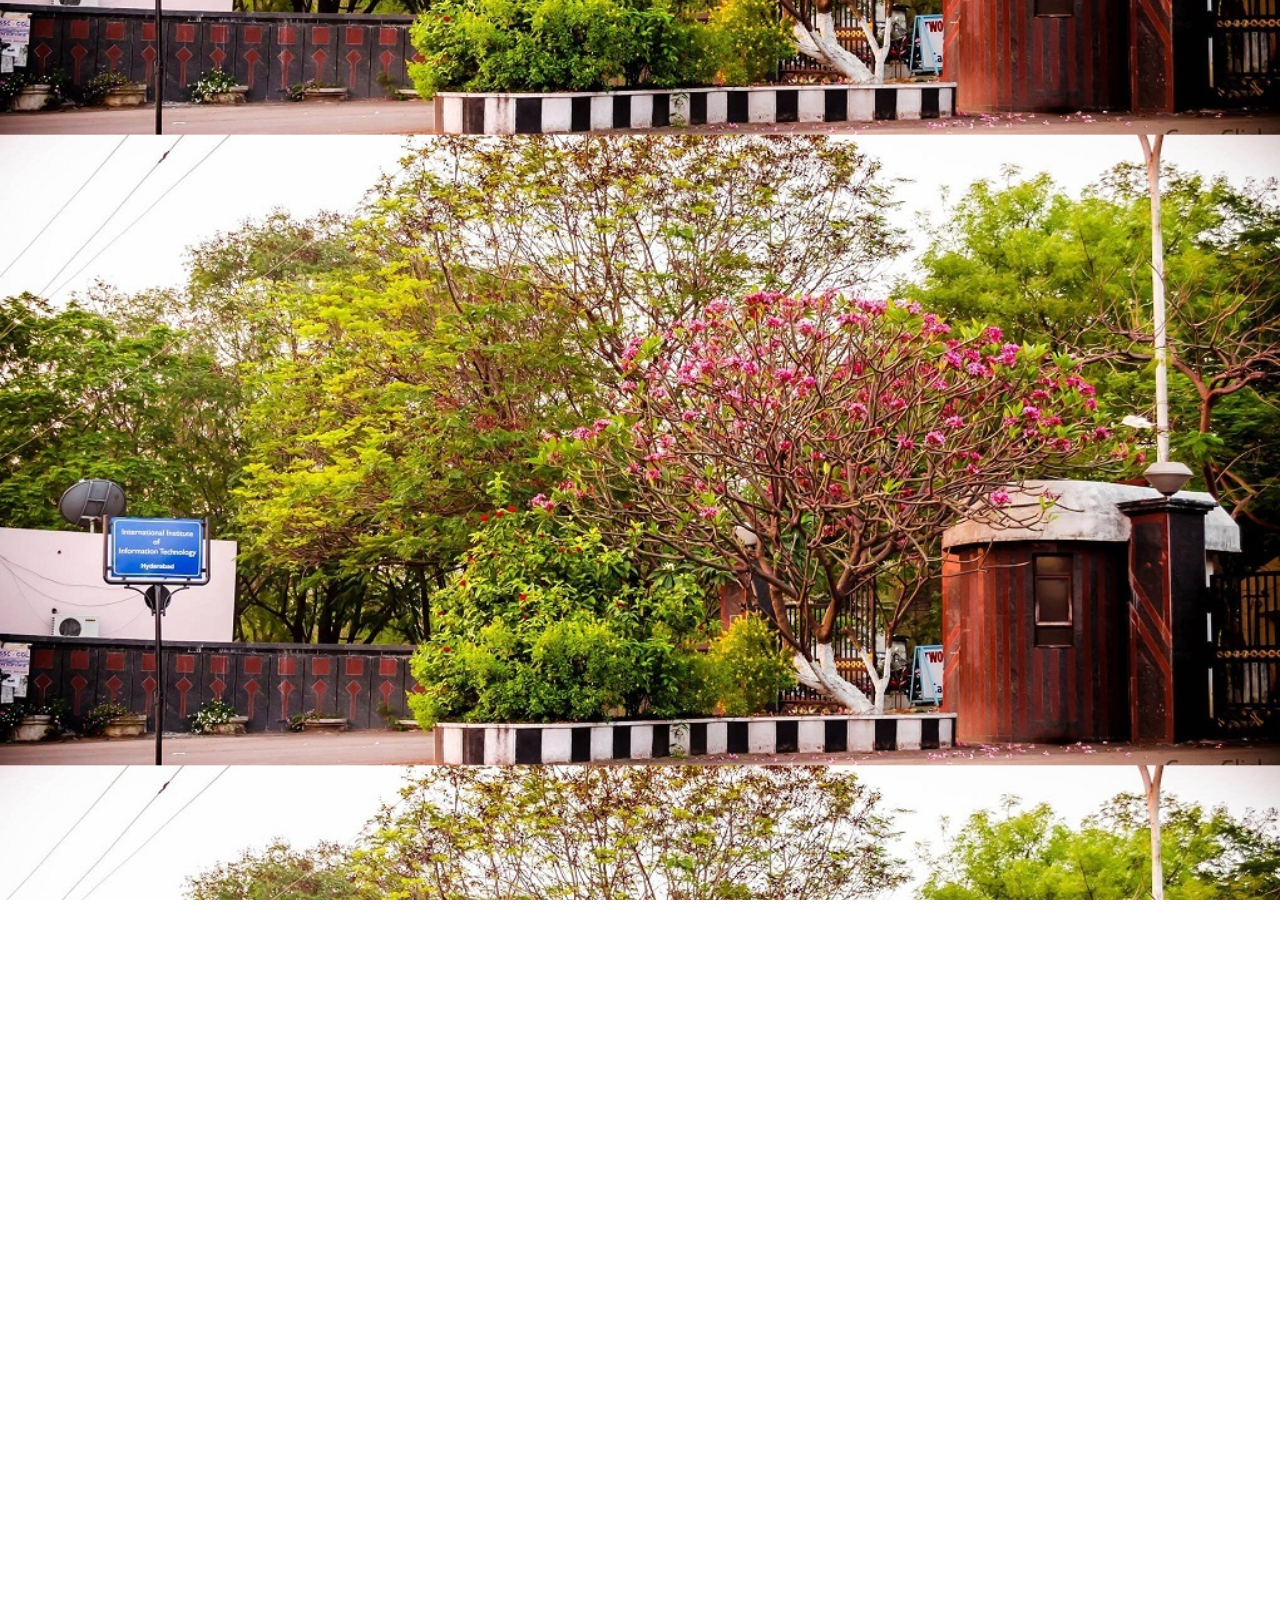
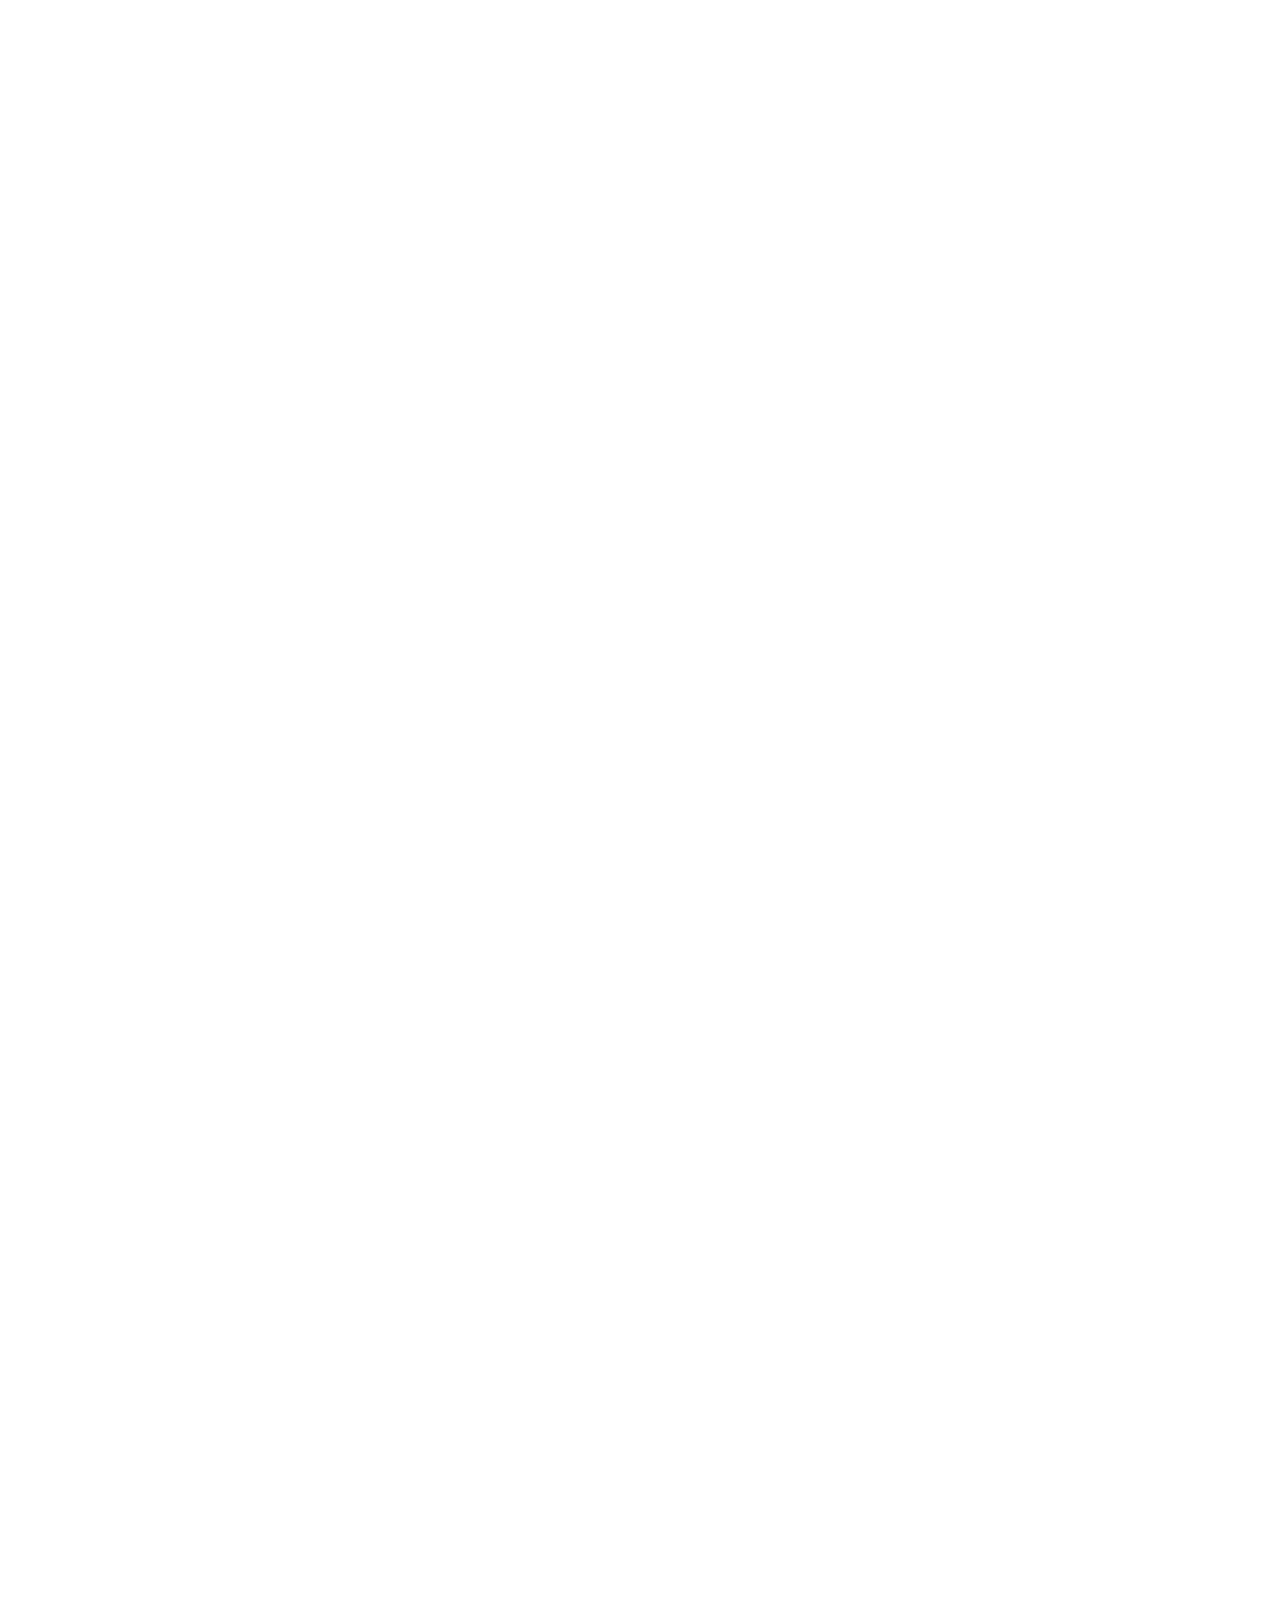
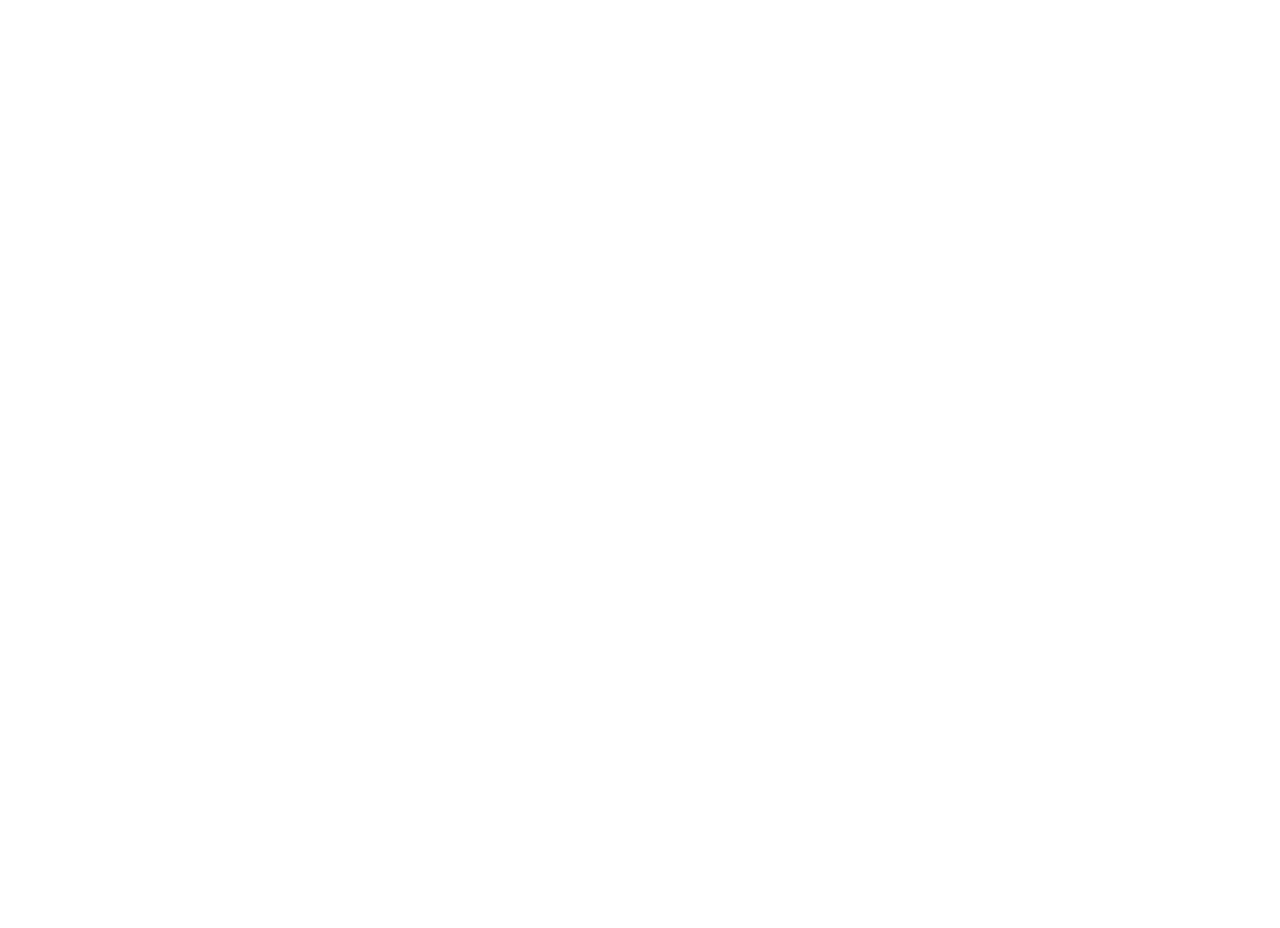
<file: schedule.html>
<!doctype html>
<html lang="en" class="no-js">
<head>
	<meta charset="UTF-8">
	<meta name="viewport" content="width=device-width, initial-scale=1">


	<link rel="stylesheet" href="css/style.css"> <!-- Resource style -->
	<script src="js/modernizr.js"></script> <!-- Modernizr -->

	<title>Documents Required</title>
</head>

<body>
	<div class="cd-fold-content single-page">
		<h2>Induction Schedule</h2>
		<p>Note - The Schedule is tentative in nature and subject to change.</p>

		<em>Friday, 27th July 2018</em><br>
		<table class="table ind">
			<tr>
				<td>PG Registrations</td>
				<td>9:00 AM - 2:00 PM <br> 105, Himalaya</td>
				<td></td>
			</tr>
			<tr>
				<td>Welcome session</td>
				<td>4:00 PM – 5:30 PM <br> Amphi Theatre</td>
				<td>Welcome note by the Faculty and the Students.</td>
			</tr>
			<tr>
				<td>Campus Tour</td>
				<td>5:30 PM - 6:30 PM <br> Gathering Outside Himalaya</td>
				<td>Getting familiar with the campus.</td>
			</tr>
		</table>
		<em>Saturday, 28th July 2018</em><br>
		<table class="table ind">
			<tr>
				<td>UG Registrations</td>
				<td>9:00 AM - 2:00 PM <br> 105, Himalaya</td>
				<td></td>
			</tr>
			<tr>
				<td>Welcome session</td>
				<td>4:00 PM – 5:30 PM <br> Amphi Theatre</td>
				<td>Welcome note by the Faculty and the Students.</td>
			</tr>
			<tr>
				<td>Campus Tour and Meeting the Mentors</td>
				<td>5:30 PM - 6:30 PM <br> Gathering Outside Himalaya</td>
				<td>Getting familiar with the campus via your mentors.</td>
			</tr>

		</table>
		<em>Sunday, 29th July 2018</em><br>
		<table class="table ind">
			<tr>
				<td>Reporting time for English Test</td>
				<td>9:00 AM<br> Himalaya 205</td>
				<td>Mandatory Test for all UG1</td>
			</tr>
			<tr>
				<td>Briefing of new students</td>
				<td>9:15 AM -9:30 AM<br> Himalaya 205</td>
				<td>Briefing of new students by Dr. Aniket</td>
			</tr>
			<tr>
				<td>English Diagnostic test for all UG1 students except SPEC</td>
				<td>9:30 AM -11:30 AM<br> Himalaya 205</td>
				<td></td>
			</tr>
			<tr>
				<td>Parent's Meet with Faculty</td>
				<td>9:00 AM -12:00 Noon <br> Himalaya 105</td>
				<td></td>
			</tr>
			<tr>
				<td>Dual Degree Orientation</td>
				<td>1:00 PM - 3:00 PM <br> Himalaya 205 </td>
				<td>Discussion with Dual Degree Students and Parents</td>
			</tr>

		</table>

		<em>Monday, 30th July 2018</em><br>
		<table class="table ind">
			<tr>
				<td>Arts</td>
				<td>9:00 AM - 11:00 AM </td>
				<td>Introduction in H-105</td>
			</tr>
			<tr>
				<td>Value Education</td>
				<td>11:30 AM - 1:00 PM </td>
				<td>Introduction in H-205</td>
			</tr>
			<tr>
				<td>Tree Plantation</td>
				<td>2:00 PM - 3:30 PM </td>
				<td>By Anil Vupalla</td>
			</tr>
			<tr>
				<td>Talk on Academic Excellence and IIIT by Director, Deans and Registrar</td>
				<td>4:00 PM - 6:00 PM </td>
				<td>H-105</td>
			</tr>
			<tr>
				<td>First Meet with Apex Body</td>
				<td> 8:00 PM - 9:00 PM</td>
				<td>At H-105</td>
			</tr>

		</table>

		<em>Tuesday, 31th July 2018</em><br>
		<table class="table ind">
			<tr>
				<td>Arts</td>
				<td>9:00 AM - 11:00 AM </td>
				<td>Class in 5 groups</td>
			</tr>
			<tr>
				<td>Value Education</td>
				<td>11:30 AM - 1:00 PM <br/> 105 & 20 Himalayas </td>			<td>Class in 2 Groups</td>
			</tr>
			<tr>
				<td>Movie: The Kid </td>
				<td>2:00 PM - 3:30 PM <br/> Bodh-303, Bodh-304 & SH1 (Vindhya Building)</td>
				<td></td>
			</tr>
			<tr>
				<td>WS on Gender/ Language </td>
				<td>4:00 PM - 6:00 PM <br/> Bodh-105/ Bodh-205</td>
				<td></td>
			</tr>
			<tr>
				<td>Intro to NSS </td>
				<td> 6:00 PM - 6:30 PM<br/> Bodh-105/205</td>
				<td></td>
			</tr>
			<tr>
				<td>Intro to CCC </td>
				<td> 6:30 PM - 7:00 PM<br/> Bodh-105/205</td>
				<td></td>
			</tr>
			<tr>
				<td>Intro to E-Cell </td>
				<td> 6:00 PM - 6:30 PM<br/> Bodh-105/205</td>
				<td></td>
			</tr>
			</tr>

		</table>

		<em>Wednesday, 1st August 2018</em><br>
		<table class="table ind">
			<tr>
				<td>Arts</td>
				<td>9:00 AM - 11:00 AM </td>
				<td>Class in 5 groups</td>
			</tr>
			<tr>
				<td>Value Education</td>
				<td>11:30 AM - 1:00 PM </td>
				<td>Tutorials in 12 Groups</td>
			</tr>
			<tr>
				<td>Faculty mentor- UG1 student meeting</td>
				<td>2:00 PM - 3:30 PM </td>
				<td>Venue details are given below</td>
			</tr>
			<tr>
				<tr>
				<td>Talk: Science, Society, Enterprenuership </td>
				<td>4:00 PM - 6:00 PM <br> Bodh -105</td>
				<td>Speakers: Ajit Rangnekar, Uzramma</td>
			</tr>
				<tr>
				<td>Spotlight Race - Identify your talents </td>
				<td>8:00 PM - 10:00 PM <br/> Amphiteatre</td>
				<td></td>
			</tr>

			</tr>
		</table>
		<em>Thursday, 2nd August 2018</em><br>
		<table class="table ind">
			<tr>
				<td>Arts</td>
				<td>9:00 AM - 11:00 AM </td>
				<td>Class in 5 groups</td>
			</tr>
			<tr>
				<td>Value Education</td>
				<td>11:30 AM - 1:00 PM <br/> Bodh-205, Nilgiri-119 </td>
				<td>Class in 2 Groups</td>
			</tr>
			<tr>
				<td>Amma Kanakku (Tamil)</td>
				<td>2:00 PM - 3:30 PM <br/> Bodh-303, Bodh- 304 & SH1</td>
				<td>Vindhya Building</td>
			</tr>
			<tr>
				<tr>
				<td>WS on Language / Gender</td>
				<td>4:00 PM - 6:00 PM <br> Bodh -205</td>
				<td></td>
			</tr>
				<tr>
				<td>Intro to Clubs </td>
				<td>6:30 PM - 7:30 PM <br/> SH-1</td>
				<td></td>
			</tr>
				<tr>
				<td>Intro to Felicity </td>
				<td>8:30 PM - 9:30 PM <br/> SH-1</td>
				<td></td>
			</tr>

			</tr>
		</table>
		<em>Friday, 3rd August 2018</em><br>
		<table class="table ind">
			<tr>
				<td>Arts</td>
				<td>9:00 AM - 11:00 AM </td>
				<td>Class in 5 groups</td>
			</tr>
			<tr>
				<td>Value Education</td>
				<td>11:30 AM - 1:00 PM </td>
				<td>Tutorials in 12 Groups</td>
			</tr>
			<tr>
				<td>Debate: Gaming/ Social Media</td>
				<td>2:00 PM - 3:30 PM </td>
				<td>Bodh-303, Bodh-304 & SH1, Vindhya Building</td>
			</tr>
			<tr>
				<tr>
				<td>Talk: Our City Hyderabad </td>
				<td>4:00 PM - 6:00 PM <br> Bodh -105</td>
				<td>Speakers: Anant Maringanti(HUL), Anuradha Reddy(INTACH) Aasher Farhen (LaMakaan) </td>
			</tr>
			<tr>
				<td>Cluster Meeting </td>
				<td>6:00 PM - 7:00 PM <br/> Respective Cluster Venues</td>
				<td></td>
			</tr>
				<tr>
				<td>Intro to Parliament </td>
				<td>7:00 PM - 8:00 PM <br/> Bodh- 105/205/SH1</td>
				<td></td>
			</tr>

			</tr>
		</table>
		<em>Saturday, 4th August 2018</em><br>
		<table class="table ind">
			<tr>
				<td>Fresher's Carnival (Apex)</td>
				<td> </td>
				<td></td>
			</tr>

			</tr>
		</table>
		<em>Sunday, 5th August 2018</em><br>
		<table class="table ind">
			<tr>
				<td>Activities on Lakes of Hyderabad along with a visit to Shameerpet Lake</td>
				<td></td>
				<td>Coordinated by Dr. Rajan</td>
			</tr>

			</tr>
		</table>
		<em>Monday, 6th August 2018</em><br>
		<table class="table ind">
			<tr>
				<td>Bonalu (Fresher's Carnival, Apex)</td>
			</tr>

			</tr>
		</table>
		<em>Tuesday, 7th August 2018</em><br>
		<table class="table ind">
			<tr>
				<td>Arts</td>
				<td>9:00 AM - 11:00 AM </td>
				<td>Class in 5 Groups</td>


			</tr>
			<tr>
				<td>Value Education</td>
				<td>11:30 AM - 1:00 PM </td>
				<td>Class in 2 groups(H-105 and H-205)</td>

			</tr>
			<tr>
				<td>Importance of News</td>
				<td>2:00 PM - 3:30 PM </td>
				<td> Bodh-303,304,SH1, Vindhya Building</td>
			</tr>
			<tr>
				<td>Workshop on Stress/Privelege</td>
				<td>4:00 PM - 6:00 PM</td>
				<td> Bodh-105,205</td>
			</tr>

			<tr>
				<td>House Meeting</td>
				<td> 8:00 PM - 9:00 PM</td>
				<td></td>
			</tr>

		</table>

		<em>Wednesday, 8th August 2018</em><br>
		<table class="table ind">
			<tr>
				<td>Arts</td>
				<td>9:00 AM - 11:00 AM </td>
				<td>Class in 5 Groups</td>


			</tr>
			<tr>
				<td>Value Education</td>
				<td>11:30 AM - 1:00 PM </td>
				<td>Class in 12 groups</td>

			</tr>
			<tr>
				<td>Faculty mentor-UG1 student meeting</td>
				<td>2:00 PM - 3:30 PM </td>

			</tr>
			<tr>
				<td>Talk on how do we define Development</td>
				<td>4:00 PM - 6:00 PM</td>
				<td>By V.Bhasker, Sudha Bharadwaj, CK Ganguly at H-105</td>
			</tr>

			<tr>
				<td>Sports Event</td>
				<td> 6:00 PM - 7:00 PM</td>
				<td>Football/Felicity Ground</td>
			</tr>
		</table>

		<em>Thursday, 9th August 2018</em><br>
		<table class="table ind">
			<tr>
				<td>Arts</td>
				<td>9:00 AM - 11:00 AM </td>
				<td>Class in 5 Groups</td>


			</tr>
			<tr>
				<td>Value Education</td>
				<td>11:30 AM - 1:00 PM </td>
				<td>Class in 2 groups(H-205, Nilgiri-119)</td>

			</tr>
			<tr>
				<td>Group Skits</td>
				<td>2:00 PM - 3:30 PM </td>
				<td>H-304,CR1,SH1</td>
			</tr>
			<tr>
				<td>Workshop on Privilege/Stress</td>
				<td>4:00 PM - 6:00 PM</td>
				<td>Nilgiri 119/H-205</td>
			</tr>
			<tr>
				<td>Cluster Meeting</td>
				<td> 6:00 PM - 7:00 PM</td>
				<td>Respective Cluster Venues</td>
			</tr>

		</table>

		<em>Friday, 10th August 2018</em><br>
		<table class="table ind">
			<tr>
				<td>Arts</td>
				<td>9:00 AM - 11:00 AM </td>
				<td>Class in 5 Groups</td>


			</tr>
			<tr>
				<td>Value Education</td>
				<td>11:30 AM - 1:00 PM </td>
				<td>Tutorials in 12 groups</td>

			</tr>
			<tr>
				<td>Group Skits</td>
				<td>2:00 PM - 3:30 PM </td>
				<td>H-303,H-304,SH1</td>
			</tr>
			<tr>
				<td>Talk on Personal Success and Society by Shikha Go</td>
				<td>4:00 PM - 6:00 PM</td>
				<td>H-105</td>
			</tr>

			<tr>
				<td>Meeting with Apex Body</td>
				<td> 6:00 PM - 7:00 PM</td>
				<td>H-105/205</td>
			</tr>
		</table>



		<em>Saturday, 11th August 2018</em><br>
		<table class="table ind">
			<tr>
				<td>Classical Music/Dance</td>
				<td>10:00 AM - 5:00 PM  with breaks</td>
				<td>By Mr.Jayachandram, Ms.Purva, Mr.Vasu, Mr.Gayatri Prasad, Dr.Vinoo at H-105 </td>

			</tr>
			<tr>
				<td>Face Off!</td>
				<td> 8:00 PM - 9:30 PM</td>
				<td>Ae dekha zara, kisme kitna hai dum...! Challenge your seniors for fun ativities and interact with them.</td>
			</tr>
		</table>

		<em>Sunday, 12th August 2018</em><br>
		<table class="table ind">
			<tr>
				<td>Orientation Trip</td>
			</tr>
		</table>

		<em>Monday, 13th August 2018</em><br>
		<table class="table ind">
			<tr>
				<td>Freshers Practice</td>
				<td>6:00 PM - 8:30 PM</td>
			</tr>
		</table>

		<em>Tuesday, 14th August 2018</em><br>
		<table class="table ind">
			<tr>
				<td>Freshers Practice</td>
				<td>6:00 PM - 8:30 PM</td>
			</tr>
		</table>

		<em>Wednesday, 15th August 2018</em><br>
		<table class="table ind">
			<tr>
				<td>Freshers Practice</td>
				<td>6:00 PM - 8:30 PM</td>
			</tr>
		</table>

		<em>Thursday, 16th August 2018</em><br>
		<table class="table ind">
			<tr>
				<td>Freshers Practice</td>
				<td>6:00 PM - 8:30 PM</td>
			</tr>
		</table>

		<em>Friday, 17th August 2018</em><br>
		<table class="table ind">
			<tr>
				<td>Freshers Practice</td>
				<td>6:00 PM - 8:30 PM</td>
			</tr>
		</table>

		<em>Saturday, 18th August 2018</em><br>
		<table class="table ind">
			<tr>
				<td>Freshers Night</td>
				<td>7:30 PM - 10:00 PM</td>
				<td>Amphi Theatre</td>
			</tr>
		</table>


	</div>
</body>
<script src="js/jquery-2.1.1.js"></script>
<script src="js/main.js"></script> <!-- Resource jQuery -->
</body>
</html>
</file>
<file: owl/assets/js/google-code-prettify/prettify.css>
.com { color: #93a1a1; }
.lit { color: #195f91; }
.pun, .opn, .clo { color: #93a1a1; }
.fun { color: #dc322f; }
.str, .atv { color: #ff8a3c; }
.kwd, .prettyprint .tag { color: #195f91; }
.typ, .atn, .dec, .var { color: #3fbf79; }
.pln { color: #48484c; }
.pun{ color:#48484c; }
pre.prettyprint {
  padding: 20px;
  background-color: #f3f3f3;
  border: 0px solid #e1e1e8;
}


/* Specify class=linenums on a pre to get line numbering */
ol.linenums {
  margin: 0 0 0 40px; /* IE indents via margin-left */
}
ol.linenums li {
  padding-left: 12px;
  color: #bebec5;
  line-height: 20px;
  text-shadow: 0 1px 0 #fff;
}
</file>
<file: css/style.css>
/* --------------------------------

Primary style

-------------------------------- */
*, *::after, *::before {
  box-sizing: border-box;
}

html {
  font-size: 62.5%;
}

body {
  font-size: 1.6rem;
  font-family: "Lato";
  color: #000;
  background-color: #1c1726;
  background: url('../images/iiit.jpg') fixed center center;
  background-size: 100%;
}

a {
  color: #544173;
  text-decoration: none;
}

/*h1, h2 {
  font-family: "Vollkorn", serif;
}*/

/* --------------------------------

Patterns - reusable parts of our design

-------------------------------- */
.overflow-hidden {
  overflow: hidden;
}


.hero-area-fix {
    position: relative;
    width: 100%;
    min-height: 640px;
    overflow: hidden;
    content: '';
    /* background: url(../image/header/slider-1.jpg); */
    background-size: cover;
    background-repeat: no-repeat;
    width: 100%;
    min-height: 300px;
    z-index: 1;
}


.hero-area:before {
    content: '';
    position: absolute;
    left: 0px;
    width: 100%;
    top: 0px;
    z-index: 3;
    height: 100%;
    /* background-image: -moz-linear-gradient( 150deg, rgb(166,64,208) 0%, rgb(248,57,93) 100%);
    background-image: -webkit-linear-gradient( 150deg, rgb(166,64,208) 0%, rgb(248,57,93) 100%);
    background-image: -ms-linear-gradient( 150deg, rgb(166,64,208) 0%, rgb(248,57,93) 100%); */
    opacity: 0.702;
}

.hero-text {
    text-align: center;
    position: absolute;
    top: 0%;
    transform: translateY(-50%);
    left: 50%;
    transform: translateX(-50%);
    z-index: 9999;
}

.hero-text h1 {
    font-family: 'Montserrat';
    color: #fff;
    font-weight: bold;
    text-transform: uppercase;
    font-size: 60px;
}

.hero-text h2 {
    font-family: 'Montserrat';
    color: black;
    font-size: 50px;
    margin-top: 30px;
    margin-bottom: 25px;
    line-height: 50px;
    /* text-transform: uppercase; */
    /* font-weight: bold; */
    display: inline-block;
    min-height: 40px;
}

.hero-text h4 {
    color: #fff;
    font-family: 'Open Sans', sans-serif;
    font-size: 20px;
    margin-bottom: 60px;
}


/* --------------------------------

Header

-------------------------------- */
header {
  margin-top: -30px;
  height: 170px;
  line-height: 170px;
  text-align: center;
  background: rgba(255,255,255,0.55);
  /*border-bottom: 2px #111 solid;*/
  /*background: url('../images/iiit.jpg') fixed center bottom;*/
}
header h1 {
  font-size: 2.8rem;
  color: #000;
 background: rgba(255,255,255,0.55);
}

header h2 {
  margin-top:-130px;
  font-size:18px;
  text-align:center;
  word-wrap:normal;
}

@media only screen and (min-width: 600px) {
  header {
    height: 300px;
    line-height: 300px;
  }
  header h1 {
    font-size: 5rem;
  }
  header h2 {
  margin-top:-260px;
  font-size:18px;
  text-align:center;
}
}

/* --------------------------------

Main content

-------------------------------- */


/*Other main stuff*/
.cd-main {
  overflow-x: hidden;
}
.cd-main::before {
  /* never visible - this is used in jQuery to check the current MQ */
  display: none;
  content: 'mobile';
}
.cd-main > * {
  -webkit-transition: -webkit-transform 0.5s 0.4s;
  -moz-transition: -moz-transform 0.5s 0.4s;
  transition: transform 0.5s 0.4s;
}
.cd-main.fold-is-open > * {
  /* on mobile - translate .cd-main content to the right when the .cd-folding-panel is open */
  -webkit-transform: translateX(100%);
  -moz-transform: translateX(100%);
  -ms-transform: translateX(100%);
  -o-transform: translateX(100%);
  transform: translateX(100%);
  -webkit-transition: -webkit-transform 0.5s 0s;
  -moz-transition: -moz-transform 0.5s 0s;
  transition: transform 0.5s 0s;
}
@media only screen and (min-width: 600px) {
  .cd-main.fold-is-open > * {
    -webkit-transform: translateX(600px);
    -moz-transform: translateX(600px);
    -ms-transform: translateX(600px);
    -o-transform: translateX(600px);
    transform: translateX(600px);
  }
}
@media only screen and (min-width: 1100px) {
  .cd-main::before {
    /* never visible - this is used in jQuery to check the current MQ */
    content: 'desktop';
  }
  .cd-main.fold-is-open > * {
    /* reset style - on bigger devices we translate the gallery items */
    -webkit-transform: translateX(0);
    -moz-transform: translateX(0);
    -ms-transform: translateX(0);
    -o-transform: translateX(0);
    transform: translateX(0);
  }
}

.cd-gallery
{
  margin-top: -30px;
  }

.cd-gallery::after {
  clear: both;
  content: "";
  display: table;
}
.cd-gallery::before {
  /* this is the dark layer covering the .cd-gallery when the .cd-folding-panel is open */
  display: block;
  content: '';
  position: absolute;
  z-index: 1;
  top: 0;
  left: 0;
  height: 100%;
  width: 100%;
  background-color: rgba(28, 23, 38, 0.6);
  opacity: 0;
  visibility: hidden;
  -webkit-transition: opacity 0.5s 0.4s, visibility 0s 0.9s;
  -moz-transition: opacity 0.5s 0.4s, visibility 0s 0.9s;
  transition: opacity 0.5s 0.4s, visibility 0s 0.9s;
}
.fold-is-open .cd-gallery::before {
  visibility: visible;
  opacity: 1;
  -webkit-transition: opacity 0.5s 0s, visibility 0s 0s;
  -moz-transition: opacity 0.5s 0s, visibility 0s 0s;
  transition: opacity 0.5s 0s, visibility 0s 0s;
}

.cd-item {
  width: 100%;
  height: 300px;
  text-align: center;
  /* Force Hardware Acceleration */
  -webkit-transform: translateZ(0);
  -moz-transform: translateZ(0);
  -ms-transform: translateZ(0);
  -o-transform: translateZ(0);
  transform: translateZ(0);
  -webkit-backface-visibility: hidden;
  backface-visibility: hidden;
  -webkit-transition: -webkit-transform 0.5s 0.4s;
  -moz-transition: -moz-transform 0.5s 0.4s;
  transition: transform 0.5s 0.4s;
}
.cd-item > a {
  display: table;
  height: 100%;
  width: 100%;
  overflow: hidden;
  color: #000000;
  -webkit-font-smoothing: antialiased;
  -moz-osx-font-smoothing: grayscale;
}
.cd-item > a.dark-text {
  color: #363558;
}
.cd-item > a.dark-text b {
  border-color: #363558;
}
.cd-item div {
  display: table-cell;
  vertical-align: middle;
}
.cd-item:nth-of-type(1) {
  background-color: rgba(44, 48, 44,0.85);
}
.cd-item:nth-of-type(2) {
  background-color: rgba(222,222,226,0.85);
}
.cd-item:nth-of-type(3) {
  background-color:  rgba(178,182,178,0.95);
}
.cd-item:nth-of-type(5) {
  background-color: rgba(66, 70, 66,0.9);
}
.cd-item:nth-of-type(4) {
  background-color: rgba(200,204,200,0.85);
}
.cd-item:nth-of-type(6) {
  background-color:  rgba(226,222,222,0.9);
}
.cd-item:nth-of-type(7) {
  background-color:  rgba(88, 92, 88,0.85);
}
.cd-item:nth-of-type(8) {
 background-color:  rgba(222,222,226,0.85);
}

.cd-item:nth-of-type(9) {
 background-color:   rgba(178,182,178,0.95);
}
.cd-item:nth-of-type(10) {
 background-color: rgba(178, 178, 182,0.85);
}
.cd-item:nth-of-type(11) {
 background-color:rgba(88, 92, 88, 0.94);
}
.cd-item:nth-of-type(12) {
 background-color: rgba(222, 222, 226,0.85);
}
.cd-item h2 {
  font-size: 2.2rem;
}
.cd-item p {
  line-height: 1.2;
  font-size: 1.4rem;
  opacity: 0.6;
  padding: 1em 0;
}
.cd-item b {
  display: inline-block;
  font-size: 1.2rem;
  font-weight: bold;
  text-transform: uppercase;
  letter-spacing: 1px;
  padding: 1em 1.3em;
  border-radius: 50em;
  border: 1px solid #000;
}
@media only screen and (min-width: 1100px) {
  .cd-item {
    width: 33.33%; /*This is also the place where shit went down used to be 50%*/
    float: left;
    height: 470px;
    -webkit-transition: -webkit-transform 0.5s 0.4s;
    -moz-transition: -moz-transform 0.5s 0.4s;
    transition: transform 0.5s 0.4s;
  }
  .cd-item h2 {
    font-size: 3rem;
  }
  .cd-item p {
    font-size: 1.6rem;
  }
  .cd-item h2, .cd-item p {
    -webkit-transform: translateY(30px);
    -moz-transform: translateY(30px);
    -ms-transform: translateY(30px);
    -o-transform: translateY(30px);
    transform: translateY(30px);
    -webkit-transition: -webkit-transform 0.3s 0.1s;
    -moz-transition: -moz-transform 0.3s 0.1s;
    transition: transform 0.3s 0.1s;
  }
  .cd-item b {
    opacity: 0;
    -webkit-transform: translateY(20px);
    -moz-transform: translateY(20px);
    -ms-transform: translateY(20px);
    -o-transform: translateY(20px);
    transform: translateY(20px);
    -webkit-transition: opacity 0.3s 0s, -webkit-transform 0.3s 0s;
    -moz-transition: opacity 0.3s 0s, -moz-transform 0.3s 0s;
    transition: opacity 0.3s 0s, transform 0.3s 0s;
  }
  .no-touch .cd-item a:hover h2, .no-touch .cd-item a:hover p {
    -webkit-transform: translateY(0);
    -moz-transform: translateY(0);
    -ms-transform: translateY(0);
    -o-transform: translateY(0);
    transform: translateY(0);
    -webkit-transition: -webkit-transform 0.3s 0s;
    -moz-transition: -moz-transform 0.3s 0s;
    transition: transform 0.3s 0s;
  }
  .no-touch .cd-item a:hover b {
    opacity: 1;
    -webkit-transform: translateY(0);
    -moz-transform: translateY(0);
    -ms-transform: translateY(0);
    -o-transform: translateY(0);
    transform: translateY(0);
    -webkit-transition: opacity 0.3s 0.1s, -webkit-transform 0.3s 0.1s;
    -moz-transition: opacity 0.3s 0.1s, -moz-transform 0.3s 0.1s;
    transition: opacity 0.3s 0.1s, transform 0.3s 0.1s;
  }

  /*This is the place where shit goes down*/
  /*This is the place where shit goes down*/
  /*This is the place where shit goes down*/

  .fold-is-open .cd-item { /*Used to be -400px*/
    -webkit-transition: -webkit-transform 0.5s 0s;
    -moz-transition: -moz-transform 0.5s 0s;
    transition: transform 0.5s 0s;
    -webkit-transform: translateX(-250px);
    -moz-transform: translateX(-250px);
    -ms-transform: translateX(-250px);
    -o-transform: translateX(-250px);
    transform: translateX(-250px);
  }
  .fold-is-open .cd-item:nth-of-type(3n+1) { /*Used to not exist*/
    -webkit-transform: translateX(-250px);
    -moz-transform: translateX(-250px);
    -ms-transform: translateX(-250px);
    -o-transform: translateX(-250px);
    transform: translateX(-250px);
  }
  .fold-is-open .cd-item:nth-of-type(3n) { /*Used to be 400px and 2n*/
    -webkit-transform: translateX(0px);
    -moz-transform: translateX(0px);
    -ms-transform: translateX(0px);
    -o-transform: translateX(0px);
    transform: translateX(0px);
  }
}

/* --------------------------------

folding panel

-------------------------------- */
.cd-folding-panel {
  position: fixed;
  z-index: 1;
  top: 0;
  left: 0;
  height: 100vh;
  width: 100%;
  visibility: hidden;
  overflow: hidden;
  -webkit-transition: visibility 0s 0.9s;
  -moz-transition: visibility 0s 0.9s;
  transition: visibility 0s 0.9s;
}
.cd-folding-panel .fold-left,
.cd-folding-panel .fold-right {
  /* the :after elements of .fold-left and .fold-right are the 2 fold sides */
  width: 100%;
  height: 100vh;
  overflow: hidden;
  position: relative;
  /* enable a 3D-space for children elements */
  -webkit-perspective: 2000px;
  -moz-perspective: 2000px;
  perspective: 2000px;
}
.cd-folding-panel .fold-left::after,
.cd-folding-panel .fold-right::after {
  /* 2 fold sides */
  content: '';
  position: absolute;
  top: 0;
  left: 0;
  height: 100%;
  width: 100%;
  /* Force Hardware Acceleration */
  -webkit-transform: translateZ(0);
  -moz-transform: translateZ(0);
  -ms-transform: translateZ(0);
  -o-transform: translateZ(0);
  transform: translateZ(0);
  -webkit-backface-visibility: hidden;
  backface-visibility: hidden;
  -webkit-transition: -webkit-transform 0.5s 0.4s, background-color 0.5s 0.4s;
  -moz-transition: -moz-transform 0.5s 0.4s, background-color 0.5s 0.4s;
  transition: transform 0.5s 0.4s, background-color 0.5s 0.4s;
}
.cd-folding-panel .fold-right {
  -webkit-perspective-origin: 0% 50%;
  -moz-perspective-origin: 0% 50%;
  perspective-origin: 0% 50%;
}
.cd-folding-panel .fold-right::after {
  -webkit-transform-origin: right center;
  -moz-transform-origin: right center;
  -ms-transform-origin: right center;
  -o-transform-origin: right center;
  transform-origin: right center;
  -webkit-transform: translateX(-100%) rotateY(-90deg);
  -moz-transform: translateX(-100%) rotateY(-90deg);
  -ms-transform: translateX(-100%) rotateY(-90deg);
  -o-transform: translateX(-100%) rotateY(-90deg);
  transform: translateX(-100%) rotateY(-90deg);
  background-color: #c0c3c3;
}
.cd-folding-panel .fold-left {
  /* on mobile only the right fold side is visible */
  display: none;
}
.cd-folding-panel .fold-left::after {
  background-color: #f9fafa;
}
.cd-folding-panel .cd-close {
  /* 'X' close icon */
  position: absolute;
  z-index: 1;
  display: inline-block;
  top: 10px;
  right: 10px;
  height: 44px;
  width: 44px;
  /* image replacement */
  overflow: hidden;
  text-indent: 100%;
  white-space: nowrap;
  opacity: 0;
  -webkit-transition: opacity 0.2s 0s;
  -moz-transition: opacity 0.2s 0s;
  transition: opacity 0.2s 0s;
}
.cd-folding-panel .cd-close::after, .cd-folding-panel .cd-close::before {
  /* lines of 'X' icon */
  content: '';
  position: absolute;
  height: 3px;
  width: 32px;
  left: 50%;
  top: 50%;
  background-color: #544173;
  -webkit-backface-visibility: hidden;
  backface-visibility: hidden;
  -webkit-transition: opacity 0.2s;
  -moz-transition: opacity 0.2s;
  transition: opacity 0.2s;
}
.cd-folding-panel .cd-close::after {
  -webkit-transform: translateX(-50%) translateY(-50%) rotate(45deg);
  -moz-transform: translateX(-50%) translateY(-50%) rotate(45deg);
  -ms-transform: translateX(-50%) translateY(-50%) rotate(45deg);
  -o-transform: translateX(-50%) translateY(-50%) rotate(45deg);
  transform: translateX(-50%) translateY(-50%) rotate(45deg);
}
.cd-folding-panel .cd-close::before {
  -webkit-transform: translateX(-50%) translateY(-50%) rotate(-45deg);
  -moz-transform: translateX(-50%) translateY(-50%) rotate(-45deg);
  -ms-transform: translateX(-50%) translateY(-50%) rotate(-45deg);
  -o-transform: translateX(-50%) translateY(-50%) rotate(-45deg);
  transform: translateX(-50%) translateY(-50%) rotate(-45deg);
}
.cd-folding-panel.is-open {
  visibility: visible;
  -webkit-transition: visibility 0s 0s;
  -moz-transition: visibility 0s 0s;
  transition: visibility 0s 0s;
}
.cd-folding-panel.is-open .fold-right::after,
.cd-folding-panel.is-open .fold-left::after {
  -webkit-transform: translateX(0);
  -moz-transform: translateX(0);
  -ms-transform: translateX(0);
  -o-transform: translateX(0);
  transform: translateX(0);
  -webkit-transition: -webkit-transform 0.5s 0s, background-color 0.5s 0s;
  -moz-transition: -moz-transform 0.5s 0s, background-color 0.5s 0s;
  transition: transform 0.5s 0s, background-color 0.5s 0s;
}
.cd-folding-panel.is-open .fold-right::after {
  background-color: #f9fafa;
}
.cd-folding-panel.is-open .cd-close {
  opacity: 1;
  -webkit-transition: opacity 0.2s 0.5s;
  -moz-transition: opacity 0.2s 0.5s;
  transition: opacity 0.2s 0.5s;
}
@media only screen and (min-width: 600px) {
  .cd-folding-panel {
    width: 600px;
  }
}
@media only screen and (min-width: 1100px) {
  .cd-folding-panel {
    left: 50%;
    right: auto;
    -webkit-transform: translateX(-50%);
    -moz-transform: translateX(-50%);
    -ms-transform: translateX(-50%);
    -o-transform: translateX(-50%);
    transform: translateX(-50%);
    width: 800px;
  }
  .cd-folding-panel .fold-left,
  .cd-folding-panel .fold-right {
    width: 50%;
    float: left;
    height: 100%;
  }
  .cd-folding-panel .fold-right {
    /* change perspective-origin so that the 2 fold sides have the same vanishing point */
    -webkit-perspective-origin: 0% 50%;
    -moz-perspective-origin: 0% 50%;
    perspective-origin: 0% 50%;
  }
  .cd-folding-panel .fold-right::after {
    -webkit-transform-origin: right center;
    -moz-transform-origin: right center;
    -ms-transform-origin: right center;
    -o-transform-origin: right center;
    transform-origin: right center;
    -webkit-transform: translateX(-100%) rotateY(-90deg);
    -moz-transform: translateX(-100%) rotateY(-90deg);
    -ms-transform: translateX(-100%) rotateY(-90deg);
    -o-transform: translateX(-100%) rotateY(-90deg);
    transform: translateX(-100%) rotateY(-90deg);
  }
  .cd-folding-panel .fold-left {
    display: block;
    /* change perspective-origin so that the 2 fold sides have the same vanishing point */
    -webkit-perspective-origin: 100% 50%;
    -moz-perspective-origin: 100% 50%;
    perspective-origin: 100% 50%;
  }
  .cd-folding-panel .fold-left::after {
    -webkit-transform-origin: left center;
    -moz-transform-origin: left center;
    -ms-transform-origin: left center;
    -o-transform-origin: left center;
    transform-origin: left center;
    -webkit-transform: translateX(100%) rotateY(90deg);
    -moz-transform: translateX(100%) rotateY(90deg);
    -ms-transform: translateX(100%) rotateY(90deg);
    -o-transform: translateX(100%) rotateY(90deg);
    transform: translateX(100%) rotateY(90deg);
  }
}

.cd-fold-content {
  position: absolute;
  top: 0;
  left: 0;
  height: 100%;
  width: 100%;
  padding: 4em 2em;
  visibility: hidden;
  -webkit-transition: visibility 0s 0.4s;
  -moz-transition: visibility 0s 0.4s;
  transition: visibility 0s 0.4s;
}
.cd-fold-content > li {
  padding: 4px;
  -webkit-transform: translateY(20px);
  -moz-transform: translateY(20px);
  -ms-transform: translateY(20px);
  -o-transform: translateY(20px);
  transform: translateY(20px);
}
.cd-fold-content h2 {
  /*font-size: 2.4rem;*/
  margin-bottom: 8px;
  -webkit-transition: -webkit-transform 0.2s 0.2s, opacity 0.2s 0.2s;
  -moz-transition: -moz-transform 0.2s 0.2s, opacity 0.2s 0.2s;
  transition: transform 0.2s 0.2s, opacity 0.2s 0.2s;
}

.cd-fold-content h4, .cd-fold-content h3 {
   margin-bottom: 8px;
}

.cd-fold-content p, .cd-fold-content em {
  line-height: 1.6;
}
.cd-fold-content em {
  display: inline-block;
  margin: 1em 0;
  /*font-family: "Vollkorn", serif;*/
  font-size: 1.8rem;
  color: #669900;
  -webkit-transition: -webkit-transform 0.2s 0.1s, opacity 0.2s 0.1s;
  -moz-transition: -moz-transform 0.2s 0.1s, opacity 0.2s 0.1s;
  transition: transform 0.2s 0.1s, opacity 0.2s 0.1s;
}
.cd-fold-content p {
  margin-bottom: 1em;
  font-size: 1.4rem;
  -webkit-transition: -webkit-transform 0.2s 0s, opacity 0.2s 0s;
  -moz-transition: -moz-transform 0.2s 0s, opacity 0.2s 0s;
  transition: transform 0.2s 0s, opacity 0.2s 0s;
}
.is-open .cd-fold-content {
  overflow-y: auto;
  -webkit-overflow-scrolling: touch;
  visibility: visible;
  -webkit-transition: visibility 0s 0.5s;
  -moz-transition: visibility 0s 0.5s;
  transition: visibility 0s 0.5s;
}
/*.is-open .cd-fold-content > * {
  opacity: 1;
  -webkit-transform: translateY(0);
  -moz-transform: translateY(0);
  -ms-transform: translateY(0);
  -o-transform: translateY(0);
  transform: translateY(0);
}*/
.is-open .cd-fold-content h2 {
  -webkit-transition: -webkit-transform 0.2s 0.5s, opacity 0.2s 0.5s;
  -moz-transition: -moz-transform 0.2s 0.5s, opacity 0.2s 0.5s;
  transition: transform 0.2s 0.5s, opacity 0.2s 0.5s;
}
.is-open .cd-fold-content em {
  -webkit-transition: -webkit-transform 0.2s 0.6s, opacity 0.2s 0.6s;
  -moz-transition: -moz-transform 0.2s 0.6s, opacity 0.2s 0.6s;
  transition: transform 0.2s 0.6s, opacity 0.2s 0.6s;
}
.is-open .cd-fold-content p {
  -webkit-transition: -webkit-transform 0.2s 0.7s, opacity 0.2s 0.7s;
  -moz-transition: -moz-transform 0.2s 0.7s, opacity 0.2s 0.7s;
  transition: transform 0.2s 0.7s, opacity 0.2s 0.7s;
}
@media only screen and (min-width: 600px) {
  .cd-fold-content h2 {
    font-size: 3.2rem;
  }
  .cd-fold-content h3 {
    font-size: 1.8rem;
  }
}
@media only screen and (min-width: 1100px) {
  .cd-fold-content {
    padding: 4em;
  }
  /*.cd-fold-content > * {
    -webkit-transform: translateY(40px);
    -moz-transform: translateY(40px);
    -ms-transform: translateY(40px);
    -o-transform: translateY(40px);
    transform: translateY(40px);
  }*/
  .cd-fold-content em {
    font-size: 2.2rem;
  }
  .cd-fold-content p {
    font-size: 1.6rem;
  }
}

/* --------------------------------

Javascript disabled

-------------------------------- */
.no-js .cd-fold-content.single-page {
  position: static;
  visibility: visible;
  height: auto;
  background-color: #dadcdc;
}
.no-js .cd-fold-content.single-page > * {
  opacity: 1;
  -webkit-transform: translateY(0);
  -moz-transform: translateY(0);
  -ms-transform: translateY(0);
  -o-transform: translateY(0);
  transform: translateY(0);
}
</file>
<file: owl/assets/css/custom.css>
/* Owl Carousel Bootstrap Custom CSS */

/* Header Navigation */
#top-nav{
	border-bottom: 1px solid #e1e6dd;
	background: #FFF;
	-webkit-transform: translateZ(0)

}
#top-nav.navbar{
	margin-bottom: 0px;

}
#top-nav.navbar .nav{
	margin: 8px 0px;
}
	
#top-nav.navbar .nav > li > a {
	padding: 6px 12px;
	margin: 0px;
	text-transform: uppercase;
	font-weight: 400;

	-webkit-transition: background-color 200ms ease;
	-moz-transition: background-color 200ms ease;
	-o-transition: background-color 200ms ease;
	transition: background-color 200ms ease;
}
#top-nav.navbar .nav > li > a.download{
	-webkit-border-radius: 3px;
	-moz-border-radius: 3px;
	border-radius: 3px;
}

#top-nav.navbar .nav > li > a.download-on{
	background-color: #ff8a3c;
	color: #ffffff;
}
#top-nav.navbar .nav > li > a.download-on:hover{
	color: #ffffff;
	background-color: #ff7920;
}
.btn-navbar span.icon-bar{
	margin-top: 0px;
}

/* Header  */

#header{
	background: #f1f1f1;
	padding: 100px 0 100px;
}
#header h1{
	color: #7fc242;
	margin-bottom: 10px;
	margin-top: 40px;
}
#header h3{
	margin-bottom: 30px;
	width: 400px;
}
#header .btn-success {
	padding: 15px 30px;
	margin-bottom: 5px;
}
#header .logo{
	display: block;
	margin-top:60px;
	float: right
}
img.arrow-down{
	margin: 0 auto;
	display: block;
}
h1{
	margin-top: 80px;
}

pre.pre-show{
	margin: 40px 0px;

}
.tab-content pre.pre-show{
	margin: 0px 0px 0px 0px;
}
.nav-tabs{
	margin-top: 20px;
	margin-bottom: 0px;
	
}
.tab-content{
	border-left: 1px solid #ddd;
	border-right: 1px solid #ddd;
	border-bottom: 1px solid #ddd;
	-webkit-border-radius: 0px 0px 4px 4px;
	-moz-border-radius: 0px 0px 4px 4px;
	border-radius: 0px 0px 4px 4px;
	
}
/* Content */
.table th, .table td {
padding: 8px 12px;
}

/* Footer */

#footer{
	padding: 20px 0px;
	background: #f3f3f3;
	text-align: center
}
.twitter-share-button{
	top: 4px;
	position: relative;
}

/* Demo Slides */

#owl-example .item{
	padding: 30px 0px;
	margin: 10px;
	color: #FFF;
	-webkit-border-radius: 3px;
	-moz-border-radius: 3px;
	border-radius: 3px;
	text-align: center;
}
#owl-example .item img{
	width: auto;
	margin: 0 auto;
	display: block;
}
#owl-example .item h3{
	font-size: 28px;
	font-weight: 300;
	margin: 25px 0 0;
}
#owl-example .item h4{
	margin: 5px 0 0;
	font-size: 18px;
}
.item h1{
	margin: inherit;
}

.orange{
	background: #ff8a3c;
}
.darkCyan{
	background: #42bdc2;
}
.forestGreen{
	background: #7fc242;
}
.yellow {
	background: #ffd800;
}
.dodgerBlue {
	background: #388bd1;
}
.skyBlue {
	background: #a1def8;
}
.zombieGreen {
	background: #3fbf79;
}
.violet {
	background: #db6ac5;
}
.yellowLight {
	background: #fee664;
}
.steelGray {
	background: #cad3d0;
}

/* More Demo Box */

#example-info h1,
#more h1{
	margin-top: 40px;
}
.demos-row{
	margin-top: 30px;
	margin-bottom: 30px;
}
.demo-page{
	margin-top: 0px;
	margin-bottom: 100px;
}
.demo-box{
	display: block;
	background: #f3f3f3;
	text-align: center;
	font-size: 18px;
	-webkit-border-radius: 3px;
	-moz-border-radius: 3px;
	border-radius: 3px;
}
.demo-box h3{
	padding-bottom:20px;
	margin: 0px;
	color: #869690;
}
.demo-box:hover{
	text-decoration: none;
}
.demo-wrapper{
	padding: 30px 0px 20px 0px;
	padding-left: 30px;
	padding-right: 30px;
}
.demo-slide {
	float: left;
}
.demo-slide .bg{
	background: #aebab6;
	margin-right: 1px;
	height: 100%;
}
.demo-box:hover .demo-slide .bg{
	background: #7fc242;
}
/* Images */
.demo-images .demo-slide{
	height: 40px;
	width: 33.3333333%;
}

/* Full */
.demo-full {
	padding-left: 0px;
	padding-right: 0px;
}
.demo-full .demo-slide{
	height: 40px;
	width: 25%;
}

/* Custom */
.demo-custom .demo-slide{
	height: 40px;
	width: 10%;
}
/* One */
.demo-one .demo-slide{
	height: 40px;
	width: 100%;
}

/* json */

.demo-Json .demo-slide {
	height: 40px;
	width: 20%;
}
.demo-Json-custom .demo-slide{
	height: 40px;
	width: 33.3333333%;
}
/* loading icon */

.demo-lazy .demo-slide{
	height: 40px;
	width: 33.3333333%;
}
.demo-lazy .demo-slide .bg{
background: url('../img/AjaxLoader.gif') no-repeat center center #aebab6;
}

/* Auto Height */
.demo-height .demo-slide{
	height: 40px;
	width: 100%;
}

/* Changelog  */
#changelog{
	margin-bottom: 40px;
}
#changelog .label{
	margin-bottom:10px;
}
#changelog .log{
	margin-bottom: 30px;
	padding-bottom: 30px;
	border-bottom: 1px solid #e1e6dd;
}
/* Faq */
#faq dt {
	line-height: 26px;
}
#faq dd{
	line-height: 22px;
	margin-bottom: 20px;
}



/* Responsive Stuff */


@media (max-width: 979px) {
	.navbar-fixed-top .navbar-inner, .navbar-fixed-bottom .navbar-inner {
	padding: 0px;
	}
	.navbar-fixed-top, .navbar-fixed-bottom {
	position: fixed;
	}
}
@media (max-width: 768px) {
	.navbar.navbar-fixed-top{
		position: static;
	}
	.btn.btn-navbar{
		margin: 9px 20px 9px 8px;
		padding: 10px 10px;
	}
	.nav-collapse .nav > li{
		border-top: 1px solid #e1e6dd;
		text-align: center
	}
	#header .logo{
		margin-top:40px;
		margin: 20px auto 0px;
		float: none;
		height: 150px;
	}
	#header {
		text-align: center;
		padding: 60px 0px 30px;
	}
	#header h1{
		margin: 10px 0;
	}
	#header h3{
	margin-bottom: 10px;
	width: auto;
	padding: 0px 20px;
	}
	h1 {
		font-size: 38px;
		margin: 20px 0;
	}
	h2 {
		font-size: 24px;
	}
	h3 {
		font-size: 20px;
	}
	h4 {
		font-size: 16px;
	}
	h5 {
		font-size: 13px;
	}
	h6 {
		font-size: 12px;
	}

}


@media (max-width: 480px) {
	.navbar-fixed-top, .navbar-fixed-bottom {
	position: static;
	}
	#header {
		text-align: center;
		padding: 20px 0px 20px;
	}
	#header .logo{
		margin-top:0px;
	}

}

/*
NO MORE TABLES!! ;)
*/
@media (max-width: 767px) {

	.hp-table table, .hp-table thead, .hp-table .hp-table tbody, .hp-table th, .hp-table td, .hp-table tr { 
		display: block; 
	}
	.hp-table thead tr { 
		display: none;
	}
	.hp-table tr { border: 0px solid #ccc; margin-bottom: 10px; }
	
	.hp-table td:before { 
		top: 6px;
		left: 6px;
		width: 45%; 
		padding-right: 10px; 
		white-space: nowrap;
	}

	.hp-table td:nth-of-type(2):before { 
		content: "Default:";
		font-weight: bold;
	}
	.hp-table td:nth-of-type(3):before { 
		content: "Type:";
		font-weight: bold;
	}
	.hp-table td:nth-of-type(4):before { 
		content: "Description:";
		font-weight: bold;
	}
}
</file>
